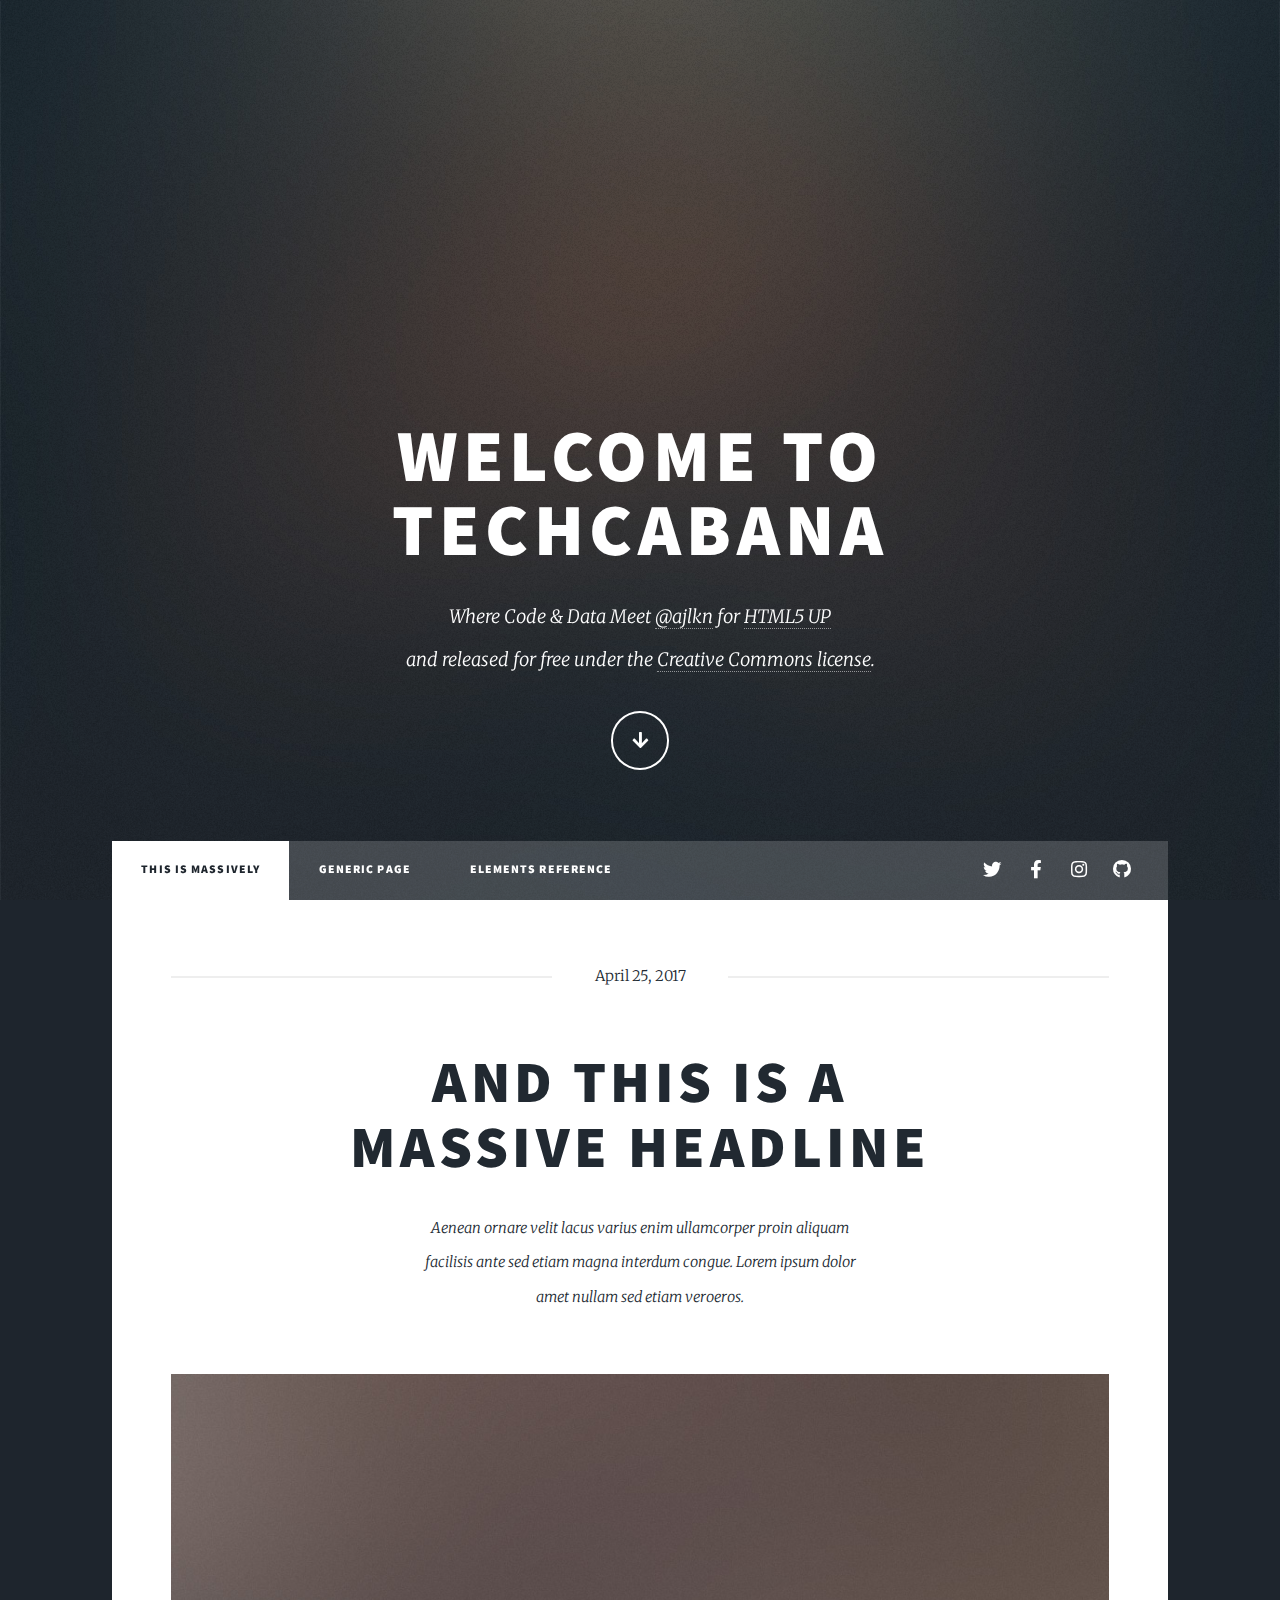
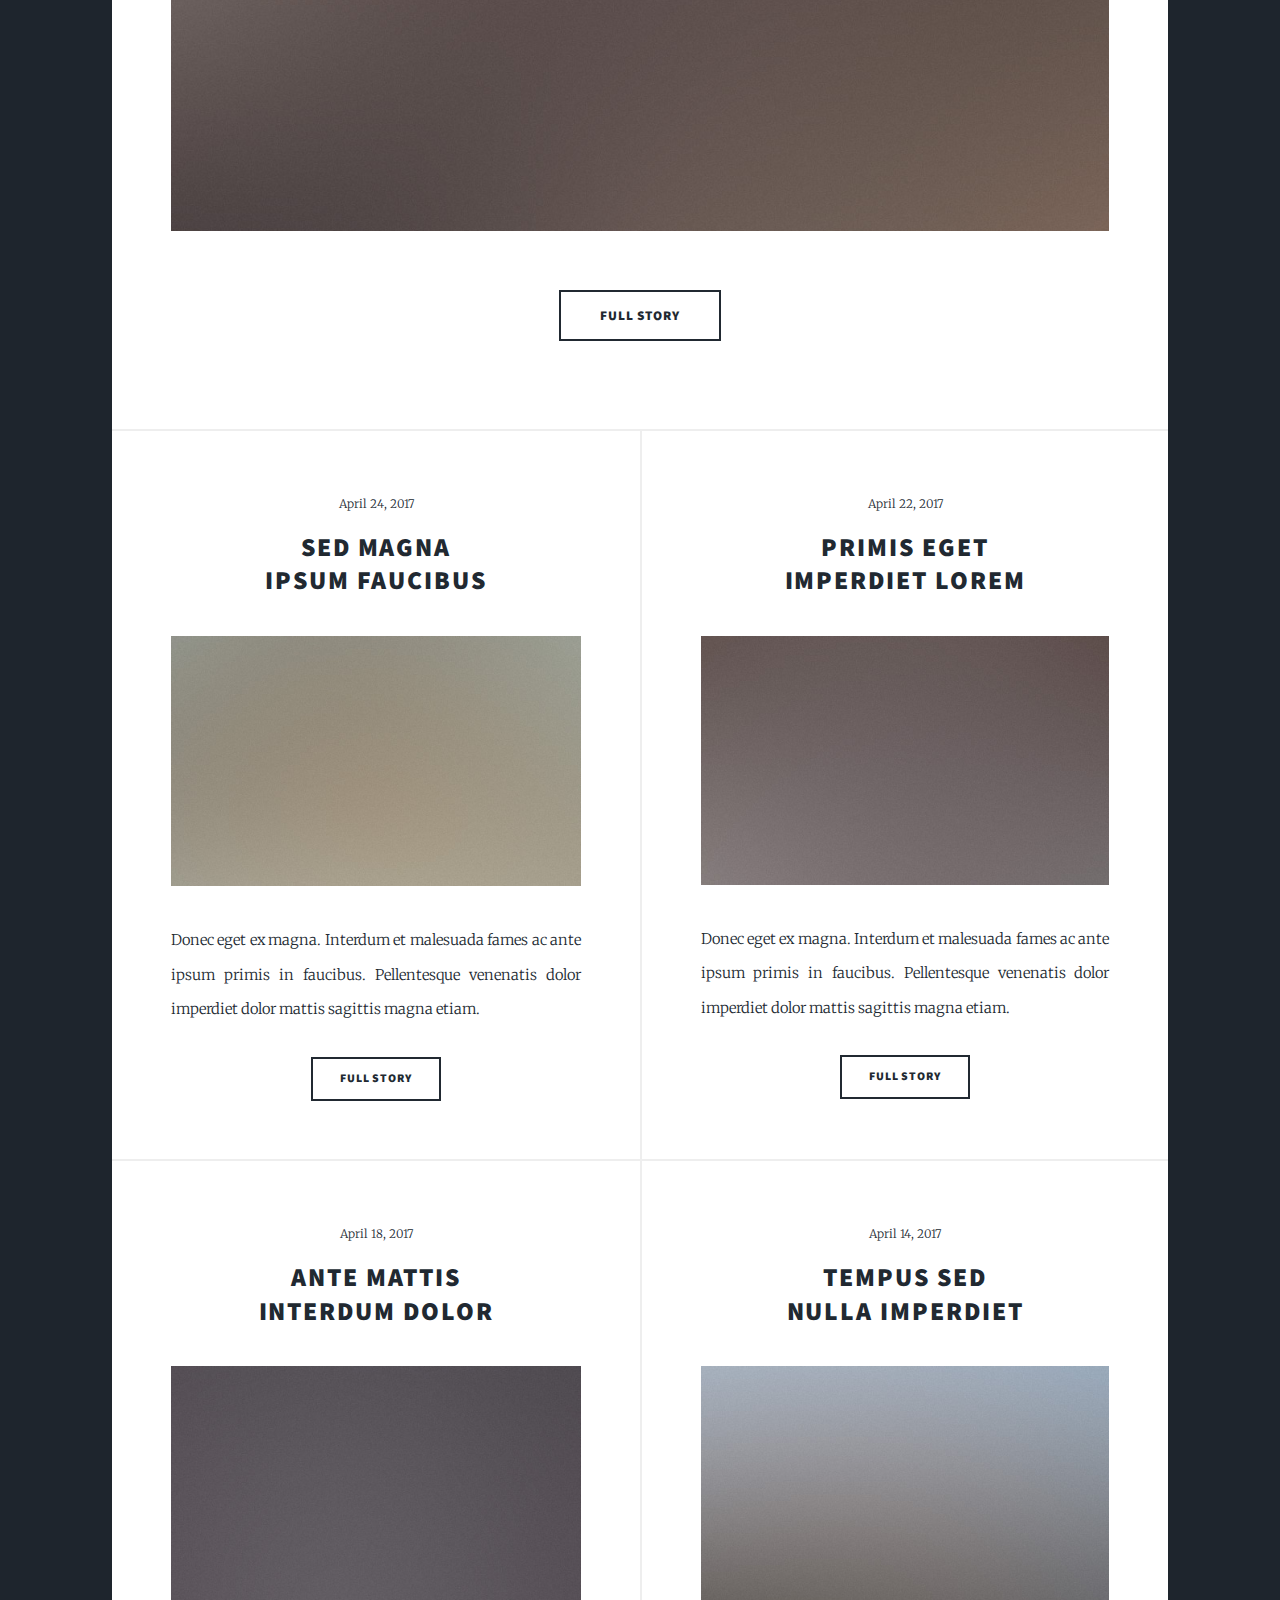
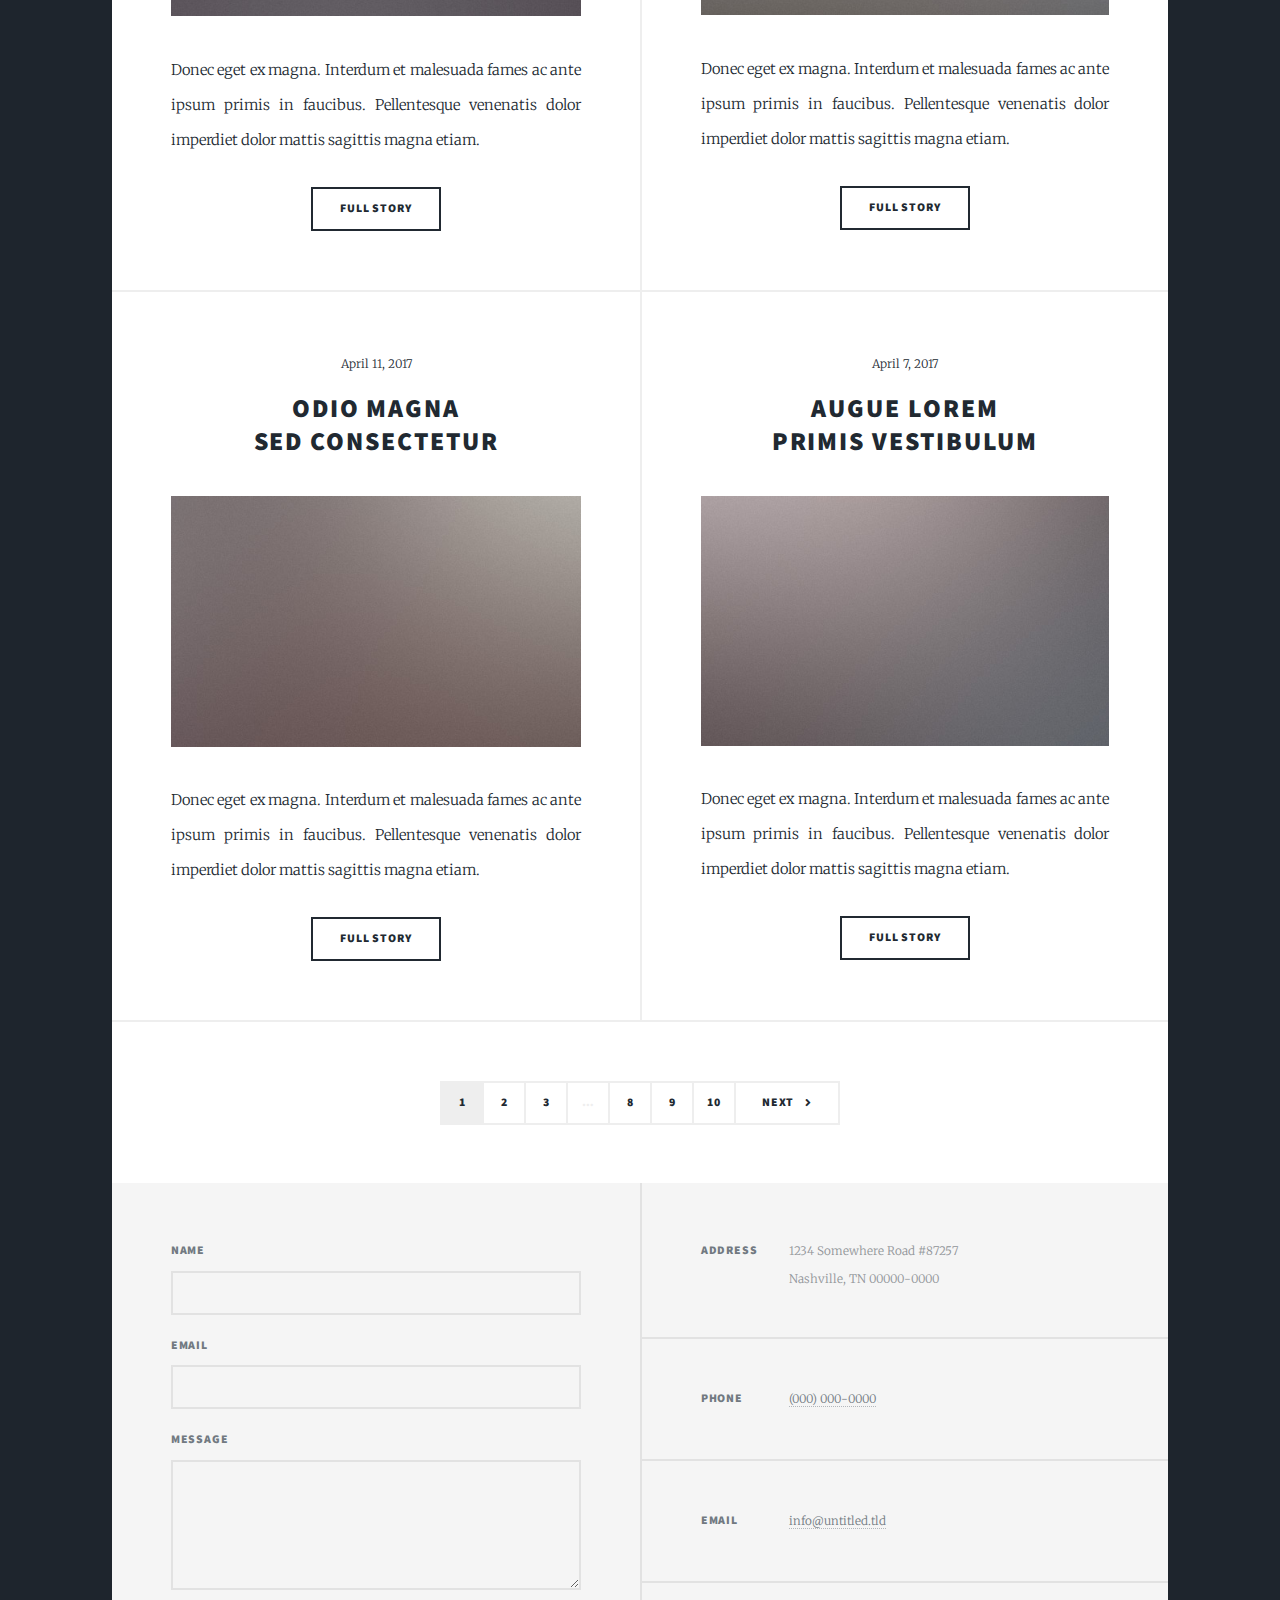
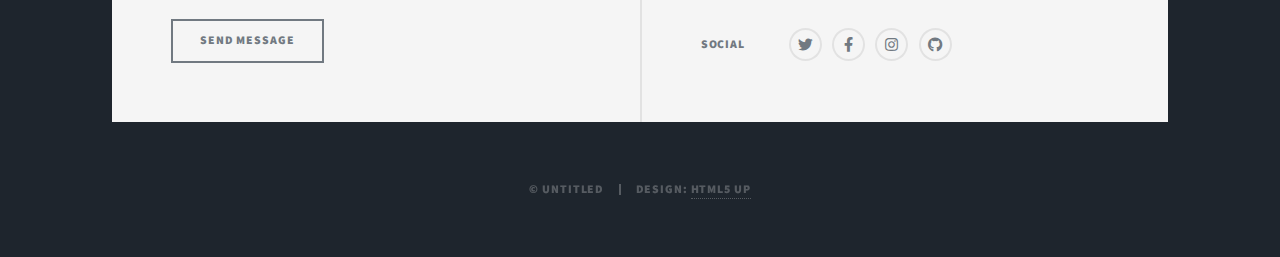
<file: index.html>
<!DOCTYPE HTML>
<!--
	Massively by HTML5 UP
	html5up.net | @ajlkn
	Free for personal and commercial use under the CCA 3.0 license (html5up.net/license)
-->
<html>
	<head>
		<title>TechCabana</title>
		<meta charset="utf-8" />
		<meta name="viewport" content="width=device-width, initial-scale=1, user-scalable=no" />
		<link rel="stylesheet" href="assets/css/main.css" />
		<noscript><link rel="stylesheet" href="assets/css/noscript.css" /></noscript>
	</head>
	<body class="is-preload">

		<!-- Wrapper -->
			<div id="wrapper" class="fade-in">

				<!-- Intro -->
					<div id="intro">
						<h1>Welcome to<br />
						TechCabana</h1>
						<p>Where Code & Data Meet <a href="https://twitter.com/ajlkn">@ajlkn</a> for <a href="https://html5up.net">HTML5 UP</a><br />
						and released for free under the <a href="https://html5up.net/license">Creative Commons license</a>.</p>
						<ul class="actions">
							<li><a href="#header" class="button icon solid solo fa-arrow-down scrolly">Continue</a></li>
						</ul>
					</div>

				<!-- Header -->
					<header id="header">
						<a href="index.html" class="logo">Massively</a>
					</header>

				<!-- Nav -->
					<nav id="nav">
						<ul class="links">
							<li class="active"><a href="index.html">This is Massively</a></li>
							<li><a href="generic.html">Generic Page</a></li>
							<li><a href="elements.html">Elements Reference</a></li>
						</ul>
						<ul class="icons">
							<li><a href="#" class="icon brands fa-twitter"><span class="label">Twitter</span></a></li>
							<li><a href="#" class="icon brands fa-facebook-f"><span class="label">Facebook</span></a></li>
							<li><a href="#" class="icon brands fa-instagram"><span class="label">Instagram</span></a></li>
							<li><a href="#" class="icon brands fa-github"><span class="label">GitHub</span></a></li>
						</ul>
					</nav>

				<!-- Main -->
					<div id="main">

						<!-- Featured Post -->
							<article class="post featured">
								<header class="major">
									<span class="date">April 25, 2017</span>
									<h2><a href="#">And this is a<br />
									massive headline</a></h2>
									<p>Aenean ornare velit lacus varius enim ullamcorper proin aliquam<br />
									facilisis ante sed etiam magna interdum congue. Lorem ipsum dolor<br />
									amet nullam sed etiam veroeros.</p>
								</header>
								<a href="#" class="image main"><img src="images/pic01.jpg" alt="" /></a>
								<ul class="actions special">
									<li><a href="#" class="button large">Full Story</a></li>
								</ul>
							</article>

						<!-- Posts -->
							<section class="posts">
								<article>
									<header>
										<span class="date">April 24, 2017</span>
										<h2><a href="#">Sed magna<br />
										ipsum faucibus</a></h2>
									</header>
									<a href="#" class="image fit"><img src="images/pic02.jpg" alt="" /></a>
									<p>Donec eget ex magna. Interdum et malesuada fames ac ante ipsum primis in faucibus. Pellentesque venenatis dolor imperdiet dolor mattis sagittis magna etiam.</p>
									<ul class="actions special">
										<li><a href="#" class="button">Full Story</a></li>
									</ul>
								</article>
								<article>
									<header>
										<span class="date">April 22, 2017</span>
										<h2><a href="#">Primis eget<br />
										imperdiet lorem</a></h2>
									</header>
									<a href="#" class="image fit"><img src="images/pic03.jpg" alt="" /></a>
									<p>Donec eget ex magna. Interdum et malesuada fames ac ante ipsum primis in faucibus. Pellentesque venenatis dolor imperdiet dolor mattis sagittis magna etiam.</p>
									<ul class="actions special">
										<li><a href="#" class="button">Full Story</a></li>
									</ul>
								</article>
								<article>
									<header>
										<span class="date">April 18, 2017</span>
										<h2><a href="#">Ante mattis<br />
										interdum dolor</a></h2>
									</header>
									<a href="#" class="image fit"><img src="images/pic04.jpg" alt="" /></a>
									<p>Donec eget ex magna. Interdum et malesuada fames ac ante ipsum primis in faucibus. Pellentesque venenatis dolor imperdiet dolor mattis sagittis magna etiam.</p>
									<ul class="actions special">
										<li><a href="#" class="button">Full Story</a></li>
									</ul>
								</article>
								<article>
									<header>
										<span class="date">April 14, 2017</span>
										<h2><a href="#">Tempus sed<br />
										nulla imperdiet</a></h2>
									</header>
									<a href="#" class="image fit"><img src="images/pic05.jpg" alt="" /></a>
									<p>Donec eget ex magna. Interdum et malesuada fames ac ante ipsum primis in faucibus. Pellentesque venenatis dolor imperdiet dolor mattis sagittis magna etiam.</p>
									<ul class="actions special">
										<li><a href="#" class="button">Full Story</a></li>
									</ul>
								</article>
								<article>
									<header>
										<span class="date">April 11, 2017</span>
										<h2><a href="#">Odio magna<br />
										sed consectetur</a></h2>
									</header>
									<a href="#" class="image fit"><img src="images/pic06.jpg" alt="" /></a>
									<p>Donec eget ex magna. Interdum et malesuada fames ac ante ipsum primis in faucibus. Pellentesque venenatis dolor imperdiet dolor mattis sagittis magna etiam.</p>
									<ul class="actions special">
										<li><a href="#" class="button">Full Story</a></li>
									</ul>
								</article>
								<article>
									<header>
										<span class="date">April 7, 2017</span>
										<h2><a href="#">Augue lorem<br />
										primis vestibulum</a></h2>
									</header>
									<a href="#" class="image fit"><img src="images/pic07.jpg" alt="" /></a>
									<p>Donec eget ex magna. Interdum et malesuada fames ac ante ipsum primis in faucibus. Pellentesque venenatis dolor imperdiet dolor mattis sagittis magna etiam.</p>
									<ul class="actions special">
										<li><a href="#" class="button">Full Story</a></li>
									</ul>
								</article>
							</section>

						<!-- Footer -->
							<footer>
								<div class="pagination">
									<!--<a href="#" class="previous">Prev</a>-->
									<a href="#" class="page active">1</a>
									<a href="#" class="page">2</a>
									<a href="#" class="page">3</a>
									<span class="extra">&hellip;</span>
									<a href="#" class="page">8</a>
									<a href="#" class="page">9</a>
									<a href="#" class="page">10</a>
									<a href="#" class="next">Next</a>
								</div>
							</footer>

					</div>

				<!-- Footer -->
					<footer id="footer">
						<section>
							<form method="post" action="#">
								<div class="fields">
									<div class="field">
										<label for="name">Name</label>
										<input type="text" name="name" id="name" />
									</div>
									<div class="field">
										<label for="email">Email</label>
										<input type="text" name="email" id="email" />
									</div>
									<div class="field">
										<label for="message">Message</label>
										<textarea name="message" id="message" rows="3"></textarea>
									</div>
								</div>
								<ul class="actions">
									<li><input type="submit" value="Send Message" /></li>
								</ul>
							</form>
						</section>
						<section class="split contact">
							<section class="alt">
								<h3>Address</h3>
								<p>1234 Somewhere Road #87257<br />
								Nashville, TN 00000-0000</p>
							</section>
							<section>
								<h3>Phone</h3>
								<p><a href="#">(000) 000-0000</a></p>
							</section>
							<section>
								<h3>Email</h3>
								<p><a href="#">info@untitled.tld</a></p>
							</section>
							<section>
								<h3>Social</h3>
								<ul class="icons alt">
									<li><a href="#" class="icon brands alt fa-twitter"><span class="label">Twitter</span></a></li>
									<li><a href="#" class="icon brands alt fa-facebook-f"><span class="label">Facebook</span></a></li>
									<li><a href="#" class="icon brands alt fa-instagram"><span class="label">Instagram</span></a></li>
									<li><a href="#" class="icon brands alt fa-github"><span class="label">GitHub</span></a></li>
								</ul>
							</section>
						</section>
					</footer>

				<!-- Copyright -->
					<div id="copyright">
						<ul><li>&copy; Untitled</li><li>Design: <a href="https://html5up.net">HTML5 UP</a></li></ul>
					</div>

			</div>

		<!-- Scripts -->
			<script src="assets/js/jquery.min.js"></script>
			<script src="assets/js/jquery.scrollex.min.js"></script>
			<script src="assets/js/jquery.scrolly.min.js"></script>
			<script src="assets/js/browser.min.js"></script>
			<script src="assets/js/breakpoints.min.js"></script>
			<script src="assets/js/util.js"></script>
			<script src="assets/js/main.js"></script>

	</body>
</html>
</file>
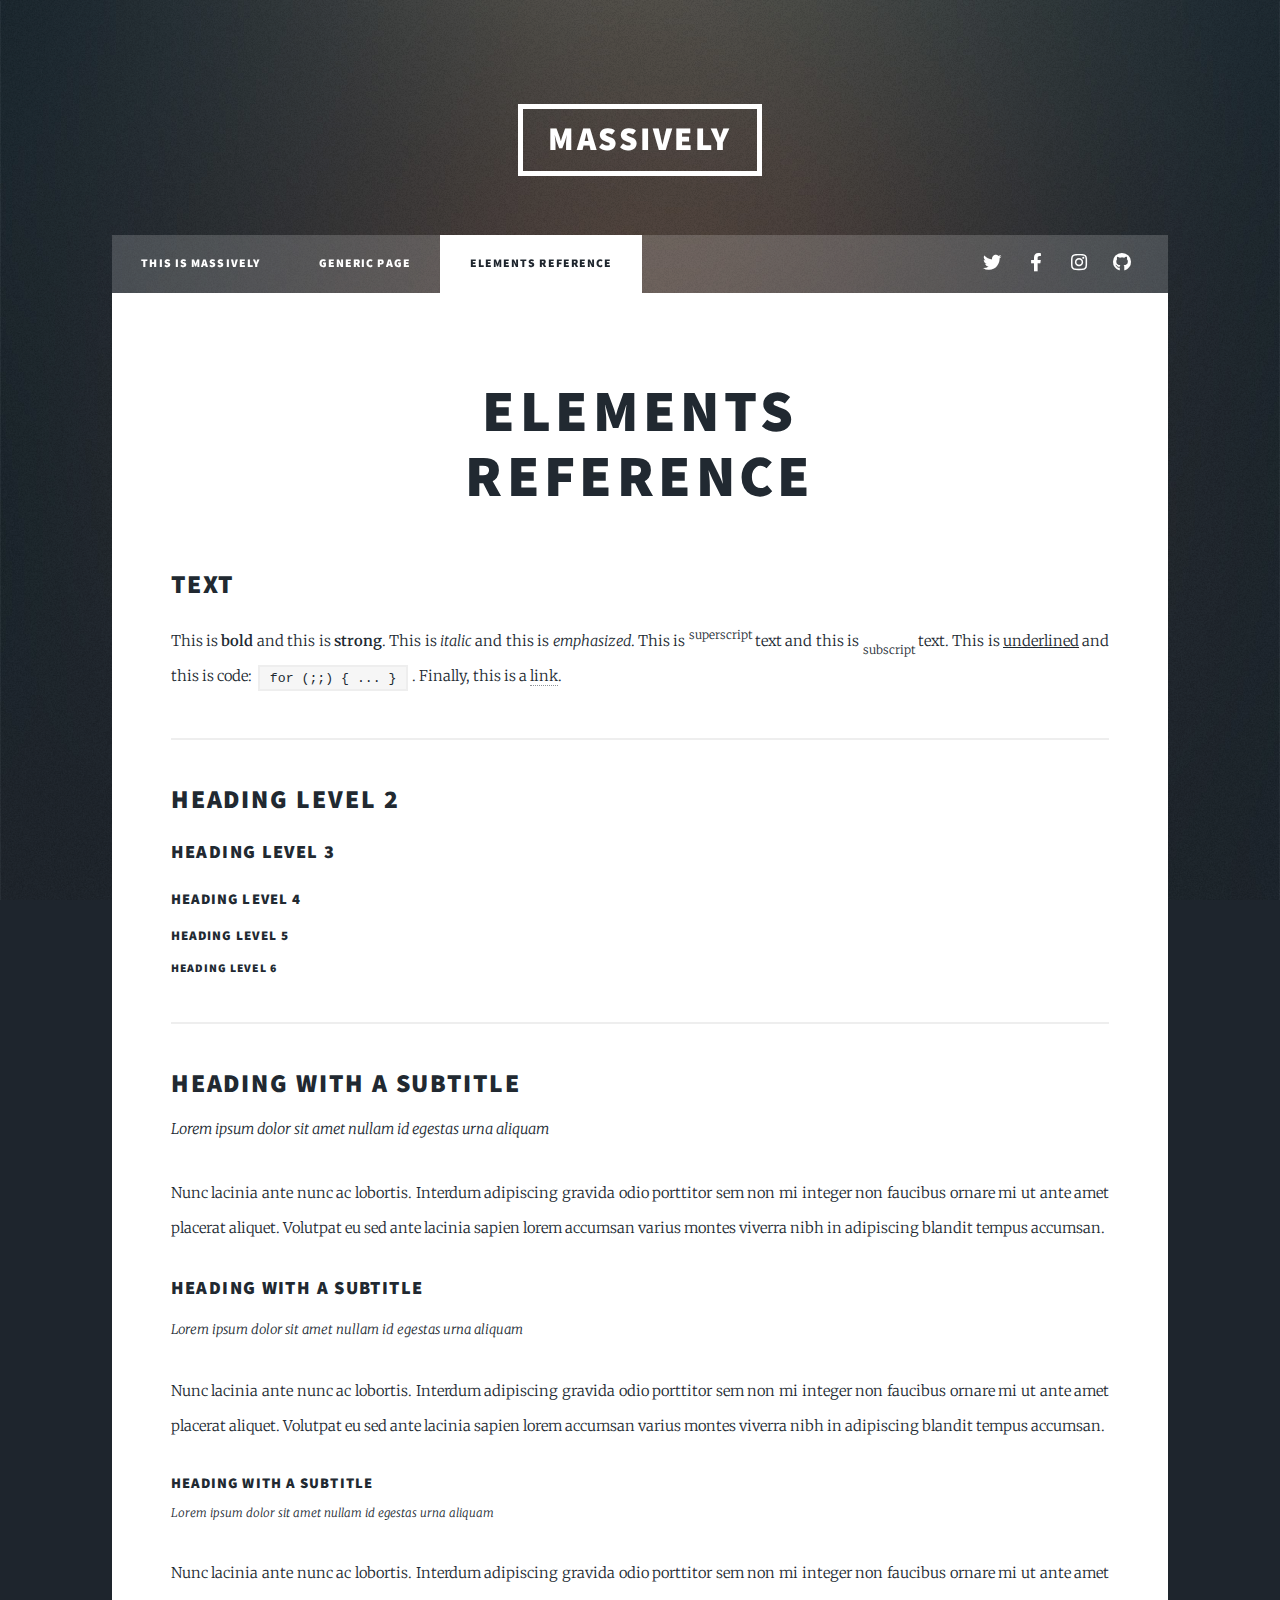
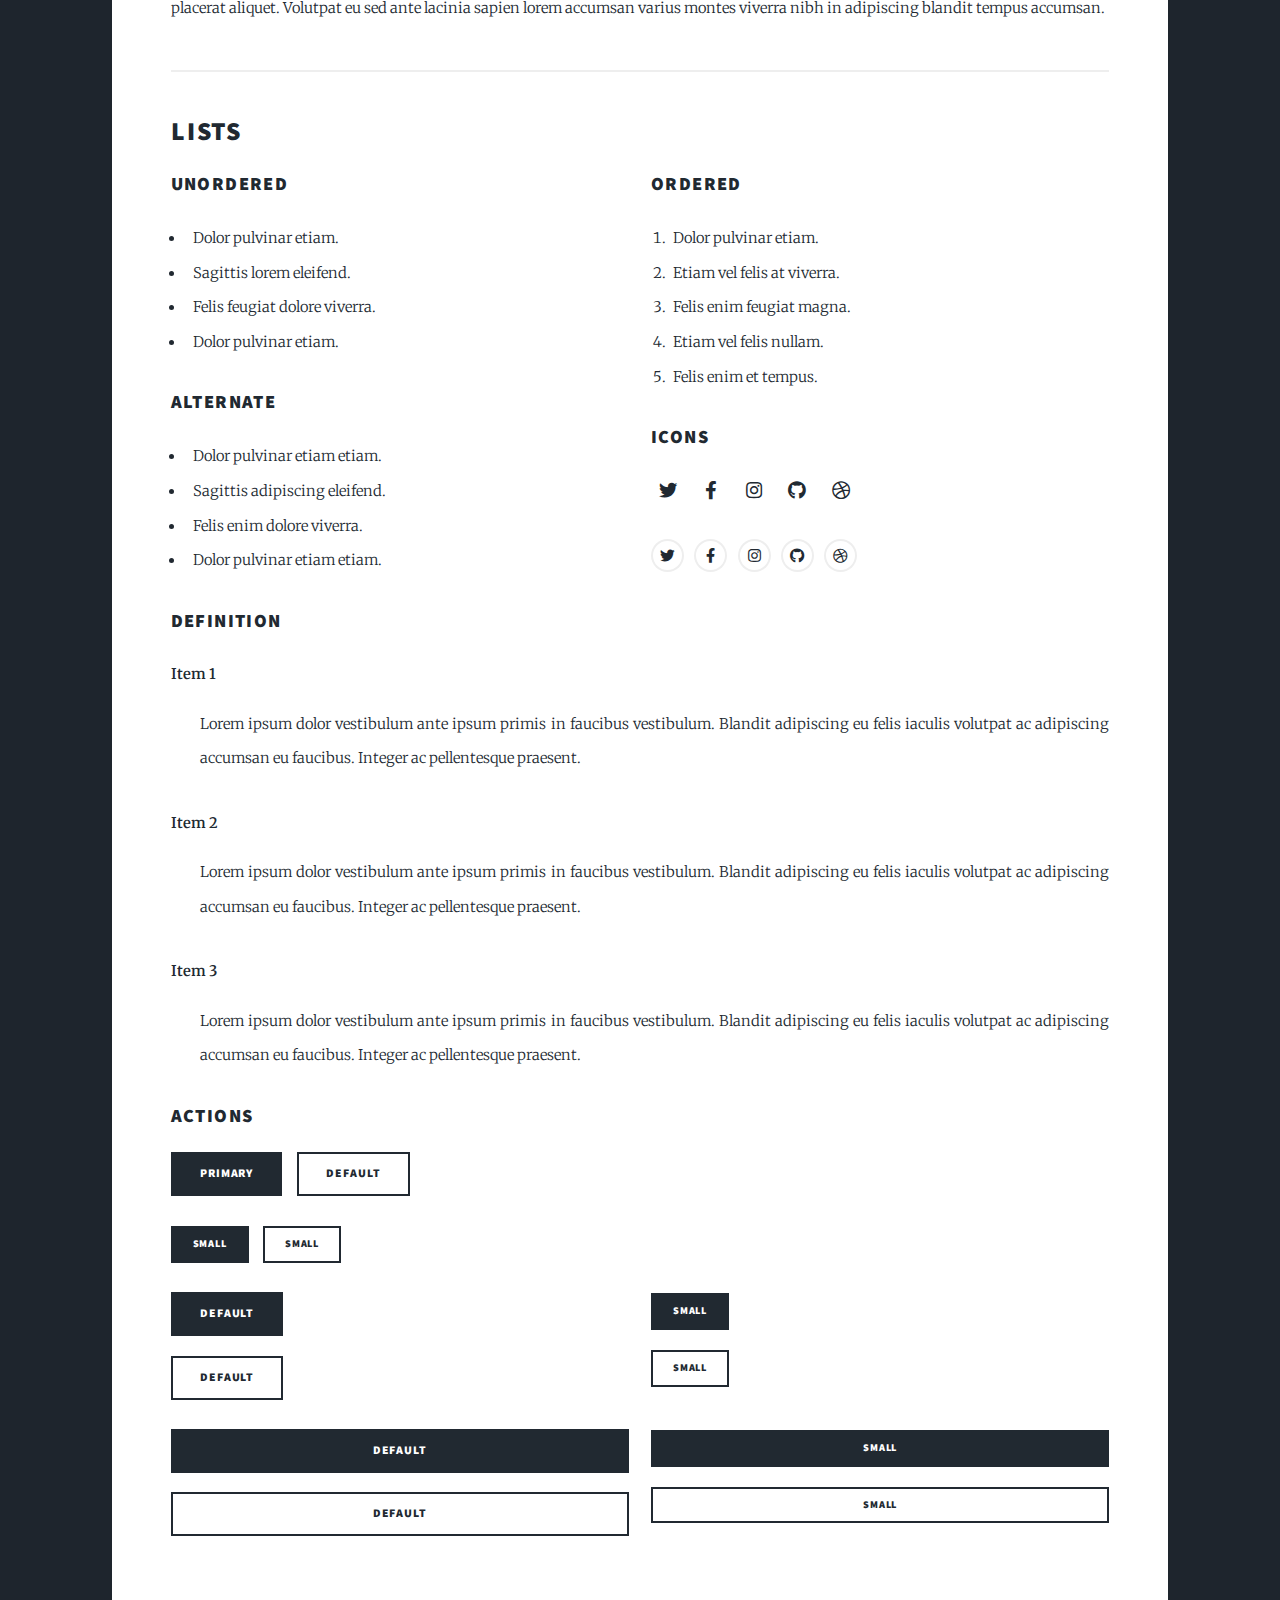
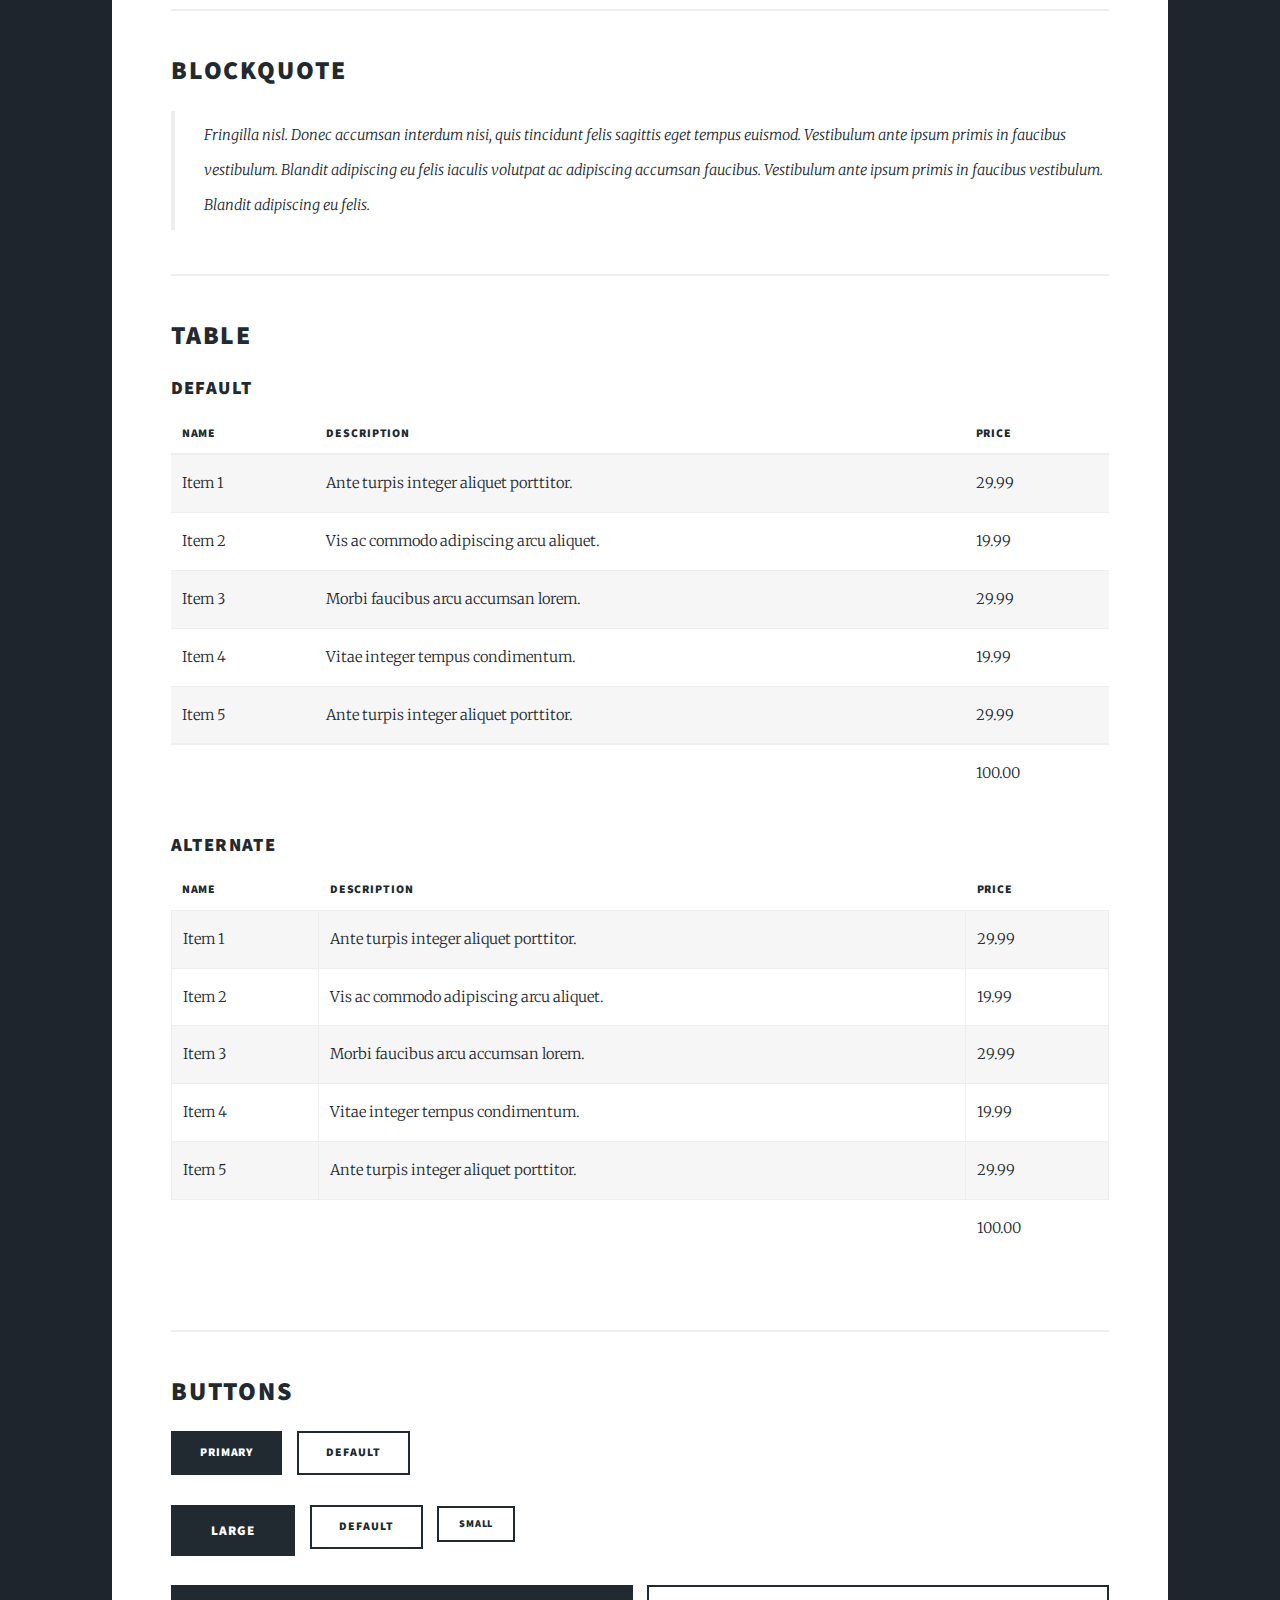
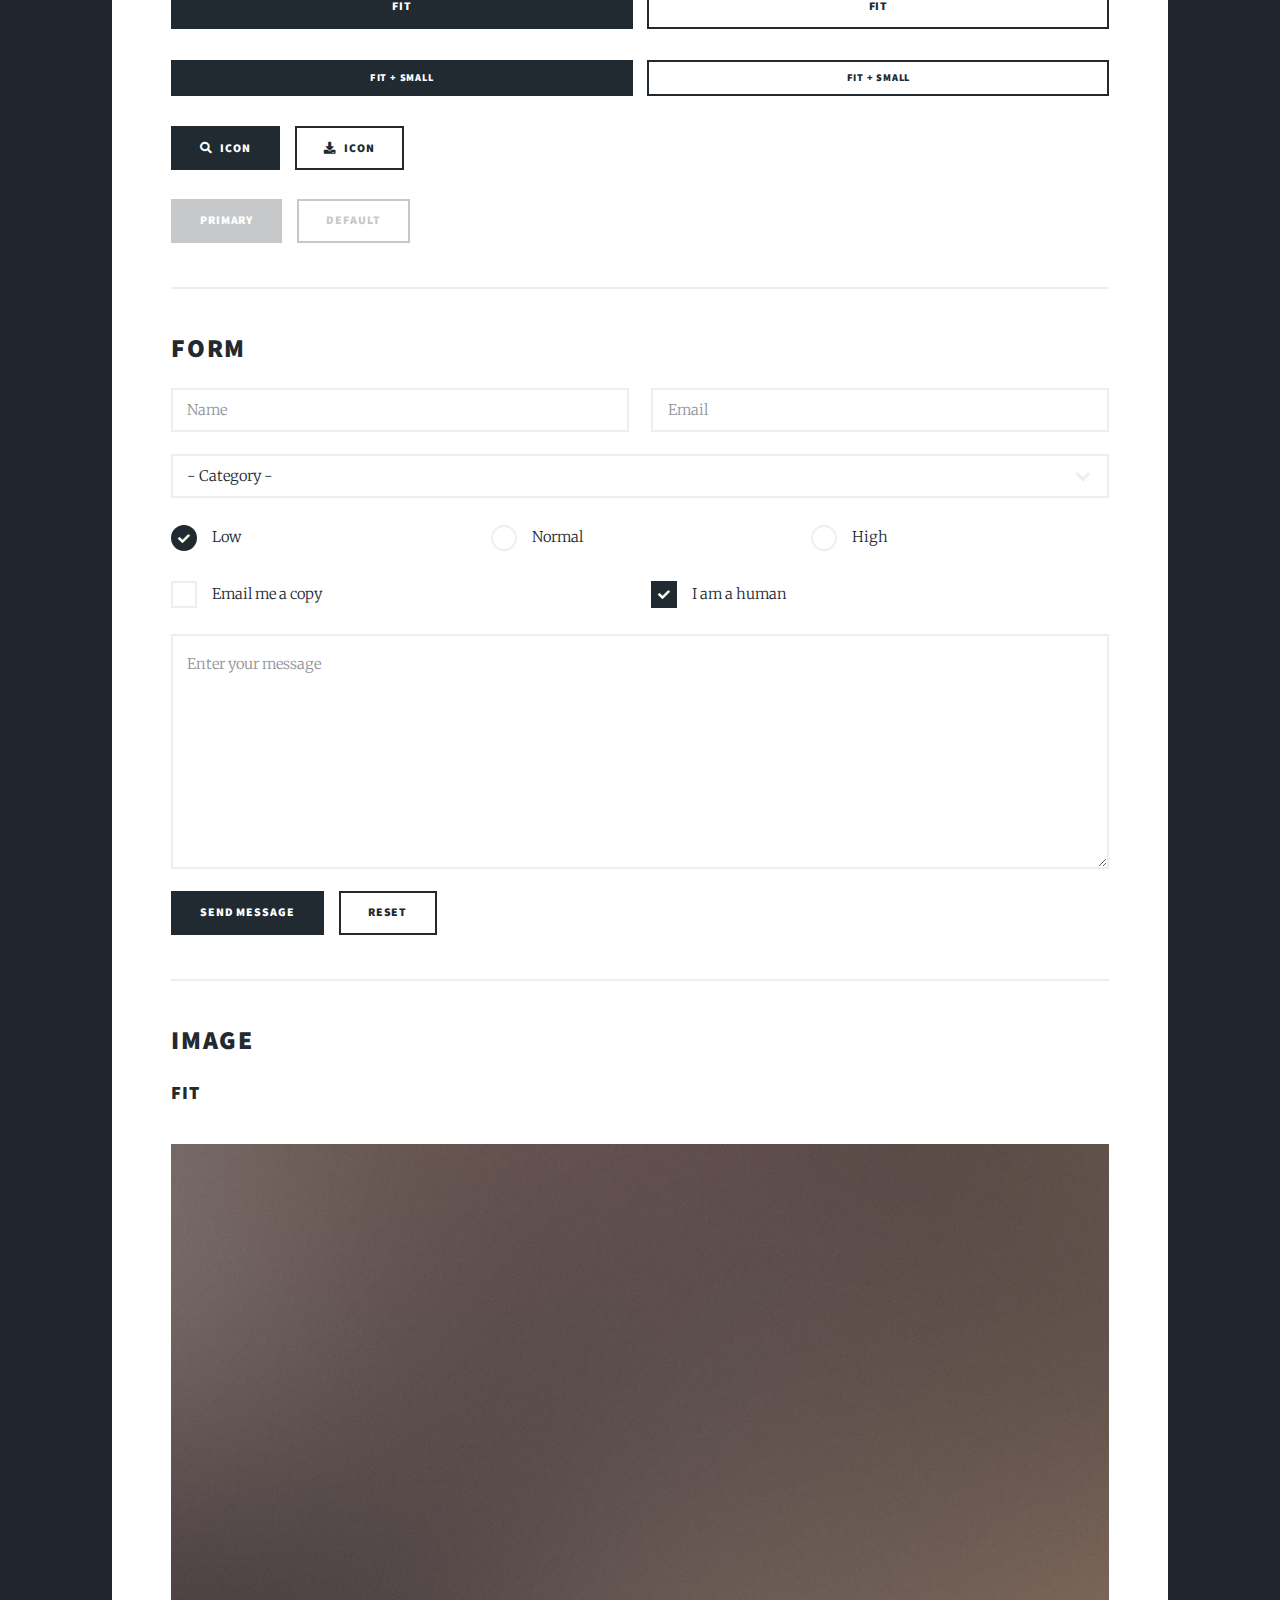
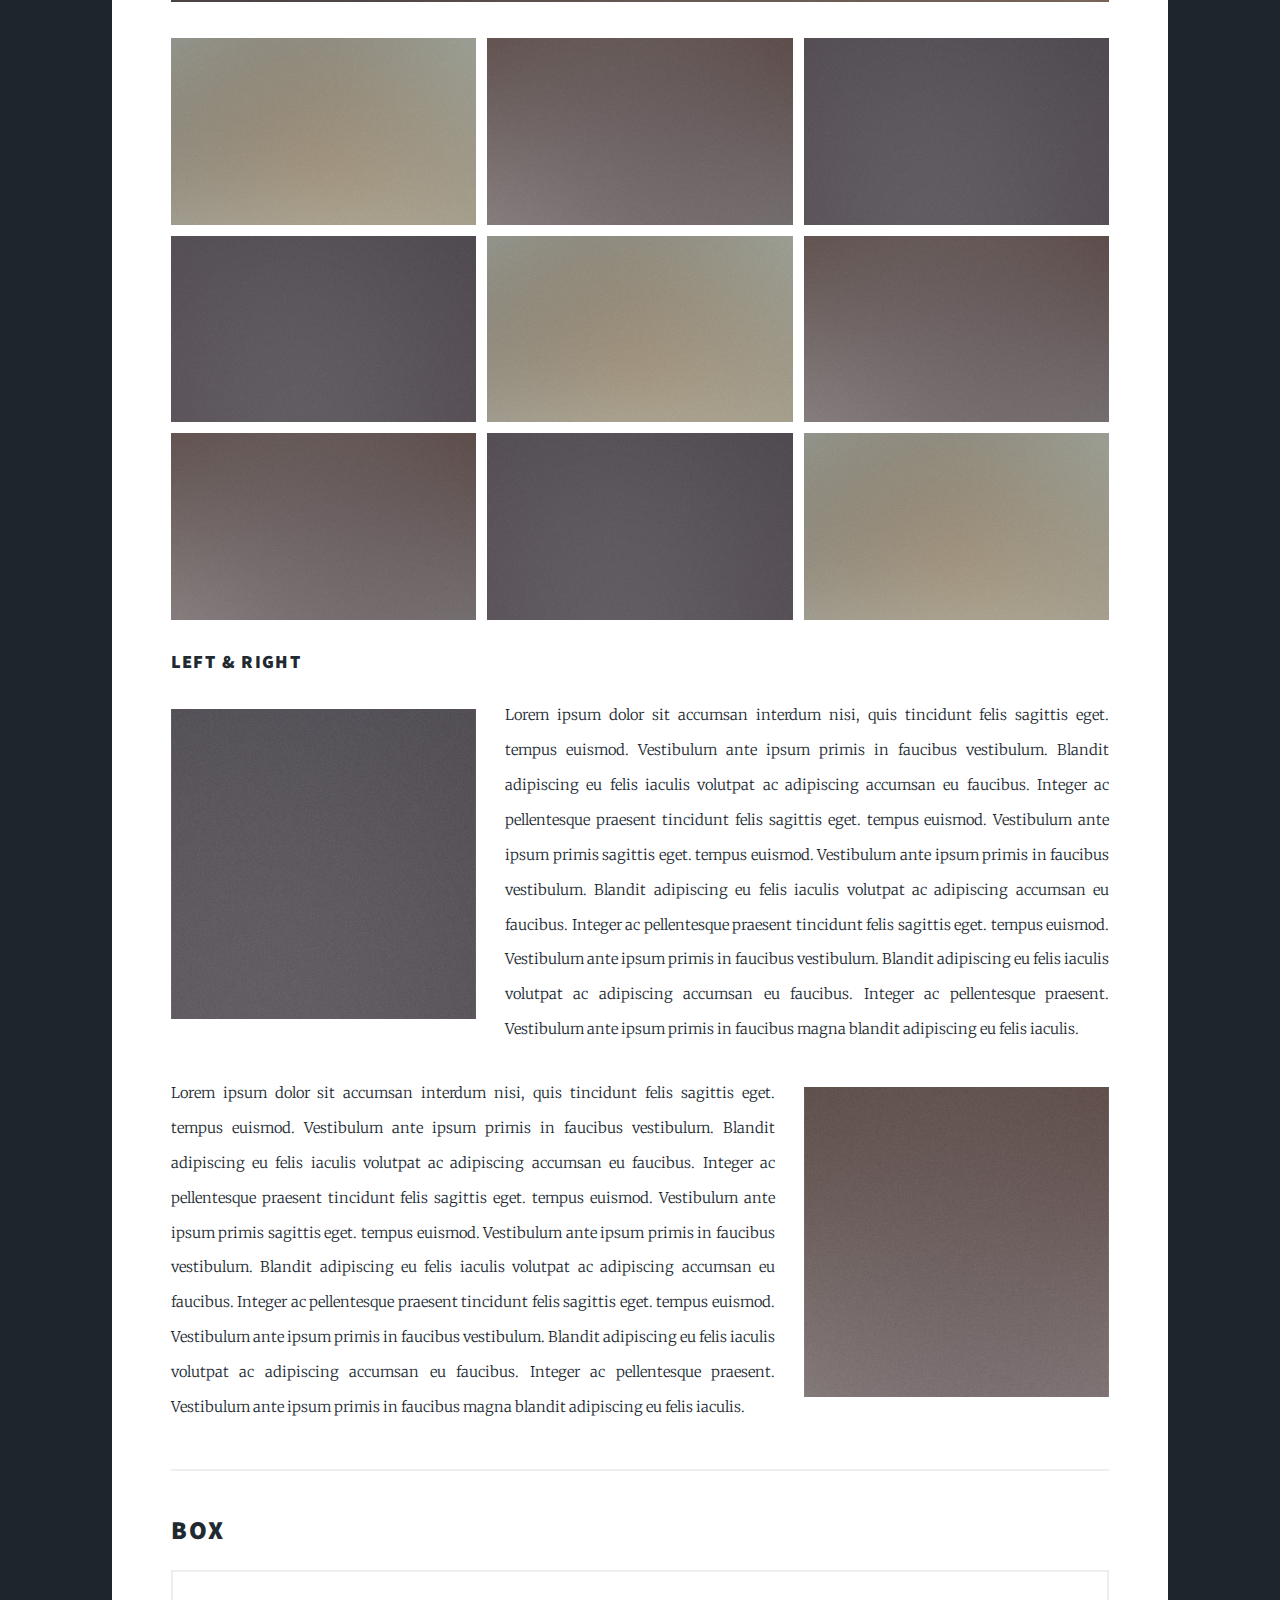
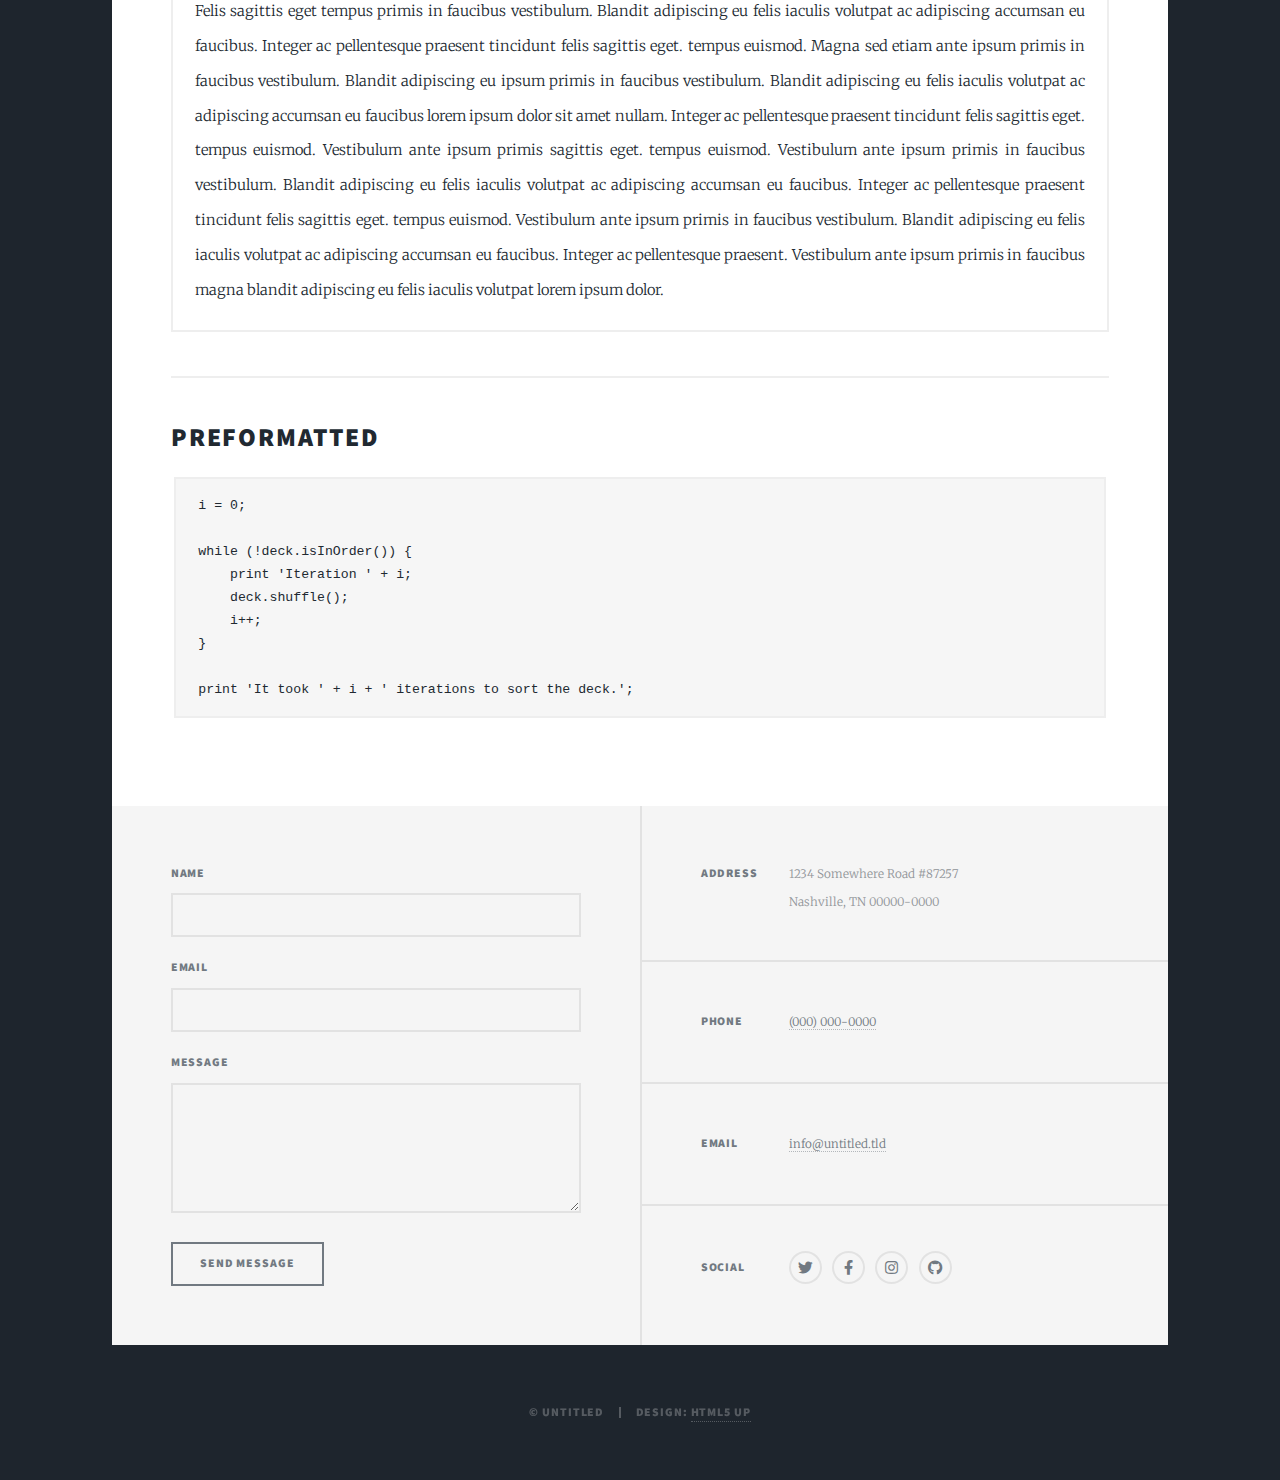
<file: elements.html>
<!DOCTYPE HTML>
<!--
	Massively by HTML5 UP
	html5up.net | @ajlkn
	Free for personal and commercial use under the CCA 3.0 license (html5up.net/license)
-->
<html>
	<head>
		<title>Elements Reference - Massively by HTML5 UP</title>
		<meta charset="utf-8" />
		<meta name="viewport" content="width=device-width, initial-scale=1, user-scalable=no" />
		<link rel="stylesheet" href="assets/css/main.css" />
		<noscript><link rel="stylesheet" href="assets/css/noscript.css" /></noscript>
	</head>
	<body class="is-preload">

		<!-- Wrapper -->
			<div id="wrapper">

				<!-- Header -->
					<header id="header">
						<a href="index.html" class="logo">Massively</a>
					</header>

				<!-- Nav -->
					<nav id="nav">
						<ul class="links">
							<li><a href="index.html">This is Massively</a></li>
							<li><a href="generic.html">Generic Page</a></li>
							<li class="active"><a href="elements.html">Elements Reference</a></li>
						</ul>
						<ul class="icons">
							<li><a href="#" class="icon brands fa-twitter"><span class="label">Twitter</span></a></li>
							<li><a href="#" class="icon brands fa-facebook-f"><span class="label">Facebook</span></a></li>
							<li><a href="#" class="icon brands fa-instagram"><span class="label">Instagram</span></a></li>
							<li><a href="#" class="icon brands fa-github"><span class="label">GitHub</span></a></li>
						</ul>
					</nav>

				<!-- Main -->
					<div id="main">

						<!-- Post -->
							<section class="post">
								<header class="major">
									<h1>Elements<br />
									Reference</h1>
								</header>

								<!-- Text stuff -->
									<h2>Text</h2>
									<p>This is <b>bold</b> and this is <strong>strong</strong>. This is <i>italic</i> and this is <em>emphasized</em>.
									This is <sup>superscript</sup> text and this is <sub>subscript</sub> text.
									This is <u>underlined</u> and this is code: <code>for (;;) { ... }</code>.
									Finally, this is a <a href="#">link</a>.</p>
									<hr />
									<h2>Heading Level 2</h2>
									<h3>Heading Level 3</h3>
									<h4>Heading Level 4</h4>
									<h5>Heading Level 5</h5>
									<h6>Heading Level 6</h6>
									<hr />
									<header>
										<h2>Heading with a Subtitle</h2>
										<p>Lorem ipsum dolor sit amet nullam id egestas urna aliquam</p>
									</header>
									<p>Nunc lacinia ante nunc ac lobortis. Interdum adipiscing gravida odio porttitor sem non mi integer non faucibus ornare mi ut ante amet placerat aliquet. Volutpat eu sed ante lacinia sapien lorem accumsan varius montes viverra nibh in adipiscing blandit tempus accumsan.</p>
									<header>
										<h3>Heading with a Subtitle</h3>
										<p>Lorem ipsum dolor sit amet nullam id egestas urna aliquam</p>
									</header>
									<p>Nunc lacinia ante nunc ac lobortis. Interdum adipiscing gravida odio porttitor sem non mi integer non faucibus ornare mi ut ante amet placerat aliquet. Volutpat eu sed ante lacinia sapien lorem accumsan varius montes viverra nibh in adipiscing blandit tempus accumsan.</p>
									<header>
										<h4>Heading with a Subtitle</h4>
										<p>Lorem ipsum dolor sit amet nullam id egestas urna aliquam</p>
									</header>
									<p>Nunc lacinia ante nunc ac lobortis. Interdum adipiscing gravida odio porttitor sem non mi integer non faucibus ornare mi ut ante amet placerat aliquet. Volutpat eu sed ante lacinia sapien lorem accumsan varius montes viverra nibh in adipiscing blandit tempus accumsan.</p>

									<hr />

								<!-- Lists -->
									<h2>Lists</h2>
									<div class="row">
										<div class="col-6 col-12-small">

											<h3>Unordered</h3>
											<ul>
												<li>Dolor pulvinar etiam.</li>
												<li>Sagittis lorem eleifend.</li>
												<li>Felis feugiat dolore viverra.</li>
												<li>Dolor pulvinar etiam.</li>
											</ul>

											<h3>Alternate</h3>
											<ul class="alt">
												<li>Dolor pulvinar etiam etiam.</li>
												<li>Sagittis adipiscing eleifend.</li>
												<li>Felis enim dolore viverra.</li>
												<li>Dolor pulvinar etiam etiam.</li>
											</ul>

										</div>
										<div class="col-6 col-12-small">

											<h3>Ordered</h3>
											<ol>
												<li>Dolor pulvinar etiam.</li>
												<li>Etiam vel felis at viverra.</li>
												<li>Felis enim feugiat magna.</li>
												<li>Etiam vel felis nullam.</li>
												<li>Felis enim et tempus.</li>
											</ol>

											<h3>Icons</h3>
											<ul class="icons">
												<li><a href="#" class="icon brands fa-twitter"><span class="label">Twitter</span></a></li>
												<li><a href="#" class="icon brands fa-facebook-f"><span class="label">Facebook</span></a></li>
												<li><a href="#" class="icon brands fa-instagram"><span class="label">Instagram</span></a></li>
												<li><a href="#" class="icon brands fa-github"><span class="label">Github</span></a></li>
												<li><a href="#" class="icon brands fa-dribbble"><span class="label">Dribbble</span></a></li>
											</ul>
											<ul class="icons alt">
												<li><a href="#" class="icon brands alt fa-twitter"><span class="label">Twitter</span></a></li>
												<li><a href="#" class="icon brands alt fa-facebook-f"><span class="label">Facebook</span></a></li>
												<li><a href="#" class="icon brands alt fa-instagram"><span class="label">Instagram</span></a></li>
												<li><a href="#" class="icon brands alt fa-github"><span class="label">Github</span></a></li>
												<li><a href="#" class="icon brands alt fa-dribbble"><span class="label">Dribbble</span></a></li>
											</ul>

										</div>
									</div>
									<h3>Definition</h3>
									<dl>
										<dt>Item 1</dt>
										<dd>
											<p>Lorem ipsum dolor vestibulum ante ipsum primis in faucibus vestibulum. Blandit adipiscing eu felis iaculis volutpat ac adipiscing accumsan eu faucibus. Integer ac pellentesque praesent.</p>
										</dd>
										<dt>Item 2</dt>
										<dd>
											<p>Lorem ipsum dolor vestibulum ante ipsum primis in faucibus vestibulum. Blandit adipiscing eu felis iaculis volutpat ac adipiscing accumsan eu faucibus. Integer ac pellentesque praesent.</p>
										</dd>
										<dt>Item 3</dt>
										<dd>
											<p>Lorem ipsum dolor vestibulum ante ipsum primis in faucibus vestibulum. Blandit adipiscing eu felis iaculis volutpat ac adipiscing accumsan eu faucibus. Integer ac pellentesque praesent.</p>
										</dd>
									</dl>

									<h3>Actions</h3>
									<ul class="actions">
										<li><a href="#" class="button primary">Primary</a></li>
										<li><a href="#" class="button">Default</a></li>
									</ul>
									<ul class="actions small">
										<li><a href="#" class="button primary small">Small</a></li>
										<li><a href="#" class="button small">Small</a></li>
									</ul>
									<div class="row">
										<div class="col-6 col-12-small">
											<ul class="actions stacked">
												<li><a href="#" class="button primary">Default</a></li>
												<li><a href="#" class="button">Default</a></li>
											</ul>
										</div>
										<div class="col-6 col-12-small">
											<ul class="actions stacked">
												<li><a href="#" class="button primary small">Small</a></li>
												<li><a href="#" class="button small">Small</a></li>
											</ul>
										</div>
									</div>
									<div class="row">
										<div class="col-6 col-12-small">
											<ul class="actions stacked">
												<li><a href="#" class="button primary fit">Default</a></li>
												<li><a href="#" class="button fit">Default</a></li>
											</ul>
										</div>
										<div class="col-6 col-12-small">
											<ul class="actions stacked">
												<li><a href="#" class="button primary small fit">Small</a></li>
												<li><a href="#" class="button small fit">Small</a></li>
											</ul>
										</div>
									</div>

									<hr />

								<!-- Blockquote -->
									<h2>Blockquote</h2>
									<blockquote>Fringilla nisl. Donec accumsan interdum nisi, quis tincidunt felis sagittis eget tempus euismod. Vestibulum ante ipsum primis in faucibus vestibulum. Blandit adipiscing eu felis iaculis volutpat ac adipiscing accumsan faucibus. Vestibulum ante ipsum primis in faucibus vestibulum. Blandit adipiscing eu felis.</blockquote>

									<hr />

								<!-- Table -->
									<h2>Table</h2>

									<h3>Default</h3>
									<div class="table-wrapper">
										<table>
											<thead>
												<tr>
													<th>Name</th>
													<th>Description</th>
													<th>Price</th>
												</tr>
											</thead>
											<tbody>
												<tr>
													<td>Item 1</td>
													<td>Ante turpis integer aliquet porttitor.</td>
													<td>29.99</td>
												</tr>
												<tr>
													<td>Item 2</td>
													<td>Vis ac commodo adipiscing arcu aliquet.</td>
													<td>19.99</td>
												</tr>
												<tr>
													<td>Item 3</td>
													<td> Morbi faucibus arcu accumsan lorem.</td>
													<td>29.99</td>
												</tr>
												<tr>
													<td>Item 4</td>
													<td>Vitae integer tempus condimentum.</td>
													<td>19.99</td>
												</tr>
												<tr>
													<td>Item 5</td>
													<td>Ante turpis integer aliquet porttitor.</td>
													<td>29.99</td>
												</tr>
											</tbody>
											<tfoot>
												<tr>
													<td colspan="2"></td>
													<td>100.00</td>
												</tr>
											</tfoot>
										</table>
									</div>

									<h3>Alternate</h3>
									<div class="table-wrapper">
										<table class="alt">
											<thead>
												<tr>
													<th>Name</th>
													<th>Description</th>
													<th>Price</th>
												</tr>
											</thead>
											<tbody>
												<tr>
													<td>Item 1</td>
													<td>Ante turpis integer aliquet porttitor.</td>
													<td>29.99</td>
												</tr>
												<tr>
													<td>Item 2</td>
													<td>Vis ac commodo adipiscing arcu aliquet.</td>
													<td>19.99</td>
												</tr>
												<tr>
													<td>Item 3</td>
													<td> Morbi faucibus arcu accumsan lorem.</td>
													<td>29.99</td>
												</tr>
												<tr>
													<td>Item 4</td>
													<td>Vitae integer tempus condimentum.</td>
													<td>19.99</td>
												</tr>
												<tr>
													<td>Item 5</td>
													<td>Ante turpis integer aliquet porttitor.</td>
													<td>29.99</td>
												</tr>
											</tbody>
											<tfoot>
												<tr>
													<td colspan="2"></td>
													<td>100.00</td>
												</tr>
											</tfoot>
										</table>
									</div>

									<hr />

								<!-- Buttons -->
									<h2>Buttons</h2>
									<ul class="actions">
										<li><a href="#" class="button primary">Primary</a></li>
										<li><a href="#" class="button">Default</a></li>
									</ul>
									<ul class="actions">
										<li><a href="#" class="button primary large">Large</a></li>
										<li><a href="#" class="button">Default</a></li>
										<li><a href="#" class="button small">Small</a></li>
									</ul>
									<ul class="actions fit">
										<li><a href="#" class="button primary fit">Fit</a></li>
										<li><a href="#" class="button fit">Fit</a></li>
									</ul>
									<ul class="actions fit small">
										<li><a href="#" class="button primary fit small">Fit + Small</a></li>
										<li><a href="#" class="button fit small">Fit + Small</a></li>
									</ul>
									<ul class="actions">
										<li><a href="#" class="button primary icon solid fa-search">Icon</a></li>
										<li><a href="#" class="button icon solid fa-download">Icon</a></li>
									</ul>
									<ul class="actions">
										<li><span class="button primary disabled">Primary</span></li>
										<li><span class="button disabled">Default</span></li>
									</ul>

									<hr />

								<!-- Form -->
									<h2>Form</h2>

									<form method="post" action="#">
										<div class="row gtr-uniform">
											<div class="col-6 col-12-xsmall">
												<input type="text" name="demo-name" id="demo-name" value="" placeholder="Name" />
											</div>
											<div class="col-6 col-12-xsmall">
												<input type="email" name="demo-email" id="demo-email" value="" placeholder="Email" />
											</div>
											<!-- Break -->
											<div class="col-12">
												<select name="demo-category" id="demo-category">
													<option value="">- Category -</option>
													<option value="1">Manufacturing</option>
													<option value="1">Shipping</option>
													<option value="1">Administration</option>
													<option value="1">Human Resources</option>
												</select>
											</div>
											<!-- Break -->
											<div class="col-4 col-12-small">
												<input type="radio" id="demo-priority-low" name="demo-priority" checked>
												<label for="demo-priority-low">Low</label>
											</div>
											<div class="col-4 col-12-small">
												<input type="radio" id="demo-priority-normal" name="demo-priority">
												<label for="demo-priority-normal">Normal</label>
											</div>
											<div class="col-4 col-12-small">
												<input type="radio" id="demo-priority-high" name="demo-priority">
												<label for="demo-priority-high">High</label>
											</div>
											<!-- Break -->
											<div class="col-6 col-12-small">
												<input type="checkbox" id="demo-copy" name="demo-copy">
												<label for="demo-copy">Email me a copy</label>
											</div>
											<div class="col-6 col-12-small">
												<input type="checkbox" id="demo-human" name="demo-human" checked>
												<label for="demo-human">I am a human</label>
											</div>
											<!-- Break -->
											<div class="col-12">
												<textarea name="demo-message" id="demo-message" placeholder="Enter your message" rows="6"></textarea>
											</div>
											<!-- Break -->
											<div class="col-12">
												<ul class="actions">
													<li><input type="submit" value="Send Message" class="primary" /></li>
													<li><input type="reset" value="Reset" /></li>
												</ul>
											</div>
										</div>
									</form>

									<hr />

								<!-- Image -->
									<h2>Image</h2>

									<h3>Fit</h3>
									<span class="image fit"><img src="images/pic01.jpg" alt="" /></span>
									<div class="box alt">
										<div class="row gtr-50 gtr-uniform">
											<div class="col-4"><span class="image fit"><img src="images/pic02.jpg" alt="" /></span></div>
											<div class="col-4"><span class="image fit"><img src="images/pic03.jpg" alt="" /></span></div>
											<div class="col-4"><span class="image fit"><img src="images/pic04.jpg" alt="" /></span></div>
											<!-- Break -->
											<div class="col-4"><span class="image fit"><img src="images/pic04.jpg" alt="" /></span></div>
											<div class="col-4"><span class="image fit"><img src="images/pic02.jpg" alt="" /></span></div>
											<div class="col-4"><span class="image fit"><img src="images/pic03.jpg" alt="" /></span></div>
											<!-- Break -->
											<div class="col-4"><span class="image fit"><img src="images/pic03.jpg" alt="" /></span></div>
											<div class="col-4"><span class="image fit"><img src="images/pic04.jpg" alt="" /></span></div>
											<div class="col-4"><span class="image fit"><img src="images/pic02.jpg" alt="" /></span></div>
										</div>
									</div>

									<h3>Left &amp; Right</h3>
									<p><span class="image left"><img src="images/pic08.jpg" alt="" /></span>Lorem ipsum dolor sit accumsan interdum nisi, quis tincidunt felis sagittis eget. tempus euismod. Vestibulum ante ipsum primis in faucibus vestibulum. Blandit adipiscing eu felis iaculis volutpat ac adipiscing accumsan eu faucibus. Integer ac pellentesque praesent tincidunt felis sagittis eget. tempus euismod. Vestibulum ante ipsum primis sagittis eget. tempus euismod. Vestibulum ante ipsum primis in faucibus vestibulum. Blandit adipiscing eu felis iaculis volutpat ac adipiscing accumsan eu faucibus. Integer ac pellentesque praesent tincidunt felis sagittis eget. tempus euismod. Vestibulum ante ipsum primis in faucibus vestibulum. Blandit adipiscing eu felis iaculis volutpat ac adipiscing accumsan eu faucibus. Integer ac pellentesque praesent. Vestibulum ante ipsum primis in faucibus magna blandit adipiscing eu felis iaculis.</p>
									<p><span class="image right"><img src="images/pic09.jpg" alt="" /></span>Lorem ipsum dolor sit accumsan interdum nisi, quis tincidunt felis sagittis eget. tempus euismod. Vestibulum ante ipsum primis in faucibus vestibulum. Blandit adipiscing eu felis iaculis volutpat ac adipiscing accumsan eu faucibus. Integer ac pellentesque praesent tincidunt felis sagittis eget. tempus euismod. Vestibulum ante ipsum primis sagittis eget. tempus euismod. Vestibulum ante ipsum primis in faucibus vestibulum. Blandit adipiscing eu felis iaculis volutpat ac adipiscing accumsan eu faucibus. Integer ac pellentesque praesent tincidunt felis sagittis eget. tempus euismod. Vestibulum ante ipsum primis in faucibus vestibulum. Blandit adipiscing eu felis iaculis volutpat ac adipiscing accumsan eu faucibus. Integer ac pellentesque praesent. Vestibulum ante ipsum primis in faucibus magna blandit adipiscing eu felis iaculis.</p>

									<hr />

								<!-- Box -->
									<h2>Box</h2>
									<div class="box">
										<p>Felis sagittis eget tempus primis in faucibus vestibulum. Blandit adipiscing eu felis iaculis volutpat ac adipiscing accumsan eu faucibus. Integer ac pellentesque praesent tincidunt felis sagittis eget. tempus euismod. Magna sed etiam ante ipsum primis in faucibus vestibulum. Blandit adipiscing eu ipsum primis in faucibus vestibulum. Blandit adipiscing eu felis iaculis volutpat ac adipiscing accumsan eu faucibus lorem ipsum dolor sit amet nullam. Integer ac pellentesque praesent tincidunt felis sagittis eget. tempus euismod. Vestibulum ante ipsum primis sagittis eget. tempus euismod. Vestibulum ante ipsum primis in faucibus vestibulum. Blandit adipiscing eu felis iaculis volutpat ac adipiscing accumsan eu faucibus. Integer ac pellentesque praesent tincidunt felis sagittis eget. tempus euismod. Vestibulum ante ipsum primis in faucibus vestibulum. Blandit adipiscing eu felis iaculis volutpat ac adipiscing accumsan eu faucibus. Integer ac pellentesque praesent. Vestibulum ante ipsum primis in faucibus magna blandit adipiscing eu felis iaculis volutpat lorem ipsum dolor.</p>
									</div>

									<hr />

								<!-- Preformatted Code -->
									<h2>Preformatted</h2>
									<pre><code>i = 0;

while (!deck.isInOrder()) {
    print 'Iteration ' + i;
    deck.shuffle();
    i++;
}

print 'It took ' + i + ' iterations to sort the deck.';
</code></pre>

							</section>

					</div>

				<!-- Footer -->
					<footer id="footer">
						<section>
							<form method="post" action="#">
								<div class="fields">
									<div class="field">
										<label for="name">Name</label>
										<input type="text" name="name" id="name" />
									</div>
									<div class="field">
										<label for="email">Email</label>
										<input type="text" name="email" id="email" />
									</div>
									<div class="field">
										<label for="message">Message</label>
										<textarea name="message" id="message" rows="3"></textarea>
									</div>
								</div>
								<ul class="actions">
									<li><input type="submit" value="Send Message" /></li>
								</ul>
							</form>
						</section>
						<section class="split contact">
							<section class="alt">
								<h3>Address</h3>
								<p>1234 Somewhere Road #87257<br />
								Nashville, TN 00000-0000</p>
							</section>
							<section>
								<h3>Phone</h3>
								<p><a href="#">(000) 000-0000</a></p>
							</section>
							<section>
								<h3>Email</h3>
								<p><a href="#">info@untitled.tld</a></p>
							</section>
							<section>
								<h3>Social</h3>
								<ul class="icons alt">
									<li><a href="#" class="icon brands alt fa-twitter"><span class="label">Twitter</span></a></li>
									<li><a href="#" class="icon brands alt fa-facebook-f"><span class="label">Facebook</span></a></li>
									<li><a href="#" class="icon brands alt fa-instagram"><span class="label">Instagram</span></a></li>
									<li><a href="#" class="icon brands alt fa-github"><span class="label">GitHub</span></a></li>
								</ul>
							</section>
						</section>
					</footer>

				<!-- Copyright -->
					<div id="copyright">
						<ul><li>&copy; Untitled</li><li>Design: <a href="https://html5up.net">HTML5 UP</a></li></ul>
					</div>

			</div>

		<!-- Scripts -->
			<script src="assets/js/jquery.min.js"></script>
			<script src="assets/js/jquery.scrollex.min.js"></script>
			<script src="assets/js/jquery.scrolly.min.js"></script>
			<script src="assets/js/browser.min.js"></script>
			<script src="assets/js/breakpoints.min.js"></script>
			<script src="assets/js/util.js"></script>
			<script src="assets/js/main.js"></script>

	</body>
</html>
</file>
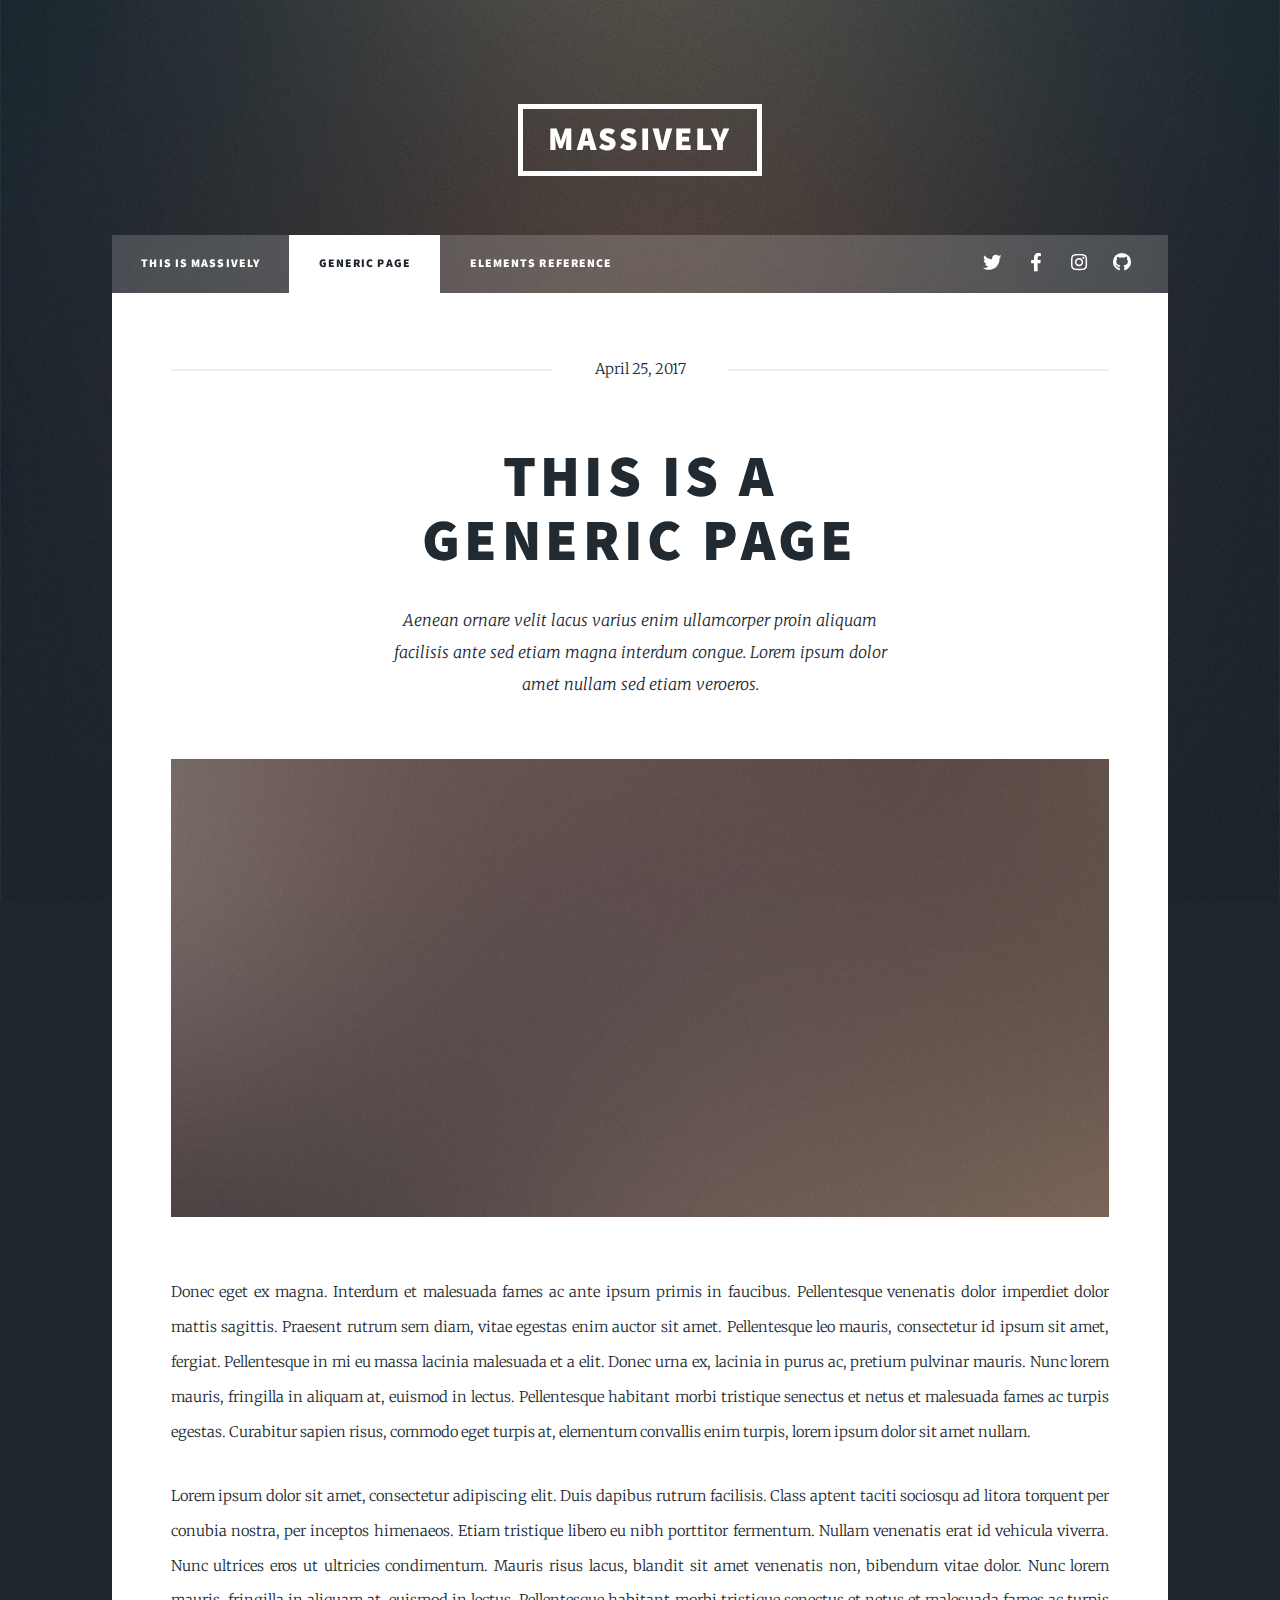
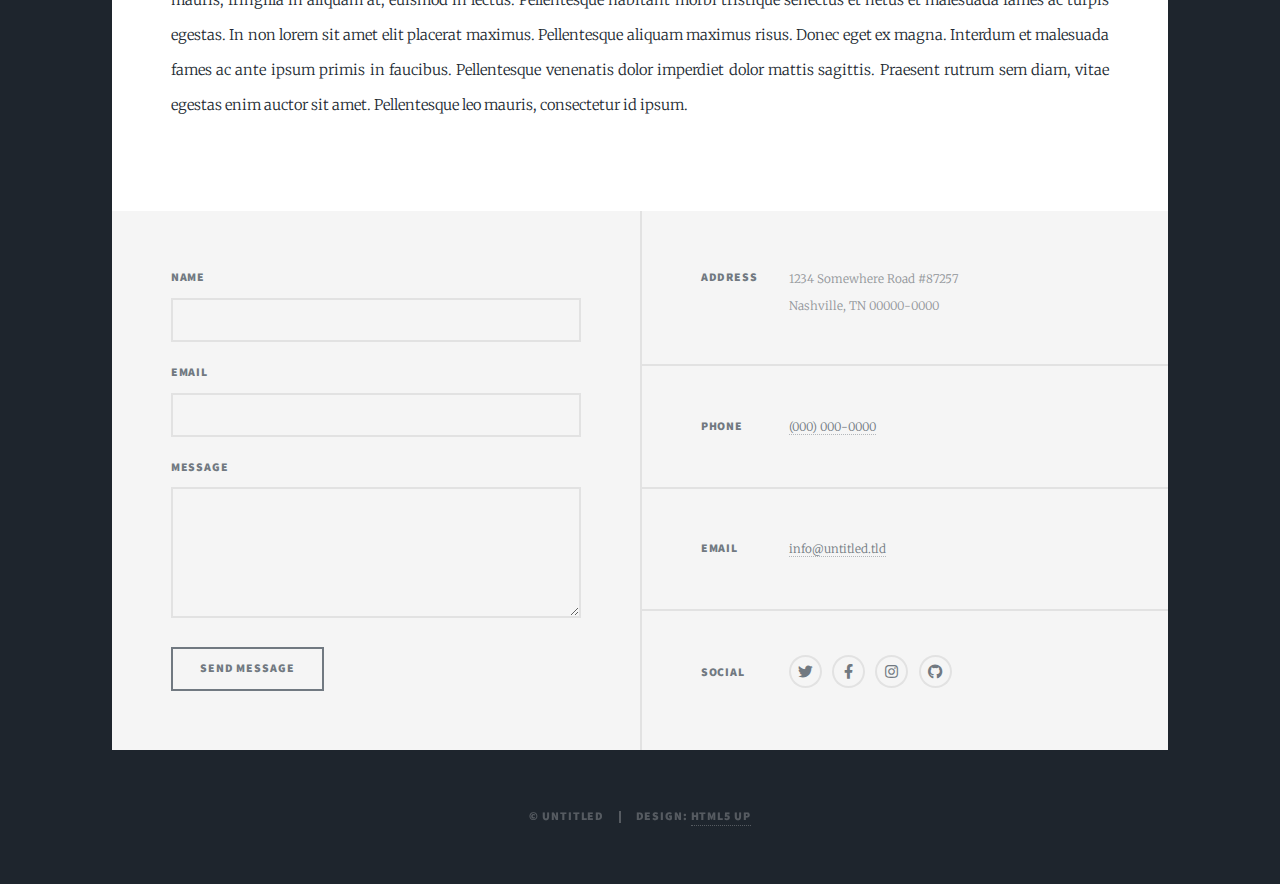
<file: generic.html>
<!DOCTYPE HTML>
<!--
	Massively by HTML5 UP
	html5up.net | @ajlkn
	Free for personal and commercial use under the CCA 3.0 license (html5up.net/license)
-->
<html>
	<head>
		<title>Generic Page - Massively by HTML5 UP</title>
		<meta charset="utf-8" />
		<meta name="viewport" content="width=device-width, initial-scale=1, user-scalable=no" />
		<link rel="stylesheet" href="assets/css/main.css" />
		<noscript><link rel="stylesheet" href="assets/css/noscript.css" /></noscript>
	</head>
	<body class="is-preload">

		<!-- Wrapper -->
			<div id="wrapper">

				<!-- Header -->
					<header id="header">
						<a href="index.html" class="logo">Massively</a>
					</header>

				<!-- Nav -->
					<nav id="nav">
						<ul class="links">
							<li><a href="index.html">This is Massively</a></li>
							<li class="active"><a href="generic.html">Generic Page</a></li>
							<li><a href="elements.html">Elements Reference</a></li>
						</ul>
						<ul class="icons">
							<li><a href="#" class="icon brands fa-twitter"><span class="label">Twitter</span></a></li>
							<li><a href="#" class="icon brands fa-facebook-f"><span class="label">Facebook</span></a></li>
							<li><a href="#" class="icon brands fa-instagram"><span class="label">Instagram</span></a></li>
							<li><a href="#" class="icon brands fa-github"><span class="label">GitHub</span></a></li>
						</ul>
					</nav>

				<!-- Main -->
					<div id="main">

						<!-- Post -->
							<section class="post">
								<header class="major">
									<span class="date">April 25, 2017</span>
									<h1>This is a<br />
									Generic Page</h1>
									<p>Aenean ornare velit lacus varius enim ullamcorper proin aliquam<br />
									facilisis ante sed etiam magna interdum congue. Lorem ipsum dolor<br />
									amet nullam sed etiam veroeros.</p>
								</header>
								<div class="image main"><img src="images/pic01.jpg" alt="" /></div>
								<p>Donec eget ex magna. Interdum et malesuada fames ac ante ipsum primis in faucibus. Pellentesque venenatis dolor imperdiet dolor mattis sagittis. Praesent rutrum sem diam, vitae egestas enim auctor sit amet. Pellentesque leo mauris, consectetur id ipsum sit amet, fergiat. Pellentesque in mi eu massa lacinia malesuada et a elit. Donec urna ex, lacinia in purus ac, pretium pulvinar mauris. Nunc lorem mauris, fringilla in aliquam at, euismod in lectus. Pellentesque habitant morbi tristique senectus et netus et malesuada fames ac turpis egestas. Curabitur sapien risus, commodo eget turpis at, elementum convallis enim turpis, lorem ipsum dolor sit amet nullam.</p>
								<p>Lorem ipsum dolor sit amet, consectetur adipiscing elit. Duis dapibus rutrum facilisis. Class aptent taciti sociosqu ad litora torquent per conubia nostra, per inceptos himenaeos. Etiam tristique libero eu nibh porttitor fermentum. Nullam venenatis erat id vehicula viverra. Nunc ultrices eros ut ultricies condimentum. Mauris risus lacus, blandit sit amet venenatis non, bibendum vitae dolor. Nunc lorem mauris, fringilla in aliquam at, euismod in lectus. Pellentesque habitant morbi tristique senectus et netus et malesuada fames ac turpis egestas. In non lorem sit amet elit placerat maximus. Pellentesque aliquam maximus risus. Donec eget ex magna. Interdum et malesuada fames ac ante ipsum primis in faucibus. Pellentesque venenatis dolor imperdiet dolor mattis sagittis. Praesent rutrum sem diam, vitae egestas enim auctor sit amet. Pellentesque leo mauris, consectetur id ipsum.</p>
							</section>

					</div>

				<!-- Footer -->
					<footer id="footer">
						<section>
							<form method="post" action="#">
								<div class="fields">
									<div class="field">
										<label for="name">Name</label>
										<input type="text" name="name" id="name" />
									</div>
									<div class="field">
										<label for="email">Email</label>
										<input type="text" name="email" id="email" />
									</div>
									<div class="field">
										<label for="message">Message</label>
										<textarea name="message" id="message" rows="3"></textarea>
									</div>
								</div>
								<ul class="actions">
									<li><input type="submit" value="Send Message" /></li>
								</ul>
							</form>
						</section>
						<section class="split contact">
							<section class="alt">
								<h3>Address</h3>
								<p>1234 Somewhere Road #87257<br />
								Nashville, TN 00000-0000</p>
							</section>
							<section>
								<h3>Phone</h3>
								<p><a href="#">(000) 000-0000</a></p>
							</section>
							<section>
								<h3>Email</h3>
								<p><a href="#">info@untitled.tld</a></p>
							</section>
							<section>
								<h3>Social</h3>
								<ul class="icons alt">
									<li><a href="#" class="icon brands alt fa-twitter"><span class="label">Twitter</span></a></li>
									<li><a href="#" class="icon brands alt fa-facebook-f"><span class="label">Facebook</span></a></li>
									<li><a href="#" class="icon brands alt fa-instagram"><span class="label">Instagram</span></a></li>
									<li><a href="#" class="icon brands alt fa-github"><span class="label">GitHub</span></a></li>
								</ul>
							</section>
						</section>
					</footer>

				<!-- Copyright -->
					<div id="copyright">
						<ul><li>&copy; Untitled</li><li>Design: <a href="https://html5up.net">HTML5 UP</a></li></ul>
					</div>

			</div>

		<!-- Scripts -->
			<script src="assets/js/jquery.min.js"></script>
			<script src="assets/js/jquery.scrollex.min.js"></script>
			<script src="assets/js/jquery.scrolly.min.js"></script>
			<script src="assets/js/browser.min.js"></script>
			<script src="assets/js/breakpoints.min.js"></script>
			<script src="assets/js/util.js"></script>
			<script src="assets/js/main.js"></script>

	</body>
</html>
</file>
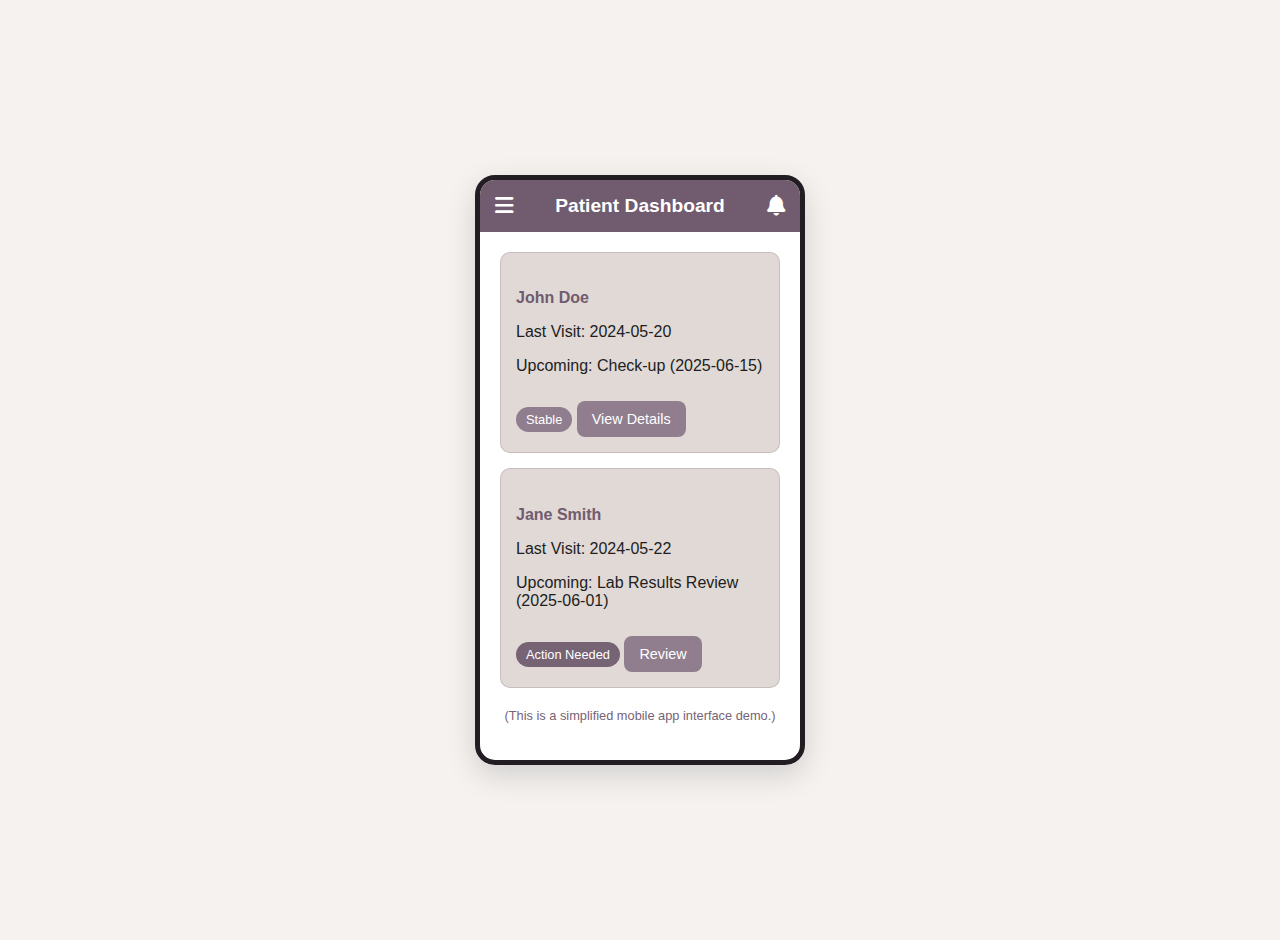
<file: pages/demo3.html>
<!DOCTYPE html>
<html lang="en">
<head>
    <meta charset="UTF-8">
    <meta name="viewport" content="width=device-width, initial-scale=1.0">
    <title>Healthcare App Demo</title>
    <link href="https://cdnjs.cloudflare.com/ajax/libs/font-awesome/6.4.0/css/all.min.css" rel="stylesheet">
    <style>
        body {
            font-family: 'Inter', sans-serif;
            margin: 0;
            padding: 20px;
            background-color: #F5F2F0; /* lightest */
            color: #211D22; /* darkest */
            display: flex;
            flex-direction: column;
            align-items: center;
            justify-content: center;
            min-height: 100vh;
            text-align: center;
        }
        .app-screen {
            background-color: #FFFFFF;
            border-radius: 20px;
            box-shadow: 0 10px 30px rgba(0, 0, 0, 0.15);
            width: 320px; /* Typical phone width */
            height: 580px; /* Typical phone height */
            overflow: hidden;
            display: flex;
            flex-direction: column;
            border: 5px solid #211D22; /* darkest for phone border */
            position: relative;
        }
        .app-header {
            background-color: #715B6E; /* medium-purple */
            color: white;
            padding: 15px;
            font-size: 1.2em;
            font-weight: 600;
            display: flex;
            justify-content: space-between;
            align-items: center;
        }
        .app-header i {
            font-size: 1.1em;
        }
        .app-content {
            flex-grow: 1;
            padding: 20px;
            overflow-y: auto;
            text-align: left;
        }
        .patient-card {
            background-color: #E0D9D5; /* slightly darker lightest */
            border-radius: 10px;
            padding: 15px;
            margin-bottom: 15px;
            border: 1px solid rgba(144, 126, 143, 0.3);
        }
        .patient-card h4 {
            color: #715B6E; /* medium-purple */
            margin-bottom: 5px;
        }
        .status-badge {
            display: inline-block;
            background-color: #907E8F; /* light-purple */
            color: white;
            padding: 5px 10px;
            border-radius: 20px;
            font-size: 0.8em;
            margin-top: 10px;
        }
        .action-button {
            background-color: #907E8F; /* light-purple */
            color: white;
            padding: 10px 15px;
            border: none;
            border-radius: 8px;
            cursor: pointer;
            font-size: 0.9em;
            margin-top: 10px;
            transition: background-color 0.3s ease;
        }
        .action-button:hover {
            background-color: #715B6E; /* medium-purple */
        }
    </style>
</head>
<body>
    <div class="app-screen">
        <div class="app-header">
            <i class="fas fa-bars"></i>
            <span>Patient Dashboard</span>
            <i class="fas fa-bell"></i>
        </div>
        <div class="app-content">
            <div class="patient-card">
                <h4>John Doe</h4>
                <p>Last Visit: 2024-05-20</p>
                <p>Upcoming: Check-up (2025-06-15)</p>
                <span class="status-badge">Stable</span>
                <button class="action-button">View Details</button>
            </div>
            <div class="patient-card">
                <h4>Jane Smith</h4>
                <p>Last Visit: 2024-05-22</p>
                <p>Upcoming: Lab Results Review (2025-06-01)</p>
                <span class="status-badge" style="background-color: #766374;">Action Needed</span>
                <button class="action-button">Review</button>
            </div>
            <p style="text-align: center; margin-top: 20px; font-size: 0.8em; color: #766374;">(This is a simplified mobile app interface demo.)</p>
        </div>
    </div>
</body>
</html>
</file>
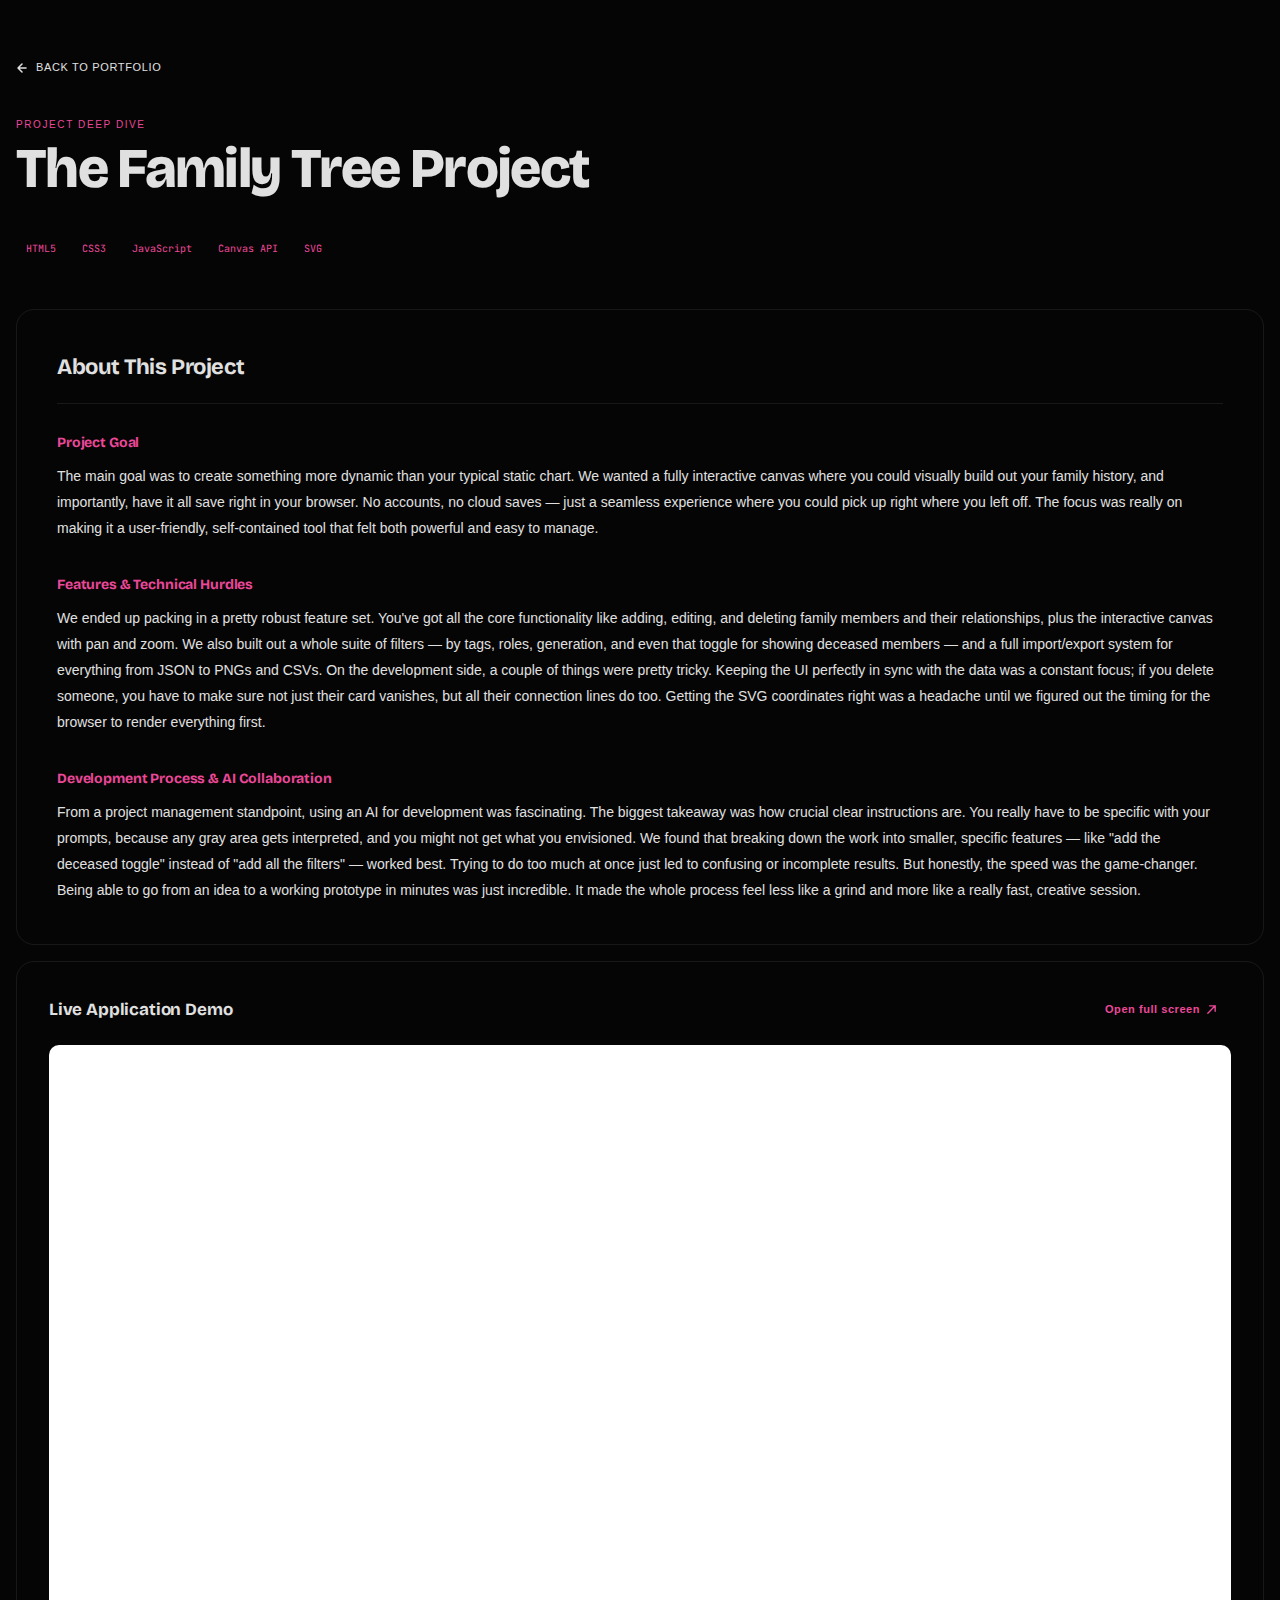
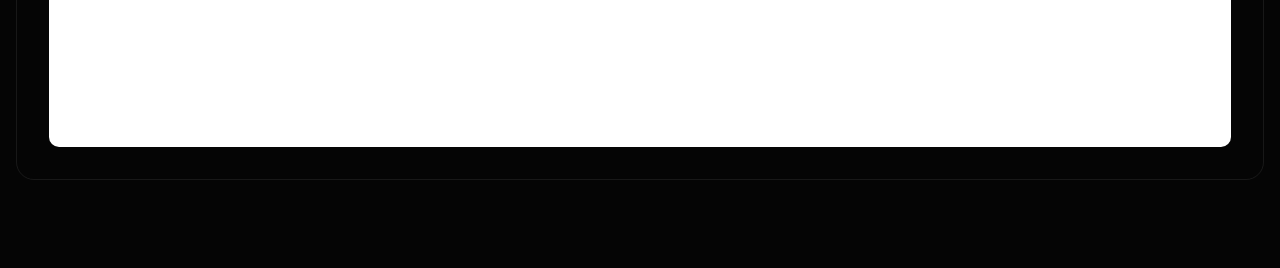
<file: pages/familytree.html>
<!DOCTYPE html>
<html lang="en">
<head>
    <meta charset="UTF-8">
    <meta name="viewport" content="width=device-width, initial-scale=1.0">
    <title>The Family Tree Project — Ankhit Sharma</title>
    <link rel="preconnect" href="https://fonts.googleapis.com">
    <link rel="preconnect" href="https://fonts.gstatic.com" crossorigin>
    <link href="https://fonts.googleapis.com/css2?family=Bricolage+Grotesque:opsz,wght@12..96,700;12..96,800&family=Inter:wght@300;400;500;600&family=JetBrains+Mono:wght@400;500&display=swap" rel="stylesheet">
    <link rel="stylesheet" href="../assets/css/style.css">
    <style>
        /* ── Page-specific layout overrides ── */
        body {
            padding-top: 0;
        }

        .demo-page {
            min-height: 100vh;
            background: var(--bg);
            padding: 56px 0 72px;
        }

        /* Back link */
        .back-link {
            display: inline-flex;
            align-items: center;
            gap: 8px;
            font-size: 11px;
            font-weight: 500;
            letter-spacing: 0.06em;
            text-transform: uppercase;
            color: var(--body);
            margin-bottom: 40px;
            text-decoration: none;
            transition: color 0.2s ease;
        }

        .back-link:hover {
            color: var(--accent);
        }

        .back-link svg {
            transition: transform 0.2s ease;
        }

        .back-link:hover svg {
            transform: translateX(-3px);
        }

        /* Page header */
        .demo-page-eyebrow {
            font-size: 10px;
            font-weight: 500;
            letter-spacing: 0.16em;
            text-transform: uppercase;
            color: var(--accent);
            margin-bottom: 8px;
        }

        .demo-page-title {
            font-family: 'Bricolage Grotesque', sans-serif;
            font-weight: 800;
            font-size: clamp(36px, 5vw, 56px);
            letter-spacing: -0.03em;
            color: var(--head);
            line-height: 1.0;
            margin-bottom: 40px;
        }

        /* Tags */
        .demo-tags {
            display: flex;
            gap: 6px;
            flex-wrap: wrap;
            margin-bottom: 48px;
        }

        .demo-tag {
            font-family: 'JetBrains Mono', monospace;
            font-size: 10px;
            padding: 4px 10px;
            border-radius: 5px;
            background: var(--accent-dim);
            border: 1px solid var(--accent-border);
            color: var(--accent);
        }

        /* Write-up card */
        .write-up-card {
            background: var(--surf);
            border: 1px solid var(--border);
            border-radius: 18px;
            padding: 40px;
            margin-bottom: 16px;
        }

        .write-up-heading {
            font-family: 'Bricolage Grotesque', sans-serif;
            font-weight: 700;
            font-size: 22px;
            letter-spacing: -0.02em;
            color: var(--head);
            margin-bottom: 28px;
            padding-bottom: 18px;
            border-bottom: 1px solid var(--border);
        }

        .write-up-section {
            margin-bottom: 32px;
        }

        .write-up-section:last-child {
            margin-bottom: 0;
        }

        .write-up-section h3 {
            font-family: 'Bricolage Grotesque', sans-serif;
            font-weight: 700;
            font-size: 14px;
            letter-spacing: -0.01em;
            color: var(--accent);
            margin-bottom: 10px;
        }

        .write-up-section p {
            font-size: 14px;
            font-weight: 300;
            line-height: 1.85;
            color: var(--body);
            margin: 0;
        }

        /* Demo embed card */
        .demo-embed-card {
            background: var(--surf);
            border: 1px solid var(--border);
            border-radius: 18px;
            padding: 32px;
            margin-bottom: 16px;
        }

        .demo-embed-header {
            display: flex;
            align-items: center;
            justify-content: space-between;
            margin-bottom: 20px;
            flex-wrap: wrap;
            gap: 12px;
        }

        .demo-embed-label {
            font-family: 'Bricolage Grotesque', sans-serif;
            font-weight: 700;
            font-size: 17px;
            letter-spacing: -0.01em;
            color: var(--head);
        }

        .demo-open-link {
            display: inline-flex;
            align-items: center;
            gap: 6px;
            font-size: 11px;
            font-weight: 600;
            letter-spacing: 0.05em;
            color: var(--accent);
            background: var(--accent-dim);
            border: 1px solid var(--accent-border);
            border-radius: 6px;
            padding: 7px 14px;
            text-decoration: none;
            transition: background 0.2s ease;
        }

        .demo-open-link:hover {
            background: rgba(6, 182, 212, 0.18);
        }

        .demo-iframe {
            width: 100%;
            height: 78vh;
            min-height: 520px;
            border-radius: 10px;
            border: 1px solid var(--border);
            background: white;
            display: block;
        }
    </style>
</head>
<body>
    <div class="demo-page">
        <div class="container">

            <a class="back-link" href="../index.html#projects">
                <svg width="12" height="12" viewBox="0 0 12 12" fill="none"><path d="M10 6H2M2 6L6 2M2 6L6 10" stroke="currentColor" stroke-width="1.5" stroke-linecap="round" stroke-linejoin="round"/></svg>
                Back to Portfolio
            </a>

            <div class="demo-page-eyebrow">Project Deep Dive</div>
            <h1 class="demo-page-title">The Family Tree Project</h1>

            <div class="demo-tags">
                <span class="demo-tag">HTML5</span>
                <span class="demo-tag">CSS3</span>
                <span class="demo-tag">JavaScript</span>
                <span class="demo-tag">Canvas API</span>
                <span class="demo-tag">SVG</span>
            </div>

            <!-- Write-up -->
            <div class="write-up-card">
                <div class="write-up-heading">About This Project</div>

                <div class="write-up-section">
                    <h3>Project Goal</h3>
                    <p>The main goal was to create something more dynamic than your typical static chart. We wanted a fully interactive canvas where you could visually build out your family history, and importantly, have it all save right in your browser. No accounts, no cloud saves — just a seamless experience where you could pick up right where you left off. The focus was really on making it a user-friendly, self-contained tool that felt both powerful and easy to manage.</p>
                </div>

                <div class="write-up-section">
                    <h3>Features & Technical Hurdles</h3>
                    <p>We ended up packing in a pretty robust feature set. You've got all the core functionality like adding, editing, and deleting family members and their relationships, plus the interactive canvas with pan and zoom. We also built out a whole suite of filters — by tags, roles, generation, and even that toggle for showing deceased members — and a full import/export system for everything from JSON to PNGs and CSVs. On the development side, a couple of things were pretty tricky. Keeping the UI perfectly in sync with the data was a constant focus; if you delete someone, you have to make sure not just their card vanishes, but all their connection lines do too. Getting the SVG coordinates right was a headache until we figured out the timing for the browser to render everything first.</p>
                </div>

                <div class="write-up-section">
                    <h3>Development Process & AI Collaboration</h3>
                    <p>From a project management standpoint, using an AI for development was fascinating. The biggest takeaway was how crucial clear instructions are. You really have to be specific with your prompts, because any gray area gets interpreted, and you might not get what you envisioned. We found that breaking down the work into smaller, specific features — like "add the deceased toggle" instead of "add all the filters" — worked best. Trying to do too much at once just led to confusing or incomplete results. But honestly, the speed was the game-changer. Being able to go from an idea to a working prototype in minutes was just incredible. It made the whole process feel less like a grind and more like a really fast, creative session.</p>
                </div>
            </div>

            <!-- Live Demo -->
            <div class="demo-embed-card">
                <div class="demo-embed-header">
                    <div class="demo-embed-label">Live Application Demo</div>
                    <a class="demo-open-link" href="https://techcabana.github.io/TheFamilyTreeProject/" target="_blank" rel="noopener">
                        Open full screen
                        <svg width="11" height="11" viewBox="0 0 12 12" fill="none"><path d="M2 10L10 2M10 2H4M10 2V8" stroke="currentColor" stroke-width="1.5" stroke-linecap="round"/></svg>
                    </a>
                </div>
                <iframe
                    class="demo-iframe"
                    src="https://techcabana.github.io/TheFamilyTreeProject/"
                    title="Live Demo — The Family Tree Project"
                    frameborder="0"
                ></iframe>
            </div>

        </div>
    </div>
</body>
</html>
</file>
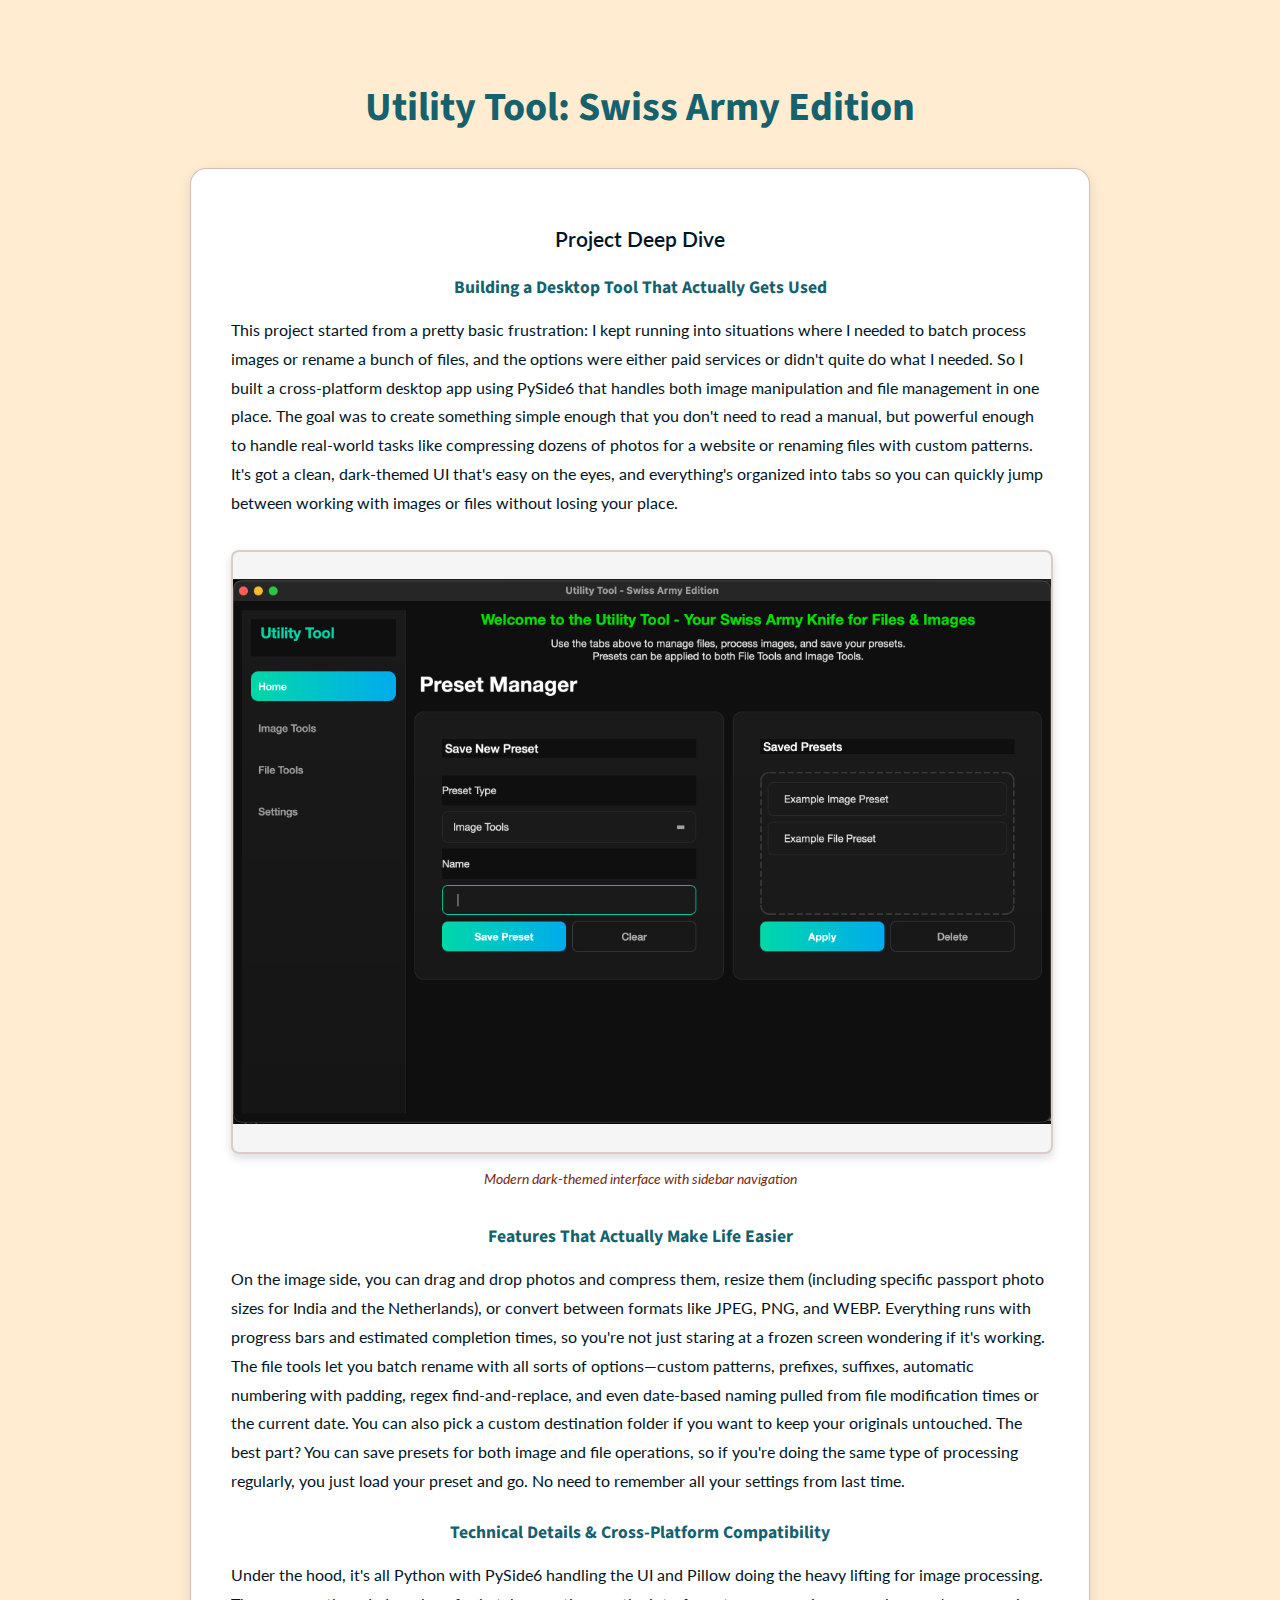
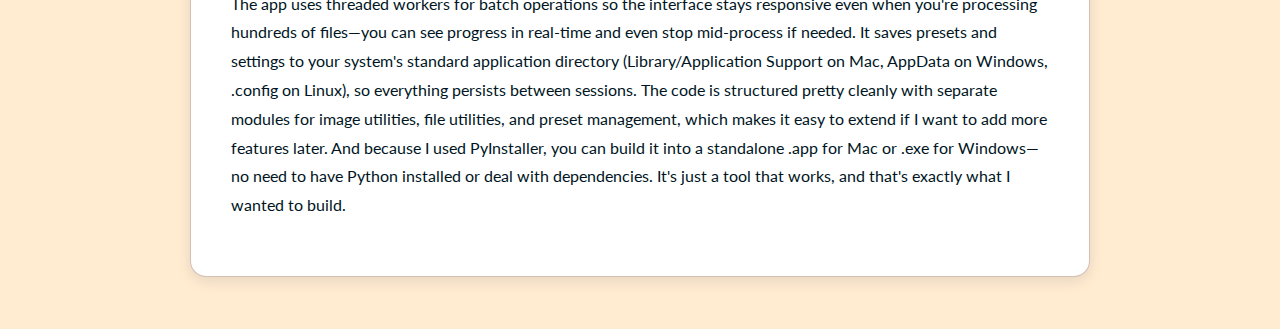
<file: pages/utilitytool.html>
<!DOCTYPE html>
<html lang="en">
<head>
    <meta charset="UTF-8">
    <meta name="viewport" content="width=device-width, initial-scale=1.0">
    <title>Utility Tool Demo</title>
    <link href="https://cdnjs.cloudflare.com/ajax/libs/font-awesome/6.4.0/css/all.min.css" rel="stylesheet">
    <link rel="preconnect" href="https://fonts.googleapis.com">
    <link rel="preconnect" href="https://fonts.gstatic.com" crossorigin>
    <link href="https://fonts.googleapis.com/css2?family=Lato:wght@400;700&family=Source+Sans+Pro:wght@400;600&display=swap" rel="stylesheet">
    <style>
        body {
            font-family: 'Lato', sans-serif;
            margin: 0;
            padding: 20px;
            background-color: #FFECD1;
            color: #001524;
        }
        .container {
            max-width: 900px;
            margin: 0 auto;
            padding-top: 2rem;
        }
        .page-title {
            text-align: center;
            margin-bottom: 2rem;
            font-size: 2.5rem;
            color: #15616D;
            font-family: 'Source Sans Pro', sans-serif;
        }
        .write-up-card {
            background-color: #FFFFFF;
            border-radius: 16px;
            box-shadow: 0 4px 15px rgba(0, 21, 36, 0.1);
            padding: 2.5rem;
            margin-bottom: 2rem;
            border: 1px solid rgba(120, 41, 15, 0.3);
        }
        .write-up-card .project-content {
            text-align: left;
        }
        .write-up-card .project-title {
            font-size: 1.3rem;
            font-weight: 600;
            margin-bottom: 1.5rem;
            color: #001524;
            text-align: center;
        }
        .write-up-card h3 {
            margin-top: 1.5rem;
            margin-bottom: 0.5rem;
            color: #15616D;
            font-family: 'Source Sans Pro', sans-serif;
            font-size: 1.1rem;
            text-align: center;
        }
        .write-up-card p {
            margin-bottom: 1rem;
            line-height: 1.8;
            color: #001524;
            text-align: left;
        }
        .screenshot-container {
            margin: 2rem 0;
            text-align: center;
        }
        .project-screenshot {
            width: 1200px;
            height: 600px;
            max-width: 100%;
            object-fit: contain;
            border-radius: 8px;
            border: 2px solid rgba(120, 41, 15, 0.2);
            box-shadow: 0 4px 10px rgba(0, 21, 36, 0.15);
            background-color: #f5f5f5;
            display: block;
            margin: 0 auto;
        }
        .screenshot-container .screenshot-caption {
            margin-top: 0.8rem;
            font-size: 0.9rem;
            color: #78290F;
            font-style: italic;
            text-align: center !important;
            display: block;
            width: 100%;
        }
    </style>
</head>
<body>
    <div class="container">
        <h1 class="page-title">Utility Tool: Swiss Army Edition</h1>

        <div class="write-up-card">
            <div class="project-content">
                <h2 class="project-title">Project Deep Dive</h2>
                
                <h3>Building a Desktop Tool That Actually Gets Used</h3>
                <p>This project started from a pretty basic frustration: I kept running into situations where I needed to batch process images or rename a bunch of files, and the options were either paid services or didn't quite do what I needed. So I built a cross-platform desktop app using PySide6 that handles both image manipulation and file management in one place. The goal was to create something simple enough that you don't need to read a manual, but powerful enough to handle real-world tasks like compressing dozens of photos for a website or renaming files with custom patterns. It's got a clean, dark-themed UI that's easy on the eyes, and everything's organized into tabs so you can quickly jump between working with images or files without losing your place.</p>
                
                <div class="screenshot-container">
                    <img src="../assets/images/utilitytool.png" alt="Utility Tool Interface Screenshot" class="project-screenshot">
                    <p class="screenshot-caption">Modern dark-themed interface with sidebar navigation</p>
                </div>
                
                <h3>Features That Actually Make Life Easier</h3>
                <p>On the image side, you can drag and drop photos and compress them, resize them (including specific passport photo sizes for India and the Netherlands), or convert between formats like JPEG, PNG, and WEBP. Everything runs with progress bars and estimated completion times, so you're not just staring at a frozen screen wondering if it's working. The file tools let you batch rename with all sorts of options—custom patterns, prefixes, suffixes, automatic numbering with padding, regex find-and-replace, and even date-based naming pulled from file modification times or the current date. You can also pick a custom destination folder if you want to keep your originals untouched. The best part? You can save presets for both image and file operations, so if you're doing the same type of processing regularly, you just load your preset and go. No need to remember all your settings from last time.</p>
                
                <h3>Technical Details & Cross-Platform Compatibility</h3>
                <p>Under the hood, it's all Python with PySide6 handling the UI and Pillow doing the heavy lifting for image processing. The app uses threaded workers for batch operations so the interface stays responsive even when you're processing hundreds of files—you can see progress in real-time and even stop mid-process if needed. It saves presets and settings to your system's standard application directory (Library/Application Support on Mac, AppData on Windows, .config on Linux), so everything persists between sessions. The code is structured pretty cleanly with separate modules for image utilities, file utilities, and preset management, which makes it easy to extend if I want to add more features later. And because I used PyInstaller, you can build it into a standalone .app for Mac or .exe for Windows—no need to have Python installed or deal with dependencies. It's just a tool that works, and that's exactly what I wanted to build.</p>
            </div>
        </div>
    </div>
</body>
</html>
</file>
<file: assets/css/style.css>
/* Universal box-sizing for consistent layout */
* {
    margin: 0;
    padding: 0;
    box-sizing: border-box;
}

/* Root CSS variables - DARK THEME */
:root {
    /* Primary Color Palette - Dark Theme */
    --primary: #6366f1;        /* Indigo - Primary brand color */
    --secondary: #8b5cf6;      /* Purple - Secondary brand color */
    --accent: #ec4899;         /* Pink - Accent highlights */
    --dark: #0a0a0a;           /* Very dark gray - Light backgrounds in dark theme */
    --darker: #050505;         /* Almost black - Darkest backgrounds */
    --lightest: #e0e0e0;       /* Light gray - Text color on dark backgrounds */
    
    /* Legacy Compatibility (updated for dark theme) */
    --color-lightest: #e0e0e0;
    --color-light-accent: #ec4899;
    --color-medium-primary: #6366f1;
    --color-dark-secondary: #8b5cf6;
    --color-darkest: #050505;
    
    /* Semantic Variables */
    --primary-color: var(--primary);
    --primary-dark: var(--darker);
    --secondary-color: var(--secondary);
    --accent-color: var(--accent);
    
    /* Text Colors - Inverted for dark theme */
    --text-primary: #e0e0e0;           /* Light text */
    --text-secondary: rgba(255, 255, 255, 0.7);  /* Dimmed white */
    
    /* Surface & Background Colors - Dark theme */
    --background: var(--darker);       /* Very dark background */
    --surface: rgba(255, 255, 255, 0.02);  /* Subtle light surface on dark */
    
    /* Borders & Shadows - Adjusted for dark theme */
    --border: rgba(255, 255, 255, 0.08);  /* Light borders on dark */
    --shadow: 0 4px 6px -1px rgba(0, 0, 0, 0.3);
    --shadow-lg: 0 10px 15px -3px rgba(0, 0, 0, 0.5);
    
    /* Gradients - Indigo to Purple */
    --gradient: linear-gradient(135deg, var(--primary) 0%, var(--secondary) 100%);
}

/* Base body styles */
html {
    scroll-snap-type: y mandatory;
    overflow-y: scroll;
}

body {
    font-family: 'Lato', sans-serif;
    line-height: 1.6;
    color: var(--text-primary);
    background: var(--background);
    overflow-x: hidden;
    scroll-behavior: smooth;
}

/* Headings use Source Sans Pro */
h1, h2, h3, h4 {
    font-family: 'Source Sans Pro', sans-serif;
    color: var(--lightest);
}

/* Container for consistent content width */
.container {
    max-width: 1600px;
    margin: 0 auto;
    padding: 0 1rem;
}

/* Navigation bar styling */
nav {
    position: fixed;
    top: 0;
    width: 100%;
    background: transparent;
    backdrop-filter: blur(0px);
    z-index: 1000;
    transition: all 0.3s ease;
    border-bottom: none;
}

nav.scrolled {
    background: rgba(10, 10, 10, 0.95);
    backdrop-filter: blur(20px);
    border-bottom: 1px solid var(--border);
    box-shadow: 0 10px 40px rgba(0, 0, 0, 0.5);
}

.nav-container {
    display: flex;
    justify-content: space-between;
    align-items: center;
    padding: 1rem 2rem;
    max-width: 1600px;
    margin: 0 auto;
}

.logo {
    font-size: 1.8rem;
    font-weight: 900;
    color: white;
    text-shadow: 1px 1px 3px rgba(0,0,0,0.5);
    letter-spacing: -1px;
    transition: all 0.3s ease;
}

.logo:hover {
    transform: scale(1.05);
}

nav.scrolled .logo {
    background: linear-gradient(135deg, var(--primary), var(--secondary), var(--accent));
    -webkit-background-clip: text;
    -webkit-text-fill-color: transparent;
    background-clip: text;
    text-shadow: none;
}

.nav-links {
    display: flex;
    list-style: none;
    gap: 2rem;
}

.nav-links a {
    text-decoration: none;
    color: white;
    font-weight: 500;
    transition: all 0.3s ease;
    position: relative;
    padding: 0.5rem 0;
    text-shadow: 1px 1px 3px rgba(0,0,0,0.3);
}

nav.scrolled .nav-links a {
    color: var(--text-primary);
    text-shadow: none;
}

.nav-links a::before {
    content: '';
    position: absolute;
    bottom: 0;
    left: 50%;
    transform: translateX(-50%);
    width: 0;
    height: 2px;
    background: linear-gradient(90deg, var(--primary), var(--accent));
    transition: width 0.3s ease;
}

.nav-links a:hover::before,
.nav-links a.active::before {
    width: 100%;
}

.nav-links a:hover {
    color: var(--primary);
}

/* Hero Section styling */
.hero {
    min-height: 100vh;
    display: flex;
    align-items: center;
    justify-content: center;
    color: white;
    position: relative;
    overflow: hidden;
    background: var(--darker);
}

#particles-js {
    position: absolute;
    width: 100%;
    height: 100%;
    top: 0;
    left: 0;
    z-index: 0;
    background-color: var(--darker);
}

.hero-content {
    position: relative;
    z-index: 1;
    text-align: center;
    animation: fadeInUp 1s ease;
    will-change: transform;
}

.logo-section {
    display: flex;
    align-items: center;
    justify-content: center;
    gap: 1rem;
    margin-bottom: 1rem;
}

.logo-icon {
    background: rgba(255, 255, 255, 0.2);
    width: 60px;
    height: 60px;
    border-radius: 50%;
    display: flex;
    align-items: center;
    justify-content: center;
    backdrop-filter: blur(10px);
    border: 2px solid rgba(255, 255, 255, 0.3);
}

.logo-icon i {
    font-size: 1.8rem;
    color: white;
}

.logo-section h1 {
    font-size: clamp(2rem, 4vw, 3rem);
    font-weight: 700;
    text-shadow: 2px 2px 4px rgba(0,0,0,0.3);
    margin: 0;
    color: white;
}

.hero-title {
    font-size: clamp(1.5rem, 3vw, 2rem);
    font-weight: 600;
    margin-bottom: 1.5rem;
    color: rgba(255, 255, 255, 0.95);
    text-shadow: 1px 1px 3px rgba(0,0,0,0.5);
}

.hero .subtitle {
    font-size: clamp(1rem, 2.5vw, 1.2rem);
    margin-bottom: 2rem;
    opacity: 0.9;
    line-height: 1.6;
    max-width: 800px;
    margin-left: auto;
    margin-right: auto;
    color: rgba(255, 255, 255, 0.8);
}

.cta-button {
    display: inline-block;
    padding: 1.2rem 2.5rem;
    background: linear-gradient(135deg, var(--primary), var(--secondary));
    color: white;
    text-decoration: none;
    border-radius: 50px;
    font-weight: 600;
    transition: all 0.3s ease;
    box-shadow: 0 10px 40px rgba(99, 102, 241, 0.3);
    position: relative;
    overflow: hidden;
}

.cta-button::before {
    content: '';
    position: absolute;
    top: 0;
    left: -100%;
    width: 100%;
    height: 100%;
    background: linear-gradient(90deg, transparent, rgba(255, 255, 255, 0.3), transparent);
    transition: left 0.5s ease;
}

.cta-button:hover::before {
    left: 100%;
}

.cta-button:hover {
    transform: translateY(-3px);
    box-shadow: 0 15px 50px rgba(99, 102, 241, 0.5);
}

/* Scroll Indicator */
.scroll-indicator {
    position: absolute;
    bottom: 3rem;
    left: 50%;
    transform: translateX(-50%);
    display: flex;
    flex-direction: column;
    align-items: center;
    gap: 0.5rem;
    color: rgba(255, 255, 255, 0.4);
    font-size: 0.8rem;
    animation: bounce 2s ease-in-out infinite;
}

@keyframes bounce {
    0%, 100% { transform: translateX(-50%) translateY(0); }
    50% { transform: translateX(-50%) translateY(10px); }
}

.scroll-indicator::after {
    content: '';
    width: 2px;
    height: 30px;
    background: linear-gradient(to bottom, var(--primary), transparent);
}

/* Section Styling */
section {
    position: relative;
    z-index: 1;
    padding: 6rem 5% 5rem 5%;
    scroll-margin-top: 50px;
}

.section-title {
    text-align: center;
    font-size: clamp(2.5rem, 5vw, 3.5rem);
    font-weight: 900;
    margin-bottom: 1rem;
    letter-spacing: -0.02em;
    color: var(--lightest);
}

.section-header {
    text-align: center;
    margin-bottom: 3rem;
}

/* Skills Section */
.skills-section {
    padding: 4rem 0;
    background: var(--dark);
}

.skills-grid-container {
    display: grid;
    grid-template-columns: 1fr 1fr;
    gap: 2rem;
    max-width: 100%;
    margin: 0 auto;
}

.skills-half {
    background: var(--surface);
    border-radius: 24px;
    padding: 2.5rem;
    box-shadow: var(--shadow-lg);
    border: 1px solid var(--border);
    min-height: 500px;
    transition: all 0.4s cubic-bezier(0.23, 1, 0.32, 1);
    position: relative;
    overflow: hidden;
    will-change: transform;
}

.skills-half::before {
    content: '';
    position: absolute;
    inset: 0;
    background: linear-gradient(135deg, 
                rgba(99, 102, 241, 0.1) 0%, 
                rgba(139, 92, 246, 0.05) 100%);
    opacity: 0;
    transition: opacity 0.4s ease;
}

.skills-half:hover::before {
    opacity: 1;
}

.skills-half:hover {
    transform: translateY(-8px) scale(1.02);
    border-color: rgba(99, 102, 241, 0.3);
    box-shadow: 0 20px 60px rgba(99, 102, 241, 0.2);
}

.technical-skills {
    background: var(--surface);
    color: var(--text-primary);
}

.professional-skills {
    background: var(--surface);
    color: var(--text-primary);
}

.half-header {
    display: flex;
    align-items: center;
    gap: 1rem;
    margin-bottom: 2rem;
    padding-bottom: 1rem;
    border-bottom: 2px solid var(--border);
    position: relative;
    z-index: 1;
}

.half-header i {
    font-size: 1.5rem;
    color: var(--primary);
}

.half-header h3 {
    font-size: 1.5rem;
    font-weight: 600;
    color: var(--lightest);
}

.skill-category {
    margin-bottom: 2rem;
    position: relative;
    z-index: 1;
}

.skill-category h4 {
    font-size: 1.1rem;
    font-weight: 600;
    margin-bottom: 1rem;
    color: var(--accent);
}

.tech-logos {
    display: grid;
    grid-template-columns: repeat(auto-fit, minmax(100px, 1fr));
    gap: 1rem;
}

.tech-logo {
    display: flex;
    flex-direction: column;
    align-items: center;
    gap: 0.5rem;
    padding: 1rem;
    background: rgba(255, 255, 255, 0.05);
    border-radius: 12px;
    transition: all 0.3s ease;
    text-align: center;
    border: 1px solid var(--border);
}

.tech-logo:hover {
    transform: translateY(-3px);
    background: rgba(255, 255, 255, 0.1);
    border-color: rgba(99, 102, 241, 0.5);
}

.tech-logo i {
    font-size: 1.5rem;
    color: var(--primary);
}

.tech-logo span {
    font-size: 0.9rem;
    font-weight: 500;
    color: var(--text-primary);
}

.professional-skill-boxes {
    display: grid;
    grid-template-columns: repeat(auto-fit, minmax(100px, 1fr));
    gap: 1rem;
}

.professional-skill-box {
    display: flex;
    flex-direction: column;
    align-items: center;
    gap: 0.5rem;
    padding: 1rem;
    background: rgba(255, 255, 255, 0.05);
    border-radius: 12px;
    transition: all 0.3s ease;
    text-align: center;
    border: 1px solid var(--border);
}

.professional-skill-box:hover {
    transform: translateY(-3px);
    background: rgba(255, 255, 255, 0.1);
    border-color: rgba(139, 92, 246, 0.5);
}

.professional-skill-box i {
    font-size: 1.5rem;
    color: var(--secondary);
}

.professional-skill-box span {
    font-size: 0.9rem;
    font-weight: 500;
    color: var(--text-primary);
}

/* Skill Level Dots */
.skill-level-dot {
    width: 8px;
    height: 8px;
    border-radius: 50%;
    display: inline-block;
    margin-left: 0.3rem;
}

.skill-level-dot.advanced {
    background: #10b981;
    box-shadow: 0 0 8px rgba(16, 185, 129, 0.4);
}

.skill-level-dot.intermediate {
    background: #f59e0b;
    box-shadow: 0 0 8px rgba(245, 158, 11, 0.4);
}

.skill-level-dot.beginner {
    background: #6b7280;
    box-shadow: 0 0 8px rgba(107, 114, 128, 0.4);
}

/* Interactive Skill Legend */
.skill-legend {
    display: flex;
    justify-content: center;
    gap: 1.5rem;
    margin-bottom: 2rem;
    padding: 1rem;
    background: var(--surface);
    border-radius: 15px;
    box-shadow: var(--shadow);
    border: 1px solid var(--border);
    flex-wrap: wrap;
}

.legend-item {
    display: flex;
    align-items: center;
    gap: 0.5rem;
    font-size: 0.9rem;
    color: var(--text-secondary);
    padding: 0.6rem 1.2rem;
    border-radius: 25px;
    cursor: pointer;
    transition: all 0.3s ease;
    border: 2px solid transparent;
    user-select: none;
}

.legend-item:hover {
    background: rgba(99, 102, 241, 0.1);
    transform: translateY(-2px);
}

.legend-item.active {
    background: rgba(99, 102, 241, 0.2);
    border-color: var(--primary);
    font-weight: 600;
    color: var(--lightest);
}

.tech-logo.hidden,
.professional-skill-box.hidden {
    opacity: 0.2;
    transform: scale(0.95);
    transition: all 0.3s ease;
}

.skill-level {
    display: none;
}

/* Projects Section */
.projects {
    padding: 4rem 0;
    background: var(--dark);
}

.projects-grid {
    display: grid;
    grid-template-columns: repeat(auto-fit, minmax(350px, 1fr));
    gap: 2rem;
    margin-top: 2rem;
}

.project-card {
    background: var(--surface);
    border-radius: 24px;
    overflow: hidden;
    box-shadow: 0 4px 6px -1px rgba(0, 0, 0, 0.3);
    transition: all 0.5s cubic-bezier(0.23, 1, 0.32, 1);
    border: 1px solid var(--border);
    position: relative;
    cursor: pointer;
    will-change: transform;
}

.project-card::before {
    content: '';
    position: absolute;
    inset: 0;
    background: radial-gradient(circle at 50% 50%, rgba(99, 102, 241, 0.15) 0%, transparent 50%);
    opacity: 0;
    transition: opacity 0.3s ease;
    pointer-events: none;
    z-index: 0;
}

.project-card:hover::before {
    opacity: 1;
}

.project-card:hover {
    transform: translateY(-8px);
    border-color: rgba(99, 102, 241, 0.5);
    box-shadow: 0 30px 80px rgba(99, 102, 241, 0.3);
}

.project-image {
    height: 250px;
    background-size: cover;
    background-position: center;
    position: relative;
    overflow: hidden;
    cursor: pointer;
    display: flex;
    flex-direction: column;
    justify-content: center;
    align-items: center;
    text-align: center;
    color: white;
}

.project-image::before {
    content: '';
    position: absolute;
    top: 0;
    left: 0;
    right: 0;
    bottom: 0;
    background: rgba(5, 5, 5, 0.6);
    z-index: 1;
}

.project-card:nth-child(1) .project-image {
    background-image: url('../images/familytree.png');
}

.project-card:nth-child(2) .project-image {
    background-image: url('../images/word-of-the-day_logo.png');
}

.project-card:nth-child(3) .project-image {
    background-image: url('../images/multi_tool.jpg');
}

.project-title-overlay {
    font-size: 1.5rem;
    font-weight: 700;
    margin-bottom: 1rem;
    z-index: 2;
    position: relative;
    color: white;
}

.project-badges-overlay {
    display: flex;
    flex-wrap: wrap;
    gap: 0.5rem;
    justify-content: center;
    z-index: 2;
    position: relative;
}

.project-badge-overlay {
    background: rgba(99, 102, 241, 0.3);
    backdrop-filter: blur(10px);
    color: white;
    padding: 0.3rem 0.8rem;
    border-radius: 20px;
    font-size: 0.8rem;
    font-weight: 500;
    display: flex;
    align-items: center;
    gap: 0.3rem;
    border: 1px solid rgba(99, 102, 241, 0.5);
}

.project-description-overlay {
    position: absolute;
    top: 0;
    left: 0;
    right: 0;
    bottom: 0;
    background: rgba(5, 5, 5, 0.95);
    color: white;
    padding: 2rem;
    display: flex;
    align-items: center;
    justify-content: center;
    text-align: center;
    opacity: 0;
    transition: opacity 0.3s ease;
    z-index: 3;
}

.project-card:hover .project-description-overlay {
    opacity: 1;
}

.project-description-overlay p {
    font-size: 1rem;
    line-height: 1.6;
    margin: 0;
    color: rgba(255, 255, 255, 0.9);
}

.project-content {
    padding: 1.5rem;
    display: flex;
    flex-direction: column;
    align-items: center;
    text-align: center;
    position: relative;
    z-index: 1;
}

.project-title {
    font-size: 1.3rem;
    font-weight: 600;
    margin-bottom: 0.5rem;
    color: var(--lightest);
}

.project-description {
    color: var(--text-secondary);
    margin-bottom: 1rem;
    line-height: 1.6;
}

.tech-badges {
    display: flex;
    flex-wrap: wrap;
    gap: 0.5rem;
    margin-top: 1rem;
    justify-content: center;
}

.tech-badge {
    background: var(--primary);
    color: white;
    padding: 0.3rem 0.8rem;
    border-radius: 20px;
    font-size: 0.8rem;
    font-weight: 500;
    display: flex;
    align-items: center;
    gap: 0.3rem;
}

.tech-badge i {
    font-size: 0.9rem;
}

.view-demo-btn {
    display: inline-block;
    padding: 0.8rem 1.5rem;
    background: var(--accent);
    color: white;
    text-decoration: none;
    border-radius: 50px;
    font-weight: 600;
    border: none;
    cursor: pointer;
    transition: all 0.3s ease;
    margin-top: 1.5rem;
}

.view-demo-btn:hover {
    background: #d946b6;
    transform: translateY(-2px);
    box-shadow: 0 10px 30px rgba(236, 72, 153, 0.4);
}

/* Contact Section */
.contact {
    padding: 4rem 0;
    background: var(--dark);
}

.contact .container {
    display: flex;
    flex-direction: column;
    align-items: center;
    text-align: center;
}

.contact-info {
    margin-bottom: 1.5rem;
    max-width: 800px;
}

.contact-info h3 {
    font-size: 1.5rem;
    margin-bottom: 1rem;
    color: var(--lightest);
}

.contact-info p {
    color: var(--text-secondary);
    margin-bottom: 0;
    line-height: 1.6;
}

.contact-divider {
    width: 100px;
    height: 4px;
    background: var(--primary);
    margin: 1rem auto;
    border-radius: 2px;
    opacity: 0.7;
}

.contact-form {
    background: var(--surface);
    padding: 3rem;
    border-radius: 24px;
    box-shadow: 0 10px 15px -3px rgba(0, 0, 0, 0.5);
    border: 1px solid var(--border);
    width: 100%;
    max-width: 600px;
}

.form-group {
    margin-bottom: 2rem;
}

.form-group label {
    display: block;
    margin-bottom: 0.8rem;
    font-weight: 600;
    color: var(--lightest);
    font-size: 0.95rem;
}

.form-group input,
.form-group textarea {
    width: 100%;
    padding: 1.2rem 1.5rem;
    background: rgba(255, 255, 255, 0.05);
    border: 1px solid var(--border);
    border-radius: 12px;
    color: var(--lightest);
    font-size: 1rem;
    transition: all 0.3s ease;
    font-family: inherit;
}

.form-group input::placeholder,
.form-group textarea::placeholder {
    color: rgba(255, 255, 255, 0.3);
}

.form-group input:focus,
.form-group textarea:focus {
    outline: none;
    background: rgba(255, 255, 255, 0.08);
    border-color: var(--primary);
    box-shadow: 0 0 0 4px rgba(99, 102, 241, 0.2);
}

.form-group textarea {
    min-height: 150px;
    resize: vertical;
}

.submit-btn {
    width: 100%;
    padding: 1.3rem 2rem;
    background: linear-gradient(135deg, var(--primary), var(--secondary));
    color: white;
    border: none;
    border-radius: 12px;
    font-weight: 600;
    font-size: 1.05rem;
    cursor: pointer;
    transition: all 0.3s ease;
    position: relative;
    overflow: hidden;
}

.submit-btn::before {
    content: '';
    position: absolute;
    top: 0;
    left: -100%;
    width: 100%;
    height: 100%;
    background: linear-gradient(90deg, transparent, rgba(255, 255, 255, 0.3), transparent);
    transition: left 0.6s ease;
}

.submit-btn:hover::before {
    left: 100%;
}

.submit-btn:hover {
    transform: translateY(-2px);
    box-shadow: 0 15px 40px rgba(99, 102, 241, 0.5);
}

.submit-btn:active {
    transform: translateY(0);
}

/* Footer */
footer {
    background: var(--darker);
    color: var(--lightest);
    text-align: center;
    padding: 2rem 0;
    border-top: 1px solid var(--border);
}

.social-links {
    display: flex;
    justify-content: center;
    gap: 1rem;
    margin-bottom: 1rem;
}

.social-links a {
    display: inline-flex;
    align-items: center;
    justify-content: center;
    width: 40px;
    height: 40px;
    background: rgba(255, 255, 255, 0.05);
    color: var(--lightest);
    border-radius: 50%;
    text-decoration: none;
    transition: all 0.3s ease;
    border: 1px solid var(--border);
}

.social-links a:hover {
    background: var(--primary);
    border-color: var(--primary);
    transform: translateY(-2px);
}

/* Animations */
@keyframes fadeInUp {
    from {
        opacity: 0;
        transform: translateY(30px);
    }
    to {
        opacity: 1;
        transform: translateY(0);
    }
}

.fade-in {
    animation: fadeInUp 0.6s ease forwards;
}

/* Mobile Menu */
.mobile-menu-btn {
    display: none;
    background: none;
    border: none;
    font-size: 1.5rem;
    color: white;
    cursor: pointer;
    text-shadow: 1px 1px 3px rgba(0,0,0,0.3);
    transition: color 0.3s ease;
}

nav.scrolled .mobile-menu-btn {
    color: var(--text-primary);
    text-shadow: none;
}

/* Modal Styles */
.modal-overlay {
    position: fixed;
    top: 0;
    left: 0;
    width: 100%;
    height: 100%;
    background: rgba(0, 0, 0, 0.8);
    display: flex;
    justify-content: center;
    align-items: center;
    z-index: 2000;
    opacity: 0;
    visibility: hidden;
    transition: opacity 0.3s ease, visibility 0.3s ease;
}

.modal-overlay.active {
    opacity: 1;
    visibility: visible;
}

.modal-content {
    background: var(--dark);
    border-radius: 16px;
    box-shadow: var(--shadow-lg);
    padding: 1.5rem;
    position: relative;
    width: 90vw;
    max-width: 2400px;
    height: 90vh;
    display: flex;
    flex-direction: column;
    overflow: hidden;
    border: 1px solid var(--border);
}

.modal-close-btn {
    position: absolute;
    top: 1rem;
    right: 1rem;
    background: none;
    border: none;
    font-size: 1.8rem;
    color: var(--text-secondary);
    cursor: pointer;
    transition: color 0.3s ease;
    z-index: 2001;
}

.modal-close-btn:hover {
    color: var(--primary);
}

.modal-iframe {
    flex-grow: 1;
    border: 1px solid var(--border);
    border-radius: 8px;
    width: 100%;
    height: 100%;
    margin-top: 1rem;
    background: white;
}

/* Parallax Effect Preparation */
.hero-content,
.section-header,
.project-card,
.skill-card,
.skills-half,
.contact-wrapper {
    will-change: transform;
}

/* Responsive Design */
@media (max-width: 768px) {
    .nav-links {
        display: none;
    }

    .mobile-menu-btn {
        display: block;
        color: white;
    }

    nav.scrolled .mobile-menu-btn {
        color: var(--text-primary);
    }

    .projects-grid {
        grid-template-columns: 1fr;
    }

    .skills-grid-container {
        grid-template-columns: 1fr;
    }

    .hero h1 {
        font-size: 2.5rem;
    }

    .section-title {
        font-size: 2rem;
    }

    .modal-content {
        width: 95%;
        height: 90%;
        padding: 1rem;
    }

    .modal-close-btn {
        font-size: 1.5rem;
        top: 0.5rem;
        right: 0.5rem;
    }

    section {
        padding: 6rem 5%;
    }
}

@media (max-width: 480px) {
    .container {
        padding: 0 0.5rem;
    }

    .nav-container {
        padding: 1rem;
    }

    .project-card {
        margin: 0 0.5rem;
    }

    .contact-form {
        padding: 1.5rem;
    }
}
</file>
<file: assets/css/main.css>
@import url(fontawesome-all.min.css);
@import url("https://fonts.googleapis.com/css?family=Merriweather:300,700,300italic,700italic|Source+Sans+Pro:900");

/*
	Massively by HTML5 UP
	html5up.net | @ajlkn
	Free for personal and commercial use under the CCA 3.0 license (html5up.net/license)
*/

html, body, div, span, applet, object,
iframe, h1, h2, h3, h4, h5, h6, p, blockquote,
pre, a, abbr, acronym, address, big, cite,
code, del, dfn, em, img, ins, kbd, q, s, samp,
small, strike, strong, sub, sup, tt, var, b,
u, i, center, dl, dt, dd, ol, ul, li, fieldset,
form, label, legend, table, caption, tbody,
tfoot, thead, tr, th, td, article, aside,
canvas, details, embed, figure, figcaption,
footer, header, hgroup, menu, nav, output, ruby,
section, summary, time, mark, audio, video {
	margin: 0;
	padding: 0;
	border: 0;
	font-size: 100%;
	font: inherit;
	vertical-align: baseline;}

article, aside, details, figcaption, figure,
footer, header, hgroup, menu, nav, section {
	display: block;}

body {
	line-height: 1;
}

ol, ul {
	list-style: none;
}

blockquote, q {
	quotes: none;
}

	blockquote:before, blockquote:after, q:before, q:after {
		content: '';
		content: none;
	}

table {
	border-collapse: collapse;
	border-spacing: 0;
}

body {
	-webkit-text-size-adjust: none;
}

mark {
	background-color: transparent;
	color: inherit;
}

input::-moz-focus-inner {
	border: 0;
	padding: 0;
}

input, select, textarea {
	-moz-appearance: none;
	-webkit-appearance: none;
	-ms-appearance: none;
	appearance: none;
}

/* Basic */

	@-ms-viewport {
		width: device-width;
	}

	body {
		-ms-overflow-style: scrollbar;
	}

	@media screen and (max-width: 480px) {

		html, body {
			min-width: 320px;
		}

	}

	html {
		box-sizing: border-box;
	}

	*, *:before, *:after {
		box-sizing: inherit;
	}

	body {
		background-color: #1e252d;
	}

		body.is-preload *, body.is-preload *:before, body.is-preload *:after {
			-moz-animation: none !important;
			-webkit-animation: none !important;
			-ms-animation: none !important;
			animation: none !important;
			-moz-transition: none !important;
			-webkit-transition: none !important;
			-ms-transition: none !important;
			transition: none !important;
		}

/* Type */

	html {
		font-size: 16pt;
	}

		@media screen and (max-width: 1680px) {

			html {
				font-size: 12pt;
			}

		}

		@media screen and (max-width: 1280px) {

			html {
				font-size: 11pt;
			}

		}

		@media screen and (max-width: 360px) {

			html {
				font-size: 10pt;
			}

		}

	body {
		color: #212931;
	}

	body, input, select, textarea {
		font-family: "Merriweather", Georgia, serif;
		font-weight: 300;
		font-size: 1rem;
		line-height: 2.375;
	}

	a {
		-moz-transition: color 0.2s ease-in-out, background-color 0.2s ease-in-out, border-color 0.2s ease-in-out, box-shadow 0.2s ease-in-out;
		-webkit-transition: color 0.2s ease-in-out, background-color 0.2s ease-in-out, border-color 0.2s ease-in-out, box-shadow 0.2s ease-in-out;
		-ms-transition: color 0.2s ease-in-out, background-color 0.2s ease-in-out, border-color 0.2s ease-in-out, box-shadow 0.2s ease-in-out;
		transition: color 0.2s ease-in-out, background-color 0.2s ease-in-out, border-color 0.2s ease-in-out, box-shadow 0.2s ease-in-out;
		border-bottom: dotted 1px;
		text-decoration: none;
	}

		a:hover {
			border-bottom-color: transparent;
		}

	strong, b {
		font-weight: 600;
	}

	em, i {
		font-style: italic;
	}

	p {
		text-align: justify;
		margin: 0 0 2rem 0;
	}

	h1, h2, h3, h4, h5, h6 {
		font-family: "Source Sans Pro", Helvetica, sans-serif;
		font-weight: 900;
		line-height: 1.5;
		letter-spacing: 0.075em;
		text-transform: uppercase;
		margin: 0 0 1rem 0;
	}

		h1 a, h2 a, h3 a, h4 a, h5 a, h6 a {
			border-bottom: 0;
			color: inherit;
			text-decoration: none;
		}

	h1 {
		font-size: 4rem;
		line-height: 1.1;
		margin: 0 0 2rem 0;
	}

	h2 {
		font-size: 1.75rem;
		line-height: 1.3;
		margin: 0 0 1.5rem 0;
	}

	h3 {
		font-size: 1.25rem;
		margin: 0 0 1.5rem 0;
	}

	h4 {
		font-size: 1rem;
	}

	h5 {
		font-size: 0.9rem;
	}

	h6 {
		font-size: 0.8rem;
	}

	sub {
		font-size: 0.8rem;
		position: relative;
		top: 0.5rem;
	}

	sup {
		font-size: 0.8rem;
		position: relative;
		top: -0.5rem;
	}

	blockquote {
		border-left: solid 4px;
		font-style: italic;
		margin: 0 0 2rem 0;
		padding: 0.5rem 0 0.5rem 2rem;
	}

	code {
		border: solid 2px;
		font-family: "Courier New", monospace;
		font-size: 0.9rem;
		margin: 0 0.25rem;
		padding: 0.25rem 0.65rem;
	}

	pre {
		-webkit-overflow-scrolling: touch;
		font-family: "Courier New", monospace;
		font-size: 0.9rem;
		margin: 0 0 2rem 0;
	}

		pre code {
			display: block;
			line-height: 1.75;
			padding: 1rem 1.5rem;
			overflow-x: auto;
		}

	hr {
		border: 0;
		border-bottom: solid 2px;
		margin: 3rem 0;
	}

		hr.major {
			margin: 5rem 0;
		}

	.align-left {
		text-align: left;
	}

	.align-center {
		text-align: center;
	}

	.align-right {
		text-align: right;
	}

	input, select, textarea {
		color: #212931;
	}

	a {
		color: #212931;
		border-bottom-color: rgba(33, 41, 49, 0.5);
	}

		a:hover {
			border-bottom-color: transparent;
			color: #18bfef !important;
		}

	strong, b {
		color: #212931;
	}

	h1, h2, h3, h4, h5, h6 {
		color: #212931;
	}

	blockquote {
		border-left-color: #eeeeee;
	}

	code {
		background: rgba(220, 220, 220, 0.25);
		border-color: #eeeeee;
	}

	hr {
		border-bottom-color: #eeeeee;
	}

/* Row */

	.row {
		display: flex;
		flex-wrap: wrap;
		box-sizing: border-box;
		align-items: stretch;
	}

		.row > * {
			box-sizing: border-box;
		}

		.row.gtr-uniform > * > :last-child {
			margin-bottom: 0;
		}

		.row.aln-left {
			justify-content: flex-start;
		}

		.row.aln-center {
			justify-content: center;
		}

		.row.aln-right {
			justify-content: flex-end;
		}

		.row.aln-top {
			align-items: flex-start;
		}

		.row.aln-middle {
			align-items: center;
		}

		.row.aln-bottom {
			align-items: flex-end;
		}

		.row > .imp {
			order: -1;
		}

		.row > .col-1 {
			width: 8.33333%;
		}

		.row > .off-1 {
			margin-left: 8.33333%;
		}

		.row > .col-2 {
			width: 16.66667%;
		}

		.row > .off-2 {
			margin-left: 16.66667%;
		}

		.row > .col-3 {
			width: 25%;
		}

		.row > .off-3 {
			margin-left: 25%;
		}

		.row > .col-4 {
			width: 33.33333%;
		}

		.row > .off-4 {
			margin-left: 33.33333%;
		}

		.row > .col-5 {
			width: 41.66667%;
		}

		.row > .off-5 {
			margin-left: 41.66667%;
		}

		.row > .col-6 {
			width: 50%;
		}

		.row > .off-6 {
			margin-left: 50%;
		}

		.row > .col-7 {
			width: 58.33333%;
		}

		.row > .off-7 {
			margin-left: 58.33333%;
		}

		.row > .col-8 {
			width: 66.66667%;
		}

		.row > .off-8 {
			margin-left: 66.66667%;
		}

		.row > .col-9 {
			width: 75%;
		}

		.row > .off-9 {
			margin-left: 75%;
		}

		.row > .col-10 {
			width: 83.33333%;
		}

		.row > .off-10 {
			margin-left: 83.33333%;
		}

		.row > .col-11 {
			width: 91.66667%;
		}

		.row > .off-11 {
			margin-left: 91.66667%;
		}

		.row > .col-12 {
			width: 100%;
		}

		.row > .off-12 {
			margin-left: 100%;
		}

		.row.gtr-0 {
			margin-top: 0;
			margin-left: 0rem;
		}

			.row.gtr-0 > * {
				padding: 0 0 0 0rem;
			}

			.row.gtr-0.gtr-uniform {
				margin-top: 0rem;
			}

				.row.gtr-0.gtr-uniform > * {
					padding-top: 0rem;
				}

		.row.gtr-25 {
			margin-top: 0;
			margin-left: -0.375rem;
		}

			.row.gtr-25 > * {
				padding: 0 0 0 0.375rem;
			}

			.row.gtr-25.gtr-uniform {
				margin-top: -0.375rem;
			}

				.row.gtr-25.gtr-uniform > * {
					padding-top: 0.375rem;
				}

		.row.gtr-50 {
			margin-top: 0;
			margin-left: -0.75rem;
		}

			.row.gtr-50 > * {
				padding: 0 0 0 0.75rem;
			}

			.row.gtr-50.gtr-uniform {
				margin-top: -0.75rem;
			}

				.row.gtr-50.gtr-uniform > * {
					padding-top: 0.75rem;
				}

		.row {
			margin-top: 0;
			margin-left: -1.5rem;
		}

			.row > * {
				padding: 0 0 0 1.5rem;
			}

			.row.gtr-uniform {
				margin-top: -1.5rem;
			}

				.row.gtr-uniform > * {
					padding-top: 1.5rem;
				}

		.row.gtr-150 {
			margin-top: 0;
			margin-left: -2.25rem;
		}

			.row.gtr-150 > * {
				padding: 0 0 0 2.25rem;
			}

			.row.gtr-150.gtr-uniform {
				margin-top: -2.25rem;
			}

				.row.gtr-150.gtr-uniform > * {
					padding-top: 2.25rem;
				}

		.row.gtr-200 {
			margin-top: 0;
			margin-left: -3rem;
		}

			.row.gtr-200 > * {
				padding: 0 0 0 3rem;
			}

			.row.gtr-200.gtr-uniform {
				margin-top: -3rem;
			}

				.row.gtr-200.gtr-uniform > * {
					padding-top: 3rem;
				}

		@media screen and (max-width: 1680px) {

			.row {
				display: flex;
				flex-wrap: wrap;
				box-sizing: border-box;
				align-items: stretch;
			}

				.row > * {
					box-sizing: border-box;
				}

				.row.gtr-uniform > * > :last-child {
					margin-bottom: 0;
				}

				.row.aln-left {
					justify-content: flex-start;
				}

				.row.aln-center {
					justify-content: center;
				}

				.row.aln-right {
					justify-content: flex-end;
				}

				.row.aln-top {
					align-items: flex-start;
				}

				.row.aln-middle {
					align-items: center;
				}

				.row.aln-bottom {
					align-items: flex-end;
				}

				.row > .imp-xlarge {
					order: -1;
				}

				.row > .col-1-xlarge {
					width: 8.33333%;
				}

				.row > .off-1-xlarge {
					margin-left: 8.33333%;
				}

				.row > .col-2-xlarge {
					width: 16.66667%;
				}

				.row > .off-2-xlarge {
					margin-left: 16.66667%;
				}

				.row > .col-3-xlarge {
					width: 25%;
				}

				.row > .off-3-xlarge {
					margin-left: 25%;
				}

				.row > .col-4-xlarge {
					width: 33.33333%;
				}

				.row > .off-4-xlarge {
					margin-left: 33.33333%;
				}

				.row > .col-5-xlarge {
					width: 41.66667%;
				}

				.row > .off-5-xlarge {
					margin-left: 41.66667%;
				}

				.row > .col-6-xlarge {
					width: 50%;
				}

				.row > .off-6-xlarge {
					margin-left: 50%;
				}

				.row > .col-7-xlarge {
					width: 58.33333%;
				}

				.row > .off-7-xlarge {
					margin-left: 58.33333%;
				}

				.row > .col-8-xlarge {
					width: 66.66667%;
				}

				.row > .off-8-xlarge {
					margin-left: 66.66667%;
				}

				.row > .col-9-xlarge {
					width: 75%;
				}

				.row > .off-9-xlarge {
					margin-left: 75%;
				}

				.row > .col-10-xlarge {
					width: 83.33333%;
				}

				.row > .off-10-xlarge {
					margin-left: 83.33333%;
				}

				.row > .col-11-xlarge {
					width: 91.66667%;
				}

				.row > .off-11-xlarge {
					margin-left: 91.66667%;
				}

				.row > .col-12-xlarge {
					width: 100%;
				}

				.row > .off-12-xlarge {
					margin-left: 100%;
				}

				.row.gtr-0 {
					margin-top: 0;
					margin-left: 0rem;
				}

					.row.gtr-0 > * {
						padding: 0 0 0 0rem;
					}

					.row.gtr-0.gtr-uniform {
						margin-top: 0rem;
					}

						.row.gtr-0.gtr-uniform > * {
							padding-top: 0rem;
						}

				.row.gtr-25 {
					margin-top: 0;
					margin-left: -0.375rem;
				}

					.row.gtr-25 > * {
						padding: 0 0 0 0.375rem;
					}

					.row.gtr-25.gtr-uniform {
						margin-top: -0.375rem;
					}

						.row.gtr-25.gtr-uniform > * {
							padding-top: 0.375rem;
						}

				.row.gtr-50 {
					margin-top: 0;
					margin-left: -0.75rem;
				}

					.row.gtr-50 > * {
						padding: 0 0 0 0.75rem;
					}

					.row.gtr-50.gtr-uniform {
						margin-top: -0.75rem;
					}

						.row.gtr-50.gtr-uniform > * {
							padding-top: 0.75rem;
						}

				.row {
					margin-top: 0;
					margin-left: -1.5rem;
				}

					.row > * {
						padding: 0 0 0 1.5rem;
					}

					.row.gtr-uniform {
						margin-top: -1.5rem;
					}

						.row.gtr-uniform > * {
							padding-top: 1.5rem;
						}

				.row.gtr-150 {
					margin-top: 0;
					margin-left: -2.25rem;
				}

					.row.gtr-150 > * {
						padding: 0 0 0 2.25rem;
					}

					.row.gtr-150.gtr-uniform {
						margin-top: -2.25rem;
					}

						.row.gtr-150.gtr-uniform > * {
							padding-top: 2.25rem;
						}

				.row.gtr-200 {
					margin-top: 0;
					margin-left: -3rem;
				}

					.row.gtr-200 > * {
						padding: 0 0 0 3rem;
					}

					.row.gtr-200.gtr-uniform {
						margin-top: -3rem;
					}

						.row.gtr-200.gtr-uniform > * {
							padding-top: 3rem;
						}

		}

		@media screen and (max-width: 1280px) {

			.row {
				display: flex;
				flex-wrap: wrap;
				box-sizing: border-box;
				align-items: stretch;
			}

				.row > * {
					box-sizing: border-box;
				}

				.row.gtr-uniform > * > :last-child {
					margin-bottom: 0;
				}

				.row.aln-left {
					justify-content: flex-start;
				}

				.row.aln-center {
					justify-content: center;
				}

				.row.aln-right {
					justify-content: flex-end;
				}

				.row.aln-top {
					align-items: flex-start;
				}

				.row.aln-middle {
					align-items: center;
				}

				.row.aln-bottom {
					align-items: flex-end;
				}

				.row > .imp-large {
					order: -1;
				}

				.row > .col-1-large {
					width: 8.33333%;
				}

				.row > .off-1-large {
					margin-left: 8.33333%;
				}

				.row > .col-2-large {
					width: 16.66667%;
				}

				.row > .off-2-large {
					margin-left: 16.66667%;
				}

				.row > .col-3-large {
					width: 25%;
				}

				.row > .off-3-large {
					margin-left: 25%;
				}

				.row > .col-4-large {
					width: 33.33333%;
				}

				.row > .off-4-large {
					margin-left: 33.33333%;
				}

				.row > .col-5-large {
					width: 41.66667%;
				}

				.row > .off-5-large {
					margin-left: 41.66667%;
				}

				.row > .col-6-large {
					width: 50%;
				}

				.row > .off-6-large {
					margin-left: 50%;
				}

				.row > .col-7-large {
					width: 58.33333%;
				}

				.row > .off-7-large {
					margin-left: 58.33333%;
				}

				.row > .col-8-large {
					width: 66.66667%;
				}

				.row > .off-8-large {
					margin-left: 66.66667%;
				}

				.row > .col-9-large {
					width: 75%;
				}

				.row > .off-9-large {
					margin-left: 75%;
				}

				.row > .col-10-large {
					width: 83.33333%;
				}

				.row > .off-10-large {
					margin-left: 83.33333%;
				}

				.row > .col-11-large {
					width: 91.66667%;
				}

				.row > .off-11-large {
					margin-left: 91.66667%;
				}

				.row > .col-12-large {
					width: 100%;
				}

				.row > .off-12-large {
					margin-left: 100%;
				}

				.row.gtr-0 {
					margin-top: 0;
					margin-left: 0rem;
				}

					.row.gtr-0 > * {
						padding: 0 0 0 0rem;
					}

					.row.gtr-0.gtr-uniform {
						margin-top: 0rem;
					}

						.row.gtr-0.gtr-uniform > * {
							padding-top: 0rem;
						}

				.row.gtr-25 {
					margin-top: 0;
					margin-left: -0.375rem;
				}

					.row.gtr-25 > * {
						padding: 0 0 0 0.375rem;
					}

					.row.gtr-25.gtr-uniform {
						margin-top: -0.375rem;
					}

						.row.gtr-25.gtr-uniform > * {
							padding-top: 0.375rem;
						}

				.row.gtr-50 {
					margin-top: 0;
					margin-left: -0.75rem;
				}

					.row.gtr-50 > * {
						padding: 0 0 0 0.75rem;
					}

					.row.gtr-50.gtr-uniform {
						margin-top: -0.75rem;
					}

						.row.gtr-50.gtr-uniform > * {
							padding-top: 0.75rem;
						}

				.row {
					margin-top: 0;
					margin-left: -1.5rem;
				}

					.row > * {
						padding: 0 0 0 1.5rem;
					}

					.row.gtr-uniform {
						margin-top: -1.5rem;
					}

						.row.gtr-uniform > * {
							padding-top: 1.5rem;
						}

				.row.gtr-150 {
					margin-top: 0;
					margin-left: -2.25rem;
				}

					.row.gtr-150 > * {
						padding: 0 0 0 2.25rem;
					}

					.row.gtr-150.gtr-uniform {
						margin-top: -2.25rem;
					}

						.row.gtr-150.gtr-uniform > * {
							padding-top: 2.25rem;
						}

				.row.gtr-200 {
					margin-top: 0;
					margin-left: -3rem;
				}

					.row.gtr-200 > * {
						padding: 0 0 0 3rem;
					}

					.row.gtr-200.gtr-uniform {
						margin-top: -3rem;
					}

						.row.gtr-200.gtr-uniform > * {
							padding-top: 3rem;
						}

		}

		@media screen and (max-width: 980px) {

			.row {
				display: flex;
				flex-wrap: wrap;
				box-sizing: border-box;
				align-items: stretch;
			}

				.row > * {
					box-sizing: border-box;
				}

				.row.gtr-uniform > * > :last-child {
					margin-bottom: 0;
				}

				.row.aln-left {
					justify-content: flex-start;
				}

				.row.aln-center {
					justify-content: center;
				}

				.row.aln-right {
					justify-content: flex-end;
				}

				.row.aln-top {
					align-items: flex-start;
				}

				.row.aln-middle {
					align-items: center;
				}

				.row.aln-bottom {
					align-items: flex-end;
				}

				.row > .imp-medium {
					order: -1;
				}

				.row > .col-1-medium {
					width: 8.33333%;
				}

				.row > .off-1-medium {
					margin-left: 8.33333%;
				}

				.row > .col-2-medium {
					width: 16.66667%;
				}

				.row > .off-2-medium {
					margin-left: 16.66667%;
				}

				.row > .col-3-medium {
					width: 25%;
				}

				.row > .off-3-medium {
					margin-left: 25%;
				}

				.row > .col-4-medium {
					width: 33.33333%;
				}

				.row > .off-4-medium {
					margin-left: 33.33333%;
				}

				.row > .col-5-medium {
					width: 41.66667%;
				}

				.row > .off-5-medium {
					margin-left: 41.66667%;
				}

				.row > .col-6-medium {
					width: 50%;
				}

				.row > .off-6-medium {
					margin-left: 50%;
				}

				.row > .col-7-medium {
					width: 58.33333%;
				}

				.row > .off-7-medium {
					margin-left: 58.33333%;
				}

				.row > .col-8-medium {
					width: 66.66667%;
				}

				.row > .off-8-medium {
					margin-left: 66.66667%;
				}

				.row > .col-9-medium {
					width: 75%;
				}

				.row > .off-9-medium {
					margin-left: 75%;
				}

				.row > .col-10-medium {
					width: 83.33333%;
				}

				.row > .off-10-medium {
					margin-left: 83.33333%;
				}

				.row > .col-11-medium {
					width: 91.66667%;
				}

				.row > .off-11-medium {
					margin-left: 91.66667%;
				}

				.row > .col-12-medium {
					width: 100%;
				}

				.row > .off-12-medium {
					margin-left: 100%;
				}

				.row.gtr-0 {
					margin-top: 0;
					margin-left: 0rem;
				}

					.row.gtr-0 > * {
						padding: 0 0 0 0rem;
					}

					.row.gtr-0.gtr-uniform {
						margin-top: 0rem;
					}

						.row.gtr-0.gtr-uniform > * {
							padding-top: 0rem;
						}

				.row.gtr-25 {
					margin-top: 0;
					margin-left: -0.375rem;
				}

					.row.gtr-25 > * {
						padding: 0 0 0 0.375rem;
					}

					.row.gtr-25.gtr-uniform {
						margin-top: -0.375rem;
					}

						.row.gtr-25.gtr-uniform > * {
							padding-top: 0.375rem;
						}

				.row.gtr-50 {
					margin-top: 0;
					margin-left: -0.75rem;
				}

					.row.gtr-50 > * {
						padding: 0 0 0 0.75rem;
					}

					.row.gtr-50.gtr-uniform {
						margin-top: -0.75rem;
					}

						.row.gtr-50.gtr-uniform > * {
							padding-top: 0.75rem;
						}

				.row {
					margin-top: 0;
					margin-left: -1.5rem;
				}

					.row > * {
						padding: 0 0 0 1.5rem;
					}

					.row.gtr-uniform {
						margin-top: -1.5rem;
					}

						.row.gtr-uniform > * {
							padding-top: 1.5rem;
						}

				.row.gtr-150 {
					margin-top: 0;
					margin-left: -2.25rem;
				}

					.row.gtr-150 > * {
						padding: 0 0 0 2.25rem;
					}

					.row.gtr-150.gtr-uniform {
						margin-top: -2.25rem;
					}

						.row.gtr-150.gtr-uniform > * {
							padding-top: 2.25rem;
						}

				.row.gtr-200 {
					margin-top: 0;
					margin-left: -3rem;
				}

					.row.gtr-200 > * {
						padding: 0 0 0 3rem;
					}

					.row.gtr-200.gtr-uniform {
						margin-top: -3rem;
					}

						.row.gtr-200.gtr-uniform > * {
							padding-top: 3rem;
						}

		}

		@media screen and (max-width: 736px) {

			.row {
				display: flex;
				flex-wrap: wrap;
				box-sizing: border-box;
				align-items: stretch;
			}

				.row > * {
					box-sizing: border-box;
				}

				.row.gtr-uniform > * > :last-child {
					margin-bottom: 0;
				}

				.row.aln-left {
					justify-content: flex-start;
				}

				.row.aln-center {
					justify-content: center;
				}

				.row.aln-right {
					justify-content: flex-end;
				}

				.row.aln-top {
					align-items: flex-start;
				}

				.row.aln-middle {
					align-items: center;
				}

				.row.aln-bottom {
					align-items: flex-end;
				}

				.row > .imp-small {
					order: -1;
				}

				.row > .col-1-small {
					width: 8.33333%;
				}

				.row > .off-1-small {
					margin-left: 8.33333%;
				}

				.row > .col-2-small {
					width: 16.66667%;
				}

				.row > .off-2-small {
					margin-left: 16.66667%;
				}

				.row > .col-3-small {
					width: 25%;
				}

				.row > .off-3-small {
					margin-left: 25%;
				}

				.row > .col-4-small {
					width: 33.33333%;
				}

				.row > .off-4-small {
					margin-left: 33.33333%;
				}

				.row > .col-5-small {
					width: 41.66667%;
				}

				.row > .off-5-small {
					margin-left: 41.66667%;
				}

				.row > .col-6-small {
					width: 50%;
				}

				.row > .off-6-small {
					margin-left: 50%;
				}

				.row > .col-7-small {
					width: 58.33333%;
				}

				.row > .off-7-small {
					margin-left: 58.33333%;
				}

				.row > .col-8-small {
					width: 66.66667%;
				}

				.row > .off-8-small {
					margin-left: 66.66667%;
				}

				.row > .col-9-small {
					width: 75%;
				}

				.row > .off-9-small {
					margin-left: 75%;
				}

				.row > .col-10-small {
					width: 83.33333%;
				}

				.row > .off-10-small {
					margin-left: 83.33333%;
				}

				.row > .col-11-small {
					width: 91.66667%;
				}

				.row > .off-11-small {
					margin-left: 91.66667%;
				}

				.row > .col-12-small {
					width: 100%;
				}

				.row > .off-12-small {
					margin-left: 100%;
				}

				.row.gtr-0 {
					margin-top: 0;
					margin-left: 0rem;
				}

					.row.gtr-0 > * {
						padding: 0 0 0 0rem;
					}

					.row.gtr-0.gtr-uniform {
						margin-top: 0rem;
					}

						.row.gtr-0.gtr-uniform > * {
							padding-top: 0rem;
						}

				.row.gtr-25 {
					margin-top: 0;
					margin-left: -0.375rem;
				}

					.row.gtr-25 > * {
						padding: 0 0 0 0.375rem;
					}

					.row.gtr-25.gtr-uniform {
						margin-top: -0.375rem;
					}

						.row.gtr-25.gtr-uniform > * {
							padding-top: 0.375rem;
						}

				.row.gtr-50 {
					margin-top: 0;
					margin-left: -0.75rem;
				}

					.row.gtr-50 > * {
						padding: 0 0 0 0.75rem;
					}

					.row.gtr-50.gtr-uniform {
						margin-top: -0.75rem;
					}

						.row.gtr-50.gtr-uniform > * {
							padding-top: 0.75rem;
						}

				.row {
					margin-top: 0;
					margin-left: -1.5rem;
				}

					.row > * {
						padding: 0 0 0 1.5rem;
					}

					.row.gtr-uniform {
						margin-top: -1.5rem;
					}

						.row.gtr-uniform > * {
							padding-top: 1.5rem;
						}

				.row.gtr-150 {
					margin-top: 0;
					margin-left: -2.25rem;
				}

					.row.gtr-150 > * {
						padding: 0 0 0 2.25rem;
					}

					.row.gtr-150.gtr-uniform {
						margin-top: -2.25rem;
					}

						.row.gtr-150.gtr-uniform > * {
							padding-top: 2.25rem;
						}

				.row.gtr-200 {
					margin-top: 0;
					margin-left: -3rem;
				}

					.row.gtr-200 > * {
						padding: 0 0 0 3rem;
					}

					.row.gtr-200.gtr-uniform {
						margin-top: -3rem;
					}

						.row.gtr-200.gtr-uniform > * {
							padding-top: 3rem;
						}

		}

		@media screen and (max-width: 480px) {

			.row {
				display: flex;
				flex-wrap: wrap;
				box-sizing: border-box;
				align-items: stretch;
			}

				.row > * {
					box-sizing: border-box;
				}

				.row.gtr-uniform > * > :last-child {
					margin-bottom: 0;
				}

				.row.aln-left {
					justify-content: flex-start;
				}

				.row.aln-center {
					justify-content: center;
				}

				.row.aln-right {
					justify-content: flex-end;
				}

				.row.aln-top {
					align-items: flex-start;
				}

				.row.aln-middle {
					align-items: center;
				}

				.row.aln-bottom {
					align-items: flex-end;
				}

				.row > .imp-xsmall {
					order: -1;
				}

				.row > .col-1-xsmall {
					width: 8.33333%;
				}

				.row > .off-1-xsmall {
					margin-left: 8.33333%;
				}

				.row > .col-2-xsmall {
					width: 16.66667%;
				}

				.row > .off-2-xsmall {
					margin-left: 16.66667%;
				}

				.row > .col-3-xsmall {
					width: 25%;
				}

				.row > .off-3-xsmall {
					margin-left: 25%;
				}

				.row > .col-4-xsmall {
					width: 33.33333%;
				}

				.row > .off-4-xsmall {
					margin-left: 33.33333%;
				}

				.row > .col-5-xsmall {
					width: 41.66667%;
				}

				.row > .off-5-xsmall {
					margin-left: 41.66667%;
				}

				.row > .col-6-xsmall {
					width: 50%;
				}

				.row > .off-6-xsmall {
					margin-left: 50%;
				}

				.row > .col-7-xsmall {
					width: 58.33333%;
				}

				.row > .off-7-xsmall {
					margin-left: 58.33333%;
				}

				.row > .col-8-xsmall {
					width: 66.66667%;
				}

				.row > .off-8-xsmall {
					margin-left: 66.66667%;
				}

				.row > .col-9-xsmall {
					width: 75%;
				}

				.row > .off-9-xsmall {
					margin-left: 75%;
				}

				.row > .col-10-xsmall {
					width: 83.33333%;
				}

				.row > .off-10-xsmall {
					margin-left: 83.33333%;
				}

				.row > .col-11-xsmall {
					width: 91.66667%;
				}

				.row > .off-11-xsmall {
					margin-left: 91.66667%;
				}

				.row > .col-12-xsmall {
					width: 100%;
				}

				.row > .off-12-xsmall {
					margin-left: 100%;
				}

				.row.gtr-0 {
					margin-top: 0;
					margin-left: 0rem;
				}

					.row.gtr-0 > * {
						padding: 0 0 0 0rem;
					}

					.row.gtr-0.gtr-uniform {
						margin-top: 0rem;
					}

						.row.gtr-0.gtr-uniform > * {
							padding-top: 0rem;
						}

				.row.gtr-25 {
					margin-top: 0;
					margin-left: -0.375rem;
				}

					.row.gtr-25 > * {
						padding: 0 0 0 0.375rem;
					}

					.row.gtr-25.gtr-uniform {
						margin-top: -0.375rem;
					}

						.row.gtr-25.gtr-uniform > * {
							padding-top: 0.375rem;
						}

				.row.gtr-50 {
					margin-top: 0;
					margin-left: -0.75rem;
				}

					.row.gtr-50 > * {
						padding: 0 0 0 0.75rem;
					}

					.row.gtr-50.gtr-uniform {
						margin-top: -0.75rem;
					}

						.row.gtr-50.gtr-uniform > * {
							padding-top: 0.75rem;
						}

				.row {
					margin-top: 0;
					margin-left: -1.5rem;
				}

					.row > * {
						padding: 0 0 0 1.5rem;
					}

					.row.gtr-uniform {
						margin-top: -1.5rem;
					}

						.row.gtr-uniform > * {
							padding-top: 1.5rem;
						}

				.row.gtr-150 {
					margin-top: 0;
					margin-left: -2.25rem;
				}

					.row.gtr-150 > * {
						padding: 0 0 0 2.25rem;
					}

					.row.gtr-150.gtr-uniform {
						margin-top: -2.25rem;
					}

						.row.gtr-150.gtr-uniform > * {
							padding-top: 2.25rem;
						}

				.row.gtr-200 {
					margin-top: 0;
					margin-left: -3rem;
				}

					.row.gtr-200 > * {
						padding: 0 0 0 3rem;
					}

					.row.gtr-200.gtr-uniform {
						margin-top: -3rem;
					}

						.row.gtr-200.gtr-uniform > * {
							padding-top: 3rem;
						}

		}

		@media screen and (max-width: 360px) {

			.row {
				display: flex;
				flex-wrap: wrap;
				box-sizing: border-box;
				align-items: stretch;
			}

				.row > * {
					box-sizing: border-box;
				}

				.row.gtr-uniform > * > :last-child {
					margin-bottom: 0;
				}

				.row.aln-left {
					justify-content: flex-start;
				}

				.row.aln-center {
					justify-content: center;
				}

				.row.aln-right {
					justify-content: flex-end;
				}

				.row.aln-top {
					align-items: flex-start;
				}

				.row.aln-middle {
					align-items: center;
				}

				.row.aln-bottom {
					align-items: flex-end;
				}

				.row > .imp-xxsmall {
					order: -1;
				}

				.row > .col-1-xxsmall {
					width: 8.33333%;
				}

				.row > .off-1-xxsmall {
					margin-left: 8.33333%;
				}

				.row > .col-2-xxsmall {
					width: 16.66667%;
				}

				.row > .off-2-xxsmall {
					margin-left: 16.66667%;
				}

				.row > .col-3-xxsmall {
					width: 25%;
				}

				.row > .off-3-xxsmall {
					margin-left: 25%;
				}

				.row > .col-4-xxsmall {
					width: 33.33333%;
				}

				.row > .off-4-xxsmall {
					margin-left: 33.33333%;
				}

				.row > .col-5-xxsmall {
					width: 41.66667%;
				}

				.row > .off-5-xxsmall {
					margin-left: 41.66667%;
				}

				.row > .col-6-xxsmall {
					width: 50%;
				}

				.row > .off-6-xxsmall {
					margin-left: 50%;
				}

				.row > .col-7-xxsmall {
					width: 58.33333%;
				}

				.row > .off-7-xxsmall {
					margin-left: 58.33333%;
				}

				.row > .col-8-xxsmall {
					width: 66.66667%;
				}

				.row > .off-8-xxsmall {
					margin-left: 66.66667%;
				}

				.row > .col-9-xxsmall {
					width: 75%;
				}

				.row > .off-9-xxsmall {
					margin-left: 75%;
				}

				.row > .col-10-xxsmall {
					width: 83.33333%;
				}

				.row > .off-10-xxsmall {
					margin-left: 83.33333%;
				}

				.row > .col-11-xxsmall {
					width: 91.66667%;
				}

				.row > .off-11-xxsmall {
					margin-left: 91.66667%;
				}

				.row > .col-12-xxsmall {
					width: 100%;
				}

				.row > .off-12-xxsmall {
					margin-left: 100%;
				}

				.row.gtr-0 {
					margin-top: 0;
					margin-left: 0rem;
				}

					.row.gtr-0 > * {
						padding: 0 0 0 0rem;
					}

					.row.gtr-0.gtr-uniform {
						margin-top: 0rem;
					}

						.row.gtr-0.gtr-uniform > * {
							padding-top: 0rem;
						}

				.row.gtr-25 {
					margin-top: 0;
					margin-left: -0.375rem;
				}

					.row.gtr-25 > * {
						padding: 0 0 0 0.375rem;
					}

					.row.gtr-25.gtr-uniform {
						margin-top: -0.375rem;
					}

						.row.gtr-25.gtr-uniform > * {
							padding-top: 0.375rem;
						}

				.row.gtr-50 {
					margin-top: 0;
					margin-left: -0.75rem;
				}

					.row.gtr-50 > * {
						padding: 0 0 0 0.75rem;
					}

					.row.gtr-50.gtr-uniform {
						margin-top: -0.75rem;
					}

						.row.gtr-50.gtr-uniform > * {
							padding-top: 0.75rem;
						}

				.row {
					margin-top: 0;
					margin-left: -1.5rem;
				}

					.row > * {
						padding: 0 0 0 1.5rem;
					}

					.row.gtr-uniform {
						margin-top: -1.5rem;
					}

						.row.gtr-uniform > * {
							padding-top: 1.5rem;
						}

				.row.gtr-150 {
					margin-top: 0;
					margin-left: -2.25rem;
				}

					.row.gtr-150 > * {
						padding: 0 0 0 2.25rem;
					}

					.row.gtr-150.gtr-uniform {
						margin-top: -2.25rem;
					}

						.row.gtr-150.gtr-uniform > * {
							padding-top: 2.25rem;
						}

				.row.gtr-200 {
					margin-top: 0;
					margin-left: -3rem;
				}

					.row.gtr-200 > * {
						padding: 0 0 0 3rem;
					}

					.row.gtr-200.gtr-uniform {
						margin-top: -3rem;
					}

						.row.gtr-200.gtr-uniform > * {
							padding-top: 3rem;
						}

		}

/* Box */

	.box {
		border: solid 2px;
		margin-bottom: 2rem;
		padding: 1.5rem;
	}

		.box > :last-child,
		.box > :last-child > :last-child,
		.box > :last-child > :last-child > :last-child {
			margin-bottom: 0;
		}

		.box.alt {
			border: 0;
			border-radius: 0;
			padding: 0;
		}

	.box {
		border-color: #eeeeee;
	}

/* Button */

	input[type="submit"],
	input[type="reset"],
	input[type="button"],
	button,
	.button {
		-moz-appearance: none;
		-webkit-appearance: none;
		-ms-appearance: none;
		appearance: none;
		-moz-transition: background-color 0.2s ease-in-out, box-shadow 0.2s ease-in-out, color 0.2s ease-in-out;
		-webkit-transition: background-color 0.2s ease-in-out, box-shadow 0.2s ease-in-out, color 0.2s ease-in-out;
		-ms-transition: background-color 0.2s ease-in-out, box-shadow 0.2s ease-in-out, color 0.2s ease-in-out;
		transition: background-color 0.2s ease-in-out, box-shadow 0.2s ease-in-out, color 0.2s ease-in-out;
		border: 0;
		border-radius: 0;
		cursor: pointer;
		display: inline-block;
		font-family: "Source Sans Pro", Helvetica, sans-serif;
		font-size: 0.8rem;
		font-weight: 900;
		letter-spacing: 0.075em;
		height: 3rem;
		line-height: 3rem;
		padding: 0 2rem;
		text-align: center;
		text-decoration: none;
		text-transform: uppercase;
		white-space: nowrap;
	}

		input[type="submit"].icon:before,
		input[type="reset"].icon:before,
		input[type="button"].icon:before,
		button.icon:before,
		.button.icon:before {
			margin-right: 0.5rem;
		}

		input[type="submit"].icon.solo,
		input[type="reset"].icon.solo,
		input[type="button"].icon.solo,
		button.icon.solo,
		.button.icon.solo {
			position: relative;
			width: 4rem;
			height: 4rem;
			line-height: 4rem;
			border-radius: 4rem;
			text-indent: 4rem;
			overflow: hidden;
			padding: 0;
			white-space: nowrap;
		}

			input[type="submit"].icon.solo:before,
			input[type="reset"].icon.solo:before,
			input[type="button"].icon.solo:before,
			button.icon.solo:before,
			.button.icon.solo:before {
				position: absolute;
				display: block;
				top: 0;
				left: 0;
				width: inherit;
				height: inherit;
				line-height: inherit;
				font-size: 1.25rem;
				margin-right: 0;
				text-align: center;
				text-indent: 0;
			}

		input[type="submit"].fit,
		input[type="reset"].fit,
		input[type="button"].fit,
		button.fit,
		.button.fit {
			width: 100%;
		}

		input[type="submit"].small,
		input[type="reset"].small,
		input[type="button"].small,
		button.small,
		.button.small {
			font-size: 0.7rem;
			height: 2.5rem;
			line-height: 2.5rem;
			padding: 0 1.5rem;
		}

		input[type="submit"].large,
		input[type="reset"].large,
		input[type="button"].large,
		button.large,
		.button.large {
			font-size: 0.9rem;
			height: 3.5rem;
			line-height: 3.5rem;
			padding: 0 2.75rem;
		}

		@media screen and (max-width: 980px) {

			input[type="submit"],
			input[type="reset"],
			input[type="button"],
			button,
			.button {
				font-size: 0.9rem;
				height: 3.25rem;
				line-height: 3.25rem;
			}

				input[type="submit"].large,
				input[type="reset"].large,
				input[type="button"].large,
				button.large,
				.button.large {
					font-size: 1rem;
					height: 3.75rem;
					line-height: 3.75rem;
				}

		}

		input[type="submit"].disabled, input[type="submit"]:disabled,
		input[type="reset"].disabled,
		input[type="reset"]:disabled,
		input[type="button"].disabled,
		input[type="button"]:disabled,
		button.disabled,
		button:disabled,
		.button.disabled,
		.button:disabled {
			pointer-events: none;
			opacity: 0.25;
		}

	input[type="submit"],
	input[type="reset"],
	input[type="button"],
	button,
	.button {
		background-color: transparent;
		box-shadow: inset 0 0 0 2px #212931;
		color: #212931 !important;
	}

		input[type="submit"]:hover,
		input[type="reset"]:hover,
		input[type="button"]:hover,
		button:hover,
		.button:hover {
			box-shadow: inset 0 0 0 2px #18bfef;
			color: #18bfef !important;
		}

		input[type="submit"].primary,
		input[type="reset"].primary,
		input[type="button"].primary,
		button.primary,
		.button.primary {
			background-color: #212931;
			box-shadow: none;
			color: #ffffff !important;
		}

			input[type="submit"].primary:hover,
			input[type="reset"].primary:hover,
			input[type="button"].primary:hover,
			button.primary:hover,
			.button.primary:hover {
				background-color: #18bfef;
			}

/* Form */

	form {
		margin: 0 0 2rem 0;
	}

		form > :last-child {
			margin-bottom: 0;
		}

		form > .fields {
			display: -moz-flex;
			display: -webkit-flex;
			display: -ms-flex;
			display: flex;
			-moz-flex-wrap: wrap;
			-webkit-flex-wrap: wrap;
			-ms-flex-wrap: wrap;
			flex-wrap: wrap;
			width: calc(100% + 3rem);
			margin: -1.5rem 0 2rem -1.5rem;
		}

			form > .fields > .field {
				-moz-flex-grow: 0;
				-webkit-flex-grow: 0;
				-ms-flex-grow: 0;
				flex-grow: 0;
				-moz-flex-shrink: 0;
				-webkit-flex-shrink: 0;
				-ms-flex-shrink: 0;
				flex-shrink: 0;
				padding: 1.5rem 0 0 1.5rem;
				width: calc(100% - 1.5rem);
			}

				form > .fields > .field.half {
					width: calc(50% - 0.75rem);
				}

				form > .fields > .field.third {
					width: calc(100%/3 - 0.5rem);
				}

				form > .fields > .field.quarter {
					width: calc(25% - 0.375rem);
				}

		@media screen and (max-width: 480px) {

			form > .fields {
				width: calc(100% + 3rem);
				margin: -1.5rem 0 2rem -1.5rem;
			}

				form > .fields > .field {
					padding: 1.5rem 0 0 1.5rem;
					width: calc(100% - 1.5rem);
				}

					form > .fields > .field.half {
						width: calc(100% - 1.5rem);
					}

					form > .fields > .field.third {
						width: calc(100% - 1.5rem);
					}

					form > .fields > .field.quarter {
						width: calc(100% - 1.5rem);
					}

		}

	label {
		display: block;
		font-family: "Source Sans Pro", Helvetica, sans-serif;
		font-weight: 900;
		line-height: 1.5;
		letter-spacing: 0.075em;
		font-size: 0.8rem;
		text-transform: uppercase;
		margin: 0 0 0.75rem 0;
	}

		@media screen and (max-width: 980px) {

			label {
				font-size: 0.9rem;
			}

		}

	input[type="text"],
	input[type="password"],
	input[type="email"],
	select,
	textarea {
		-moz-appearance: none;
		-webkit-appearance: none;
		-ms-appearance: none;
		appearance: none;
		background: transparent;
		border-radius: 0;
		border: solid 2px;
		color: inherit;
		display: block;
		outline: 0;
		padding: 0 1rem;
		text-decoration: none;
		width: 100%;
	}

		input[type="text"]:invalid,
		input[type="password"]:invalid,
		input[type="email"]:invalid,
		select:invalid,
		textarea:invalid {
			box-shadow: none;
		}

	select {
		background-size: 1.25rem;
		background-repeat: no-repeat;
		background-position: calc(100% - 1rem) center;
		height: 3rem;
		padding-right: 3rem;
		text-overflow: ellipsis;
	}

		select:focus::-ms-value {
			background-color: transparent;
		}

		select::-ms-expand {
			display: none;
		}

	input[type="text"],
	input[type="password"],
	input[type="email"],
	select {
		height: 3rem;
	}

	textarea {
		padding: 0.75rem 1rem;
	}

	input[type="checkbox"],
	input[type="radio"] {
		-moz-appearance: none;
		-webkit-appearance: none;
		-ms-appearance: none;
		appearance: none;
		display: block;
		float: left;
		margin-right: -2rem;
		opacity: 0;
		width: 1rem;
		z-index: -1;
	}

		input[type="checkbox"] + label,
		input[type="radio"] + label {
			text-decoration: none;
			cursor: pointer;
			display: inline-block;
			font-size: 1rem;
			letter-spacing: 0;
			font-family: "Merriweather", Georgia, serif;
			text-transform: none;
			font-weight: 300;
			padding-left: 2.8rem;
			padding-right: 1rem;
			position: relative;
		}

			input[type="checkbox"] + label:before,
			input[type="radio"] + label:before {
				-moz-osx-font-smoothing: grayscale;
				-webkit-font-smoothing: antialiased;
				display: inline-block;
				font-style: normal;
				font-variant: normal;
				text-rendering: auto;
				line-height: 1;
				text-transform: none !important;
				font-family: 'Font Awesome 5 Free';
				font-weight: 900;
			}

			input[type="checkbox"] + label:before,
			input[type="radio"] + label:before {
				border-radius: 0;
				border: solid 2px;
				content: '';
				display: inline-block;
				font-size: 0.8rem;
				height: 1.8rem;
				left: 0;
				line-height: 1.65rem;
				position: absolute;
				text-align: center;
				top: -0.125rem;
				width: 1.8rem;
			}

		input[type="checkbox"]:checked + label:before,
		input[type="radio"]:checked + label:before {
			content: '\f00c';
		}

	input[type="checkbox"] + label:before {
		border-radius: 0;
	}

	input[type="radio"] + label:before {
		border-radius: 100%;
	}

	::-webkit-input-placeholder {
		opacity: 1.0;
	}

	:-moz-placeholder {
		opacity: 1.0;
	}

	::-moz-placeholder {
		opacity: 1.0;
	}

	:-ms-input-placeholder {
		opacity: 1.0;
	}

	label {
		color: #212931;
	}

	input[type="text"],
	input[type="password"],
	input[type="email"],
	select,
	textarea {
		border-color: #eeeeee;
	}

		input[type="text"]:focus,
		input[type="password"]:focus,
		input[type="email"]:focus,
		select:focus,
		textarea:focus {
			border-color: #18bfef;
		}

	select {
		background-image: url("data:image/svg+xml;charset=utf8,%3Csvg xmlns='http://www.w3.org/2000/svg' width='40' height='40' preserveAspectRatio='none' viewBox='0 0 40 40'%3E%3Cpath d='M9.4,12.3l10.4,10.4l10.4-10.4c0.2-0.2,0.5-0.4,0.9-0.4c0.3,0,0.6,0.1,0.9,0.4l3.3,3.3c0.2,0.2,0.4,0.5,0.4,0.9 c0,0.4-0.1,0.6-0.4,0.9L20.7,31.9c-0.2,0.2-0.5,0.4-0.9,0.4c-0.3,0-0.6-0.1-0.9-0.4L4.3,17.3c-0.2-0.2-0.4-0.5-0.4-0.9 c0-0.4,0.1-0.6,0.4-0.9l3.3-3.3c0.2-0.2,0.5-0.4,0.9-0.4S9.1,12.1,9.4,12.3z' fill='%23eeeeee' /%3E%3C/svg%3E");
	}

		select option {
			background-color: #ffffff;
			color: #212931;
		}

	.select-wrapper:before {
		color: #eeeeee;
	}

	input[type="checkbox"] + label,
	input[type="radio"] + label {
		color: #212931;
	}

		input[type="checkbox"] + label:before,
		input[type="radio"] + label:before {
			border-color: #eeeeee;
		}

	input[type="checkbox"]:checked + label:before,
	input[type="radio"]:checked + label:before {
		background-color: #212931;
		border-color: #212931;
		color: #ffffff;
	}

	input[type="checkbox"]:focus + label:before,
	input[type="radio"]:focus + label:before {
		border-color: #18bfef;
	}

	::-webkit-input-placeholder {
		color: #909498 !important;
	}

	:-moz-placeholder {
		color: #909498 !important;
	}

	::-moz-placeholder {
		color: #909498 !important;
	}

	:-ms-input-placeholder {
		color: #909498 !important;
	}

	.formerize-placeholder {
		color: #909498 !important;
	}

/* Icon */

	.icon {
		text-decoration: none;
		border-bottom: none;
		position: relative;
	}

		.icon:before {
			-moz-osx-font-smoothing: grayscale;
			-webkit-font-smoothing: antialiased;
			display: inline-block;
			font-style: normal;
			font-variant: normal;
			text-rendering: auto;
			line-height: 1;
			text-transform: none !important;
			font-family: 'Font Awesome 5 Free';
			font-weight: 400;
		}

		.icon > .label {
			display: none;
		}

		.icon:before {
			line-height: inherit;
		}

		.icon.solid:before {
			font-weight: 900;
		}

		.icon.brands:before {
			font-family: 'Font Awesome 5 Brands';
		}

/* Image */

	.image {
		border: 0;
		display: inline-block;
		position: relative;
	}

		.image img {
			display: block;
		}

		.image.left, .image.right {
			max-width: 40%;
		}

			.image.left img, .image.right img {
				width: 100%;
			}

		.image.left {
			float: left;
			margin: 0 2rem 2rem 0;
			top: 0.75rem;
		}

		.image.right {
			float: right;
			margin: 0 0 2rem 2rem;
			top: 0.75rem;
		}

		.image.fit {
			display: block;
			margin: 2.5rem 0;
			width: 100%;
		}

			.image.fit:first-child {
				margin-top: 0;
			}

			.image.fit img {
				width: 100%;
			}

		.image.main {
			display: block;
			margin: 4rem 0;
			width: 100%;
		}

			.image.main:first-child {
				margin-top: 0;
			}

			.image.main img {
				width: 100%;
			}

		@media screen and (max-width: 736px) {

			.image.fit {
				margin: 2rem 0;
			}

			.image.main {
				margin: 2rem 0;
			}

		}

	a.image {
		overflow: hidden;
	}

		a.image img {
			-moz-transition: -moz-transform 0.2s ease-out;
			-webkit-transition: -webkit-transform 0.2s ease-out;
			-ms-transition: -ms-transform 0.2s ease-out;
			transition: transform 0.2s ease-out;
		}

		a.image:hover img {
			-moz-transform: scale(1.05);
			-webkit-transform: scale(1.05);
			-ms-transform: scale(1.05);
			transform: scale(1.05);
		}

/* Actions */

	ul.actions {
		display: -moz-flex;
		display: -webkit-flex;
		display: -ms-flex;
		display: flex;
		cursor: default;
		list-style: none;
		margin-left: -1rem;
		padding-left: 0;
	}

		ul.actions li {
			padding: 0 0 0 1rem;
			vertical-align: middle;
		}

		ul.actions.special {
			-moz-justify-content: center;
			-webkit-justify-content: center;
			-ms-justify-content: center;
			justify-content: center;
			width: 100%;
			margin-left: 0;
		}

			ul.actions.special li:first-child {
				padding-left: 0;
			}

		ul.actions.stacked {
			-moz-flex-direction: column;
			-webkit-flex-direction: column;
			-ms-flex-direction: column;
			flex-direction: column;
			margin-left: 0;
		}

			ul.actions.stacked li {
				padding: 1.3rem 0 0 0;
			}

				ul.actions.stacked li:first-child {
					padding-top: 0;
				}

		ul.actions.fit {
			width: calc(100% + 1rem);
		}

			ul.actions.fit li {
				-moz-flex-grow: 1;
				-webkit-flex-grow: 1;
				-ms-flex-grow: 1;
				flex-grow: 1;
				-moz-flex-shrink: 1;
				-webkit-flex-shrink: 1;
				-ms-flex-shrink: 1;
				flex-shrink: 1;
				width: 100%;
			}

				ul.actions.fit li > * {
					width: 100%;
				}

			ul.actions.fit.stacked {
				width: 100%;
			}

		@media screen and (max-width: 480px) {

			ul.actions:not(.fixed) {
				-moz-flex-direction: column;
				-webkit-flex-direction: column;
				-ms-flex-direction: column;
				flex-direction: column;
				margin-left: 0;
				width: 100% !important;
			}

				ul.actions:not(.fixed) li {
					-moz-flex-grow: 1;
					-webkit-flex-grow: 1;
					-ms-flex-grow: 1;
					flex-grow: 1;
					-moz-flex-shrink: 1;
					-webkit-flex-shrink: 1;
					-ms-flex-shrink: 1;
					flex-shrink: 1;
					padding: 1rem 0 0 0;
					text-align: center;
					width: 100%;
				}

					ul.actions:not(.fixed) li > * {
						width: 100%;
					}

					ul.actions:not(.fixed) li:first-child {
						padding-top: 0;
					}

					ul.actions:not(.fixed) li input[type="submit"],
					ul.actions:not(.fixed) li input[type="reset"],
					ul.actions:not(.fixed) li input[type="button"],
					ul.actions:not(.fixed) li button,
					ul.actions:not(.fixed) li .button {
						width: 100%;
					}

						ul.actions:not(.fixed) li input[type="submit"].icon:before,
						ul.actions:not(.fixed) li input[type="reset"].icon:before,
						ul.actions:not(.fixed) li input[type="button"].icon:before,
						ul.actions:not(.fixed) li button.icon:before,
						ul.actions:not(.fixed) li .button.icon:before {
							margin-left: -0.5rem;
						}

		}

/* Icons */

	ul.icons {
		cursor: default;
		list-style: none;
		padding-left: 0;
	}

		ul.icons li {
			display: inline-block;
			padding: 0 0.5rem 0 0;
			vertical-align: middle;
		}

			ul.icons li:last-child {
				padding-right: 0;
			}

			ul.icons li .icon:before {
				width: 2.25rem;
				height: 2.25rem;
				line-height: 2.25rem;
				display: inline-block;
				text-align: center;
				border-radius: 100%;
				font-size: 1.25rem;
			}

		ul.icons.alt li .icon:before {
			-moz-transition: color 0.2s ease-in-out, background-color 0.2s ease-in-out, border-color 0.2s ease-in-out, box-shadow 0.2s ease-in-out;
			-webkit-transition: color 0.2s ease-in-out, background-color 0.2s ease-in-out, border-color 0.2s ease-in-out, box-shadow 0.2s ease-in-out;
			-ms-transition: color 0.2s ease-in-out, background-color 0.2s ease-in-out, border-color 0.2s ease-in-out, box-shadow 0.2s ease-in-out;
			transition: color 0.2s ease-in-out, background-color 0.2s ease-in-out, border-color 0.2s ease-in-out, box-shadow 0.2s ease-in-out;
			font-size: 1rem;
		}

/* List */

	ol {
		list-style: decimal;
		margin: 0 0 2rem 0;
		padding-left: 1.25rem;
	}

		ol li {
			padding-left: 0.25rem;
		}

	ul {
		list-style: disc;
		margin: 0 0 2rem 0;
		padding-left: 1rem;
	}

		ul li {
			padding-left: 0.5rem;
		}

		ul.divided {
			list-style: none;
			padding-left: 0;
		}

			ul.divided li {
				border-top: solid 1px;
				padding: 0.5rem 0;
			}

				ul.divided li:first-child {
					border-top: 0;
					padding-top: 0;
				}

	dl {
		margin: 0 0 2rem 0;
	}

		dl dt {
			display: block;
			font-weight: 600;
			margin: 0 0 1rem 0;
		}

		dl dd {
			margin-left: 2rem;
		}

	ul.divided li {
		border-top-color: #eeeeee;
	}

	ul.icons li a.icon:hover:before {
		color: #18bfef;
	}

	ul.icons.alt li .icon:before {
		box-shadow: inset 0 0 0 2px #eeeeee;
	}

	ul.icons.alt li a.icon:hover:before {
		box-shadow: inset 0 0 0 2px #18bfef;
	}

/* Section/Article */

	section.special, article.special {
		text-align: center;
	}

	header {
		cursor: default;
	}

		header > .date {
			display: block;
			font-size: 0.8rem;
			height: 1;
			margin: 0 0 1rem 0;
			position: relative;
		}

		header > p {
			font-style: italic;
		}

		header > h1 + p {
			font-size: 1.1rem;
			margin-top: -0.5rem;
			line-height: 2;
		}

		header > h2 + p {
			font-size: 1rem;
			margin-top: -0.75rem;
		}

		header > h3 + p {
			font-size: 0.9rem;
			margin-top: -0.75rem;
		}

		header > h4 + p {
			font-size: 0.8rem;
			margin-top: -0.75rem;
		}

		header.major {
			margin: 0 0 4rem 0;
			text-align: center;
		}

			header.major > :last-child {
				margin-bottom: 0;
			}

			header.major > p {
				margin-top: 0;
				text-align: center;
			}

			header.major > .date {
				font-size: 1rem;
				margin: 0 0 4rem 0;
			}

				header.major > .date:before, header.major > .date:after {
					content: '';
					display: block;
					position: absolute;
					top: 50%;
					width: calc(50% - 6rem);
					border-top: solid 2px;
				}

				header.major > .date:before {
					left: 0;
				}

				header.major > .date:after {
					right: 0;
				}

		@media screen and (max-width: 980px) {

			header br {
				display: none;
			}

		}

		@media screen and (max-width: 736px) {

			header.major {
				margin: 0 0 2rem 0;
			}

		}

	header.major .date:before, header.major .date:after {
		border-top-color: #eeeeee;
	}

/* Table */

	.table-wrapper {
		-webkit-overflow-scrolling: touch;
		overflow-x: auto;
	}

	table {
		margin: 0 0 2rem 0;
		width: 100%;
	}

		table tbody tr {
			border: solid 1px;
			border-left: 0;
			border-right: 0;
		}

		table td {
			padding: 0.75rem 0.75rem;
		}

		table th {
			font-family: "Source Sans Pro", Helvetica, sans-serif;
			font-size: 0.8rem;
			font-weight: 900;
			letter-spacing: 0.075em;
			line-height: 1.5;
			padding: 0 0.75rem 0.75rem 0.75rem;
			text-align: left;
			text-transform: uppercase;
		}

			@media screen and (max-width: 980px) {

				table th {
					font-size: 0.9rem;
				}

			}

		table thead {
			border-bottom: solid 2px;
		}

		table tfoot {
			border-top: solid 2px;
		}

		table.alt {
			border-collapse: separate;
		}

			table.alt tbody tr td {
				border: solid 1px;
				border-left-width: 0;
				border-top-width: 0;
			}

				table.alt tbody tr td:first-child {
					border-left-width: 1px;
				}

			table.alt tbody tr:first-child td {
				border-top-width: 1px;
			}

			table.alt thead {
				border-bottom: 0;
			}

			table.alt tfoot {
				border-top: 0;
			}

	table tbody tr {
		border-color: #eeeeee;
	}

		table tbody tr:nth-child(2n + 1) {
			background-color: rgba(220, 220, 220, 0.25);
		}

	table th {
		color: #212931;
	}

	table thead {
		border-bottom-color: #eeeeee;
	}

	table tfoot {
		border-top-color: #eeeeee;
	}

	table.alt tbody tr td {
		border-color: #eeeeee;
	}

/* Pagination */

	.pagination {
		display: -moz-inline-flex;
		display: -webkit-inline-flex;
		display: -ms-inline-flex;
		display: inline-flex;
		-moz-user-select: none;
		-webkit-user-select: none;
		-ms-user-select: none;
		user-select: none;
		cursor: default;
		list-style: none;
		margin: 0 0 2rem 2px;
		padding: 0;
	}

		.pagination a, .pagination span {
			-moz-transition: background-color 0.2s ease-in-out, border-color 0.2s ease-in-out, box-shadow 0.2s ease-in-out, color 0.2s ease-in-out;
			-webkit-transition: background-color 0.2s ease-in-out, border-color 0.2s ease-in-out, box-shadow 0.2s ease-in-out, color 0.2s ease-in-out;
			-ms-transition: background-color 0.2s ease-in-out, border-color 0.2s ease-in-out, box-shadow 0.2s ease-in-out, color 0.2s ease-in-out;
			transition: background-color 0.2s ease-in-out, border-color 0.2s ease-in-out, box-shadow 0.2s ease-in-out, color 0.2s ease-in-out;
			border: solid 2px;
			display: inline-block;
			font-family: "Source Sans Pro", Helvetica, sans-serif;
			font-size: 0.8rem;
			font-weight: 900;
			height: 3rem;
			letter-spacing: 0.075em;
			line-height: calc(3rem - 4px);
			margin-left: -2px;
			min-width: 3rem;
			position: relative;
			text-align: center;
			text-decoration: none;
			text-transform: uppercase;
		}

		.pagination .next, .pagination .previous {
			text-decoration: none;
			padding: 0 1.75rem;
		}

			.pagination .next:before, .pagination .previous:before {
				-moz-osx-font-smoothing: grayscale;
				-webkit-font-smoothing: antialiased;
				display: inline-block;
				font-style: normal;
				font-variant: normal;
				text-rendering: auto;
				line-height: 1;
				text-transform: none !important;
				font-family: 'Font Awesome 5 Free';
				font-weight: 900;
			}

			.pagination .next:before, .pagination .previous:before {
				display: inline-block;
				color: inherit !important;
				line-height: inherit;
			}

		.pagination .previous:before {
			content: '\f104';
			margin-right: 0.9375em;
		}

		.pagination .next:before {
			content: '\f105';
			float: right;
			margin-left: 0.9375em;
		}

		@media screen and (max-width: 980px) {

			.pagination a, .pagination span {
				font-size: 0.9rem;
			}

		}

		@media screen and (max-width: 480px) {

			.pagination .page, .pagination .extra {
				display: none;
			}

		}

	.pagination a, .pagination span {
		border-color: #eeeeee;
	}

	.pagination a {
		color: #212931 !important;
	}

		.pagination a:hover {
			color: #18bfef !important;
			border-color: #18bfef;
			z-index: 1;
		}

			.pagination a:hover + a,
			.pagination a:hover + span {
				border-left-color: #18bfef;
			}

		.pagination a.active {
			background-color: #eeeeee;
		}

	.pagination span {
		color: #eeeeee;
	}

/* Wrapper */

	#wrapper {
		-moz-transition: opacity 0.5s ease;
		-webkit-transition: opacity 0.5s ease;
		-ms-transition: opacity 0.5s ease;
		transition: opacity 0.5s ease;
		position: relative;
		z-index: 1;
		overflow: hidden;
	}

		#wrapper > .bg {
			position: absolute;
			top: 0;
			left: 0;
			width: 100%;
			height: 100%;
			background-color: #212931;
			background-image: url("../../images/overlay.png"), linear-gradient(0deg, rgba(0, 0, 0, 0.1), rgba(0, 0, 0, 0.1)), url("../../images/bg.jpg");
			background-size: auto,								auto,														100% auto;
			background-position: center,								center,														top center;
			background-repeat: repeat,								no-repeat,													no-repeat;
			background-attachment: scroll,								scroll,														scroll;
			z-index: -1;
		}

			#wrapper > .bg.fixed {
				position: fixed;
				width: 100vw;
				height: 100vh;
			}

		#wrapper.fade-in:before {
			pointer-events: none;
			-moz-transition: opacity 1s ease-in-out;
			-webkit-transition: opacity 1s ease-in-out;
			-ms-transition: opacity 1s ease-in-out;
			transition: opacity 1s ease-in-out;
			-moz-transition-delay: 0.75s;
			-webkit-transition-delay: 0.75s;
			-ms-transition-delay: 0.75s;
			transition-delay: 0.75s;
			background: #1e252d;
			content: '';
			display: block;
			height: 100%;
			left: 0;
			opacity: 0;
			position: fixed;
			top: 0;
			width: 100%;
		}

		body.is-preload #wrapper.fade-in:before {
			opacity: 1;
		}

		@media screen and (orientation: portrait) {

			#wrapper > .bg {
				background-size: auto,								auto,														auto 175%;
			}

		}

/* Intro */

	#intro {
		color: #ffffff;
		padding: 8rem 4rem 6rem 4rem ;
		-moz-align-items: center;
		-webkit-align-items: center;
		-ms-align-items: center;
		align-items: center;
		display: -moz-flex;
		display: -webkit-flex;
		display: -ms-flex;
		display: flex;
		-moz-flex-direction: column;
		-webkit-flex-direction: column;
		-ms-flex-direction: column;
		flex-direction: column;
		-moz-justify-content: -moz-flex-end;
		-webkit-justify-content: -webkit-flex-end;
		-ms-justify-content: -ms-flex-end;
		justify-content: flex-end;
		-moz-transition: opacity 1s ease, -moz-transform 1s ease;
		-webkit-transition: opacity 1s ease, -webkit-transform 1s ease;
		-ms-transition: opacity 1s ease, -ms-transform 1s ease;
		transition: opacity 1s ease, transform 1s ease;
		position: relative;
		cursor: default;
		text-align: center;
		z-index: 1;
		min-height: 100vh;
	}

		#intro input, #intro select, #intro textarea {
			color: #ffffff;
		}

		#intro a {
			color: #ffffff;
			border-bottom-color: rgba(255, 255, 255, 0.5);
		}

			#intro a:hover {
				border-bottom-color: transparent;
				color: #18bfef !important;
			}

		#intro strong, #intro b {
			color: #ffffff;
		}

		#intro h1, #intro h2, #intro h3, #intro h4, #intro h5, #intro h6 {
			color: #ffffff;
		}

		#intro blockquote {
			border-left-color: #ffffff;
		}

		#intro code {
			background: rgba(255, 255, 255, 0.075);
			border-color: #ffffff;
		}

		#intro hr {
			border-bottom-color: #ffffff;
		}

		#intro input[type="submit"],
		#intro input[type="reset"],
		#intro input[type="button"],
		#intro button,
		#intro .button {
			background-color: transparent;
			box-shadow: inset 0 0 0 2px #ffffff;
			color: #ffffff !important;
		}

			#intro input[type="submit"]:hover,
			#intro input[type="reset"]:hover,
			#intro input[type="button"]:hover,
			#intro button:hover,
			#intro .button:hover {
				box-shadow: inset 0 0 0 2px #18bfef;
				color: #18bfef !important;
			}

			#intro input[type="submit"].primary,
			#intro input[type="reset"].primary,
			#intro input[type="button"].primary,
			#intro button.primary,
			#intro .button.primary {
				background-color: #ffffff;
				box-shadow: none;
				color: #1e252d !important;
			}

				#intro input[type="submit"].primary:hover,
				#intro input[type="reset"].primary:hover,
				#intro input[type="button"].primary:hover,
				#intro button.primary:hover,
				#intro .button.primary:hover {
					background-color: #18bfef;
				}

		#intro h1 {
			font-size: 5rem;
			line-height: 1;
		}

		#intro p {
			font-size: 1.25rem;
			font-style: italic;
			margin-top: -0.25rem;
			text-align: center;
		}

		#intro + #header {
			margin-top: -20rem;
		}

			#intro + #header .logo {
				-moz-transform: translateY(2rem);
				-webkit-transform: translateY(2rem);
				-ms-transform: translateY(2rem);
				transform: translateY(2rem);
				opacity: 0;
				visibility: hidden;
			}

		#intro.hidden {
			pointer-events: none;
			-moz-transform: translateY(2rem);
			-webkit-transform: translateY(2rem);
			-ms-transform: translateY(2rem);
			transform: translateY(2rem);
			-moz-transition: opacity 0.5s ease, -moz-transform 0.5s ease, visibility 0.5s;
			-webkit-transition: opacity 0.5s ease, -webkit-transform 0.5s ease, visibility 0.5s;
			-ms-transition: opacity 0.5s ease, -ms-transform 0.5s ease, visibility 0.5s;
			transition: opacity 0.5s ease, transform 0.5s ease, visibility 0.5s;
			opacity: 0;
			visibility: hidden;
		}

			#intro.hidden + #header .logo {
				-moz-transform: translateY(0);
				-webkit-transform: translateY(0);
				-ms-transform: translateY(0);
				transform: translateY(0);
				opacity: 1;
				visibility: visible;
			}

		body.is-preload #intro {
			-moz-transform: translateY(2rem);
			-webkit-transform: translateY(2rem);
			-ms-transform: translateY(2rem);
			transform: translateY(2rem);
			opacity: 0;
		}

			body.is-preload #intro:not(.hidden) + #header + #nav {
				-moz-transform: translateY(4rem);
				-webkit-transform: translateY(4rem);
				-ms-transform: translateY(4rem);
				transform: translateY(4rem);
				opacity: 0;
			}

		@media screen and (max-width: 980px) {

			#intro {
				padding: 4rem 4rem 2rem 4rem ;
				min-height: 90vh;
			}

				#intro p br {
					display: none;
				}

				#intro + #header {
					margin-top: -14rem;
				}

		}

		@media screen and (max-width: 736px) {

			#intro {
				padding: 3rem 2rem 1rem 2rem ;
				min-height: 80vh;
			}

				#intro h1 {
					font-size: 3.25rem;
					line-height: 1.1;
					margin-bottom: 1rem;
				}

				#intro p {
					font-size: 1rem;
					margin-top: 0rem;
				}

				#intro .actions {
					display: none;
				}

		}

/* Header */

	#header {
		color: #ffffff;
		-moz-align-items: center;
		-webkit-align-items: center;
		-ms-align-items: center;
		align-items: center;
		display: -moz-flex;
		display: -webkit-flex;
		display: -ms-flex;
		display: flex;
		-moz-flex-direction: column;
		-webkit-flex-direction: column;
		-ms-flex-direction: column;
		flex-direction: column;
		-moz-justify-content: -moz-flex-end;
		-webkit-justify-content: -webkit-flex-end;
		-ms-justify-content: -ms-flex-end;
		justify-content: flex-end;
		pointer-events: none;
		-moz-user-select: none;
		-webkit-user-select: none;
		-ms-user-select: none;
		user-select: none;
		height: 20rem;
		padding-bottom: 8rem;
		position: relative;
		text-align: center;
		z-index: 2;
	}

		#header input, #header select, #header textarea {
			color: #ffffff;
		}

		#header a {
			color: #ffffff;
			border-bottom-color: rgba(255, 255, 255, 0.5);
		}

			#header a:hover {
				border-bottom-color: transparent;
				color: #18bfef !important;
			}

		#header strong, #header b {
			color: #ffffff;
		}

		#header h1, #header h2, #header h3, #header h4, #header h5, #header h6 {
			color: #ffffff;
		}

		#header blockquote {
			border-left-color: #ffffff;
		}

		#header code {
			background: rgba(255, 255, 255, 0.075);
			border-color: #ffffff;
		}

		#header hr {
			border-bottom-color: #ffffff;
		}

		#header .logo {
			-moz-transition: border-color 0.2s ease-in-out, color 0.2s ease-in-out, opacity 0.5s ease, -moz-transform 0.5s ease, visibility 0.5s;
			-webkit-transition: border-color 0.2s ease-in-out, color 0.2s ease-in-out, opacity 0.5s ease, -webkit-transform 0.5s ease, visibility 0.5s;
			-ms-transition: border-color 0.2s ease-in-out, color 0.2s ease-in-out, opacity 0.5s ease, -ms-transform 0.5s ease, visibility 0.5s;
			transition: border-color 0.2s ease-in-out, color 0.2s ease-in-out, opacity 0.5s ease, transform 0.5s ease, visibility 0.5s;
			pointer-events: auto;
			border-style: solid;
			border-color: #ffffff;
			border-width: 5px !important;
			font-family: "Source Sans Pro", Helvetica, sans-serif;
			font-size: 2.25rem;
			font-weight: 900;
			letter-spacing: 0.075em;
			line-height: 1;
			padding: 1rem 1.75rem;
			text-transform: uppercase;
			visibility: visible;
		}

			#header .logo:hover {
				border-color: #18bfef !important;
				color: #18bfef !important;
			}

		@media screen and (max-width: 980px) {

			#header {
				height: 14rem;
				padding-bottom: 4rem;
			}

		}

		@media screen and (max-width: 736px) {

			#header {
				padding-bottom: 3rem;
			}

				#header .logo {
					font-size: 1.75rem;
					border-width: 3px !important;
				}

		}

/* Nav */

	#nav {
		color: #ffffff;
		display: -moz-flex;
		display: -webkit-flex;
		display: -ms-flex;
		display: flex;
		-moz-transition: -moz-transform 1s ease, opacity 1s ease;
		-webkit-transition: -webkit-transform 1s ease, opacity 1s ease;
		-ms-transition: -ms-transform 1s ease, opacity 1s ease;
		transition: transform 1s ease, opacity 1s ease;
		background: rgba(255, 255, 255, 0.175);
		height: 4rem;
		line-height: 4rem;
		margin: -4rem auto 0 auto;
		overflow: hidden;
		padding: 0 2rem 0 0;
		position: relative;
		width: calc(100% - 4rem);
		max-width: 72rem;
		z-index: 2;
	}

		#nav ul.divided li {
			border-top-color: #ffffff;
		}

		#nav ul.icons li a.icon:hover:before {
			color: #18bfef;
		}

		#nav ul.icons.alt li .icon:before {
			box-shadow: inset 0 0 0 2px #ffffff;
		}

		#nav ul.icons.alt li a.icon:hover:before {
			box-shadow: inset 0 0 0 2px #18bfef;
		}

		#nav input, #nav select, #nav textarea {
			color: #ffffff;
		}

		#nav a {
			color: #ffffff;
			border-bottom-color: rgba(255, 255, 255, 0.5);
		}

			#nav a:hover {
				border-bottom-color: transparent;
				color: #18bfef !important;
			}

		#nav strong, #nav b {
			color: #ffffff;
		}

		#nav h1, #nav h2, #nav h3, #nav h4, #nav h5, #nav h6 {
			color: #ffffff;
		}

		#nav blockquote {
			border-left-color: #ffffff;
		}

		#nav code {
			background: rgba(255, 255, 255, 0.075);
			border-color: #ffffff;
		}

		#nav hr {
			border-bottom-color: #ffffff;
		}

		#nav ul.links {
			display: -moz-flex;
			display: -webkit-flex;
			display: -ms-flex;
			display: flex;
			-moz-flex-grow: 1;
			-webkit-flex-grow: 1;
			-ms-flex-grow: 1;
			flex-grow: 1;
			-moz-flex-shrink: 1;
			-webkit-flex-shrink: 1;
			-ms-flex-shrink: 1;
			flex-shrink: 1;
			font-family: "Source Sans Pro", Helvetica, sans-serif;
			font-weight: 900;
			letter-spacing: 0.075em;
			list-style: none;
			margin-bottom: 0;
			padding-left: 0;
			text-transform: uppercase;
		}

			#nav ul.links li {
				display: block;
				padding-left: 0;
			}

				#nav ul.links li a {
					-moz-transition: background-color 0.2s ease-in-out, color 0.2s ease-in-out;
					-webkit-transition: background-color 0.2s ease-in-out, color 0.2s ease-in-out;
					-ms-transition: background-color 0.2s ease-in-out, color 0.2s ease-in-out;
					transition: background-color 0.2s ease-in-out, color 0.2s ease-in-out;
					display: block;
					font-size: 0.8rem;
					outline: none;
					padding: 0 2rem;
				}

					#nav ul.links li a:hover {
						color: inherit !important;
						background-color: rgba(255, 255, 255, 0.1);
					}

				#nav ul.links li.active {
					background-color: #ffffff;
				}

					#nav ul.links li.active a {
						color: #1e252d;
					}

						#nav ul.links li.active a:hover {
							color: #18bfef !important;
						}

		#nav ul.icons {
			-moz-flex-grow: 0;
			-webkit-flex-grow: 0;
			-ms-flex-grow: 0;
			flex-grow: 0;
			-moz-flex-shrink: 0;
			-webkit-flex-shrink: 0;
			-ms-flex-shrink: 0;
			flex-shrink: 0;
			margin-bottom: 0;
		}

		@media screen and (max-width: 980px) {

			#nav {
				display: none;
			}

		}

/* Main */

	#main {
		background-color: #ffffff;
		position: relative;
		margin: 0 auto;
		width: calc(100% - 4rem);
		max-width: 72rem;
		z-index: 2;
	}

		#main > * {
			padding: 4rem 4rem 2rem 4rem ;
			border-top: solid 2px #eeeeee;
			margin: 0;
		}

			#main > *:first-child {
				border-top: 0;
			}

		#main > footer {
			text-align: center;
		}

		#main > .post {
			padding: 8rem 8rem 6rem 8rem ;
		}

			#main > .post header.major > .date {
				margin-top: -2rem;
			}

			#main > .post header.major > h1, #main > .post header.major h2 {
				font-size: 4rem;
				line-height: 1.1;
				margin: 0 0 2rem 0;
			}

			#main > .post.featured {
				text-align: center;
			}

			@media screen and (max-width: 1280px) {

				#main > .post {
					padding: 6rem 4rem 4rem 4rem ;
				}

			}

			@media screen and (max-width: 736px) {

				#main > .post {
					padding: 4rem 2rem 2rem 2rem ;
				}

					#main > .post header.major > .date {
						margin-top: -1rem;
						margin-bottom: 2rem;
					}

					#main > .post header.major > h1, #main > .post header.major h2 {
						font-size: 2.5rem;
						line-height: 1.2;
						margin: 0 0 1.5rem 0;
					}

			}

		#main > .posts {
			display: -moz-flex;
			display: -webkit-flex;
			display: -ms-flex;
			display: flex;
			-moz-flex-wrap: wrap;
			-webkit-flex-wrap: wrap;
			-ms-flex-wrap: wrap;
			flex-wrap: wrap;
			-moz-align-items: -moz-stretch;
			-webkit-align-items: -webkit-stretch;
			-ms-align-items: -ms-stretch;
			align-items: stretch;
			text-align: center;
			width: 100%;
			padding: 0;
		}

			#main > .posts > * {
				-moz-flex-shrink: 1;
				-webkit-flex-shrink: 1;
				-ms-flex-shrink: 1;
				flex-shrink: 1;
				-moz-flex-grow: 0;
				-webkit-flex-grow: 0;
				-ms-flex-grow: 0;
				flex-grow: 0;
			}

			#main > .posts > * {
				width: 50%;
			}

			#main > .posts > * {
				padding: 4rem;
				width: 50%;
			}

			#main > .posts > article {
				border-color: #eeeeee;
				border-left-width: 2px;
				border-style: solid;
				border-top-width: 2px;
				text-align: center;
			}

				#main > .posts > article > :last-child {
					margin-bottom: 0;
				}

				#main > .posts > article:nth-child(2n - 1) {
					border-left-width: 0;
				}

				#main > .posts > article:nth-child(-n + 2) {
					border-top-width: 0;
				}

			@media screen and (max-width: 980px) {

				#main > .posts > * {
					width: 50%;
				}

				#main > .posts > * {
					padding: 2.5rem;
					width: 50%;
				}

			}

			@media screen and (max-width: 736px) {

				#main > .posts > * {
					width: 100%;
				}

				#main > .posts > * {
					padding: 2rem;
					width: 100%;
				}

				#main > .posts > article:nth-child(2n - 1) {
					border-left-width: 2px;
				}

				#main > .posts > article:nth-child(-n + 2) {
					border-top-width: 2px;
				}

				#main > .posts > article:nth-child(n) {
					border-left-width: 0;
				}

				#main > .posts > article:nth-child(-n + 1) {
					border-top-width: 0;
				}

				#main > .posts > article .image {
					max-width: 25rem;
					margin-left: auto;
					margin-right: auto;
				}

			}

		@media screen and (max-width: 736px) {

			#main > * {
				padding: 2rem 2rem 0.1rem 2rem ;
			}

		}

		@media screen and (max-width: 480px) {

			#main {
				width: 100%;
			}

		}

/* Footer */

	#footer {
		color: #717981;
		display: -moz-flex;
		display: -webkit-flex;
		display: -ms-flex;
		display: flex;
		background-color: #f5f5f5;
		color: #909498;
		cursor: default;
		position: relative;
		margin: 0 auto;
		width: calc(100% - 4rem);
		max-width: 72rem;
		z-index: 2;
	}

		#footer input, #footer select, #footer textarea {
			color: #717981;
		}

		#footer a {
			color: #717981;
			border-bottom-color: rgba(113, 121, 129, 0.5);
		}

			#footer a:hover {
				border-bottom-color: transparent;
				color: #18bfef !important;
			}

		#footer strong, #footer b {
			color: #717981;
		}

		#footer h1, #footer h2, #footer h3, #footer h4, #footer h5, #footer h6 {
			color: #717981;
		}

		#footer blockquote {
			border-left-color: #e2e2e2;
		}

		#footer code {
			background: rgba(220, 220, 220, 0.5);
			border-color: #e2e2e2;
		}

		#footer hr {
			border-bottom-color: #e2e2e2;
		}

		#footer .box {
			border-color: #e2e2e2;
		}

		#footer input[type="submit"],
		#footer input[type="reset"],
		#footer input[type="button"],
		#footer button,
		#footer .button {
			background-color: transparent;
			box-shadow: inset 0 0 0 2px #717981;
			color: #717981 !important;
		}

			#footer input[type="submit"]:hover,
			#footer input[type="reset"]:hover,
			#footer input[type="button"]:hover,
			#footer button:hover,
			#footer .button:hover {
				box-shadow: inset 0 0 0 2px #18bfef;
				color: #18bfef !important;
			}

			#footer input[type="submit"].primary,
			#footer input[type="reset"].primary,
			#footer input[type="button"].primary,
			#footer button.primary,
			#footer .button.primary {
				background-color: #717981;
				box-shadow: none;
				color: #f5f5f5 !important;
			}

				#footer input[type="submit"].primary:hover,
				#footer input[type="reset"].primary:hover,
				#footer input[type="button"].primary:hover,
				#footer button.primary:hover,
				#footer .button.primary:hover {
					background-color: #18bfef;
				}

		#footer label {
			color: #717981;
		}

		#footer input[type="text"],
		#footer input[type="password"],
		#footer input[type="email"],
		#footer select,
		#footer textarea {
			border-color: #e2e2e2;
		}

			#footer input[type="text"]:focus,
			#footer input[type="password"]:focus,
			#footer input[type="email"]:focus,
			#footer select:focus,
			#footer textarea:focus {
				border-color: #18bfef;
			}

		#footer select {
			background-image: url("data:image/svg+xml;charset=utf8,%3Csvg xmlns='http://www.w3.org/2000/svg' width='40' height='40' preserveAspectRatio='none' viewBox='0 0 40 40'%3E%3Cpath d='M9.4,12.3l10.4,10.4l10.4-10.4c0.2-0.2,0.5-0.4,0.9-0.4c0.3,0,0.6,0.1,0.9,0.4l3.3,3.3c0.2,0.2,0.4,0.5,0.4,0.9 c0,0.4-0.1,0.6-0.4,0.9L20.7,31.9c-0.2,0.2-0.5,0.4-0.9,0.4c-0.3,0-0.6-0.1-0.9-0.4L4.3,17.3c-0.2-0.2-0.4-0.5-0.4-0.9 c0-0.4,0.1-0.6,0.4-0.9l3.3-3.3c0.2-0.2,0.5-0.4,0.9-0.4S9.1,12.1,9.4,12.3z' fill='%23e2e2e2' /%3E%3C/svg%3E");
		}

			#footer select option {
				background-color: #f5f5f5;
				color: #717981;
			}

		#footer .select-wrapper:before {
			color: #e2e2e2;
		}

		#footer input[type="checkbox"] + label,
		#footer input[type="radio"] + label {
			color: #717981;
		}

			#footer input[type="checkbox"] + label:before,
			#footer input[type="radio"] + label:before {
				border-color: #e2e2e2;
			}

		#footer input[type="checkbox"]:checked + label:before,
		#footer input[type="radio"]:checked + label:before {
			background-color: #717981;
			border-color: #717981;
			color: #f5f5f5;
		}

		#footer input[type="checkbox"]:focus + label:before,
		#footer input[type="radio"]:focus + label:before {
			border-color: #18bfef;
		}

		#footer ::-webkit-input-placeholder {
			color: #b3b7bb !important;
		}

		#footer :-moz-placeholder {
			color: #b3b7bb !important;
		}

		#footer ::-moz-placeholder {
			color: #b3b7bb !important;
		}

		#footer :-ms-input-placeholder {
			color: #b3b7bb !important;
		}

		#footer .formerize-placeholder {
			color: #b3b7bb !important;
		}

		#footer ul.divided li {
			border-top-color: #e2e2e2;
		}

		#footer ul.icons li a.icon:hover:before {
			color: #18bfef;
		}

		#footer ul.icons.alt li .icon:before {
			box-shadow: inset 0 0 0 2px #e2e2e2;
		}

		#footer ul.icons.alt li a.icon:hover:before {
			box-shadow: inset 0 0 0 2px #18bfef;
		}

		#footer header.major .date:before, #footer header.major .date:after {
			border-top-color: #e2e2e2;
		}

		#footer table tbody tr {
			border-color: #e2e2e2;
		}

			#footer table tbody tr:nth-child(2n + 1) {
				background-color: rgba(220, 220, 220, 0.5);
			}

		#footer table th {
			color: #717981;
		}

		#footer table thead {
			border-bottom-color: #e2e2e2;
		}

		#footer table tfoot {
			border-top-color: #e2e2e2;
		}

		#footer table.alt tbody tr td {
			border-color: #e2e2e2;
		}

		#footer .pagination a, #footer .pagination span {
			border-color: #e2e2e2;
		}

		#footer .pagination a {
			color: #717981 !important;
		}

			#footer .pagination a:hover {
				color: #18bfef !important;
				border-color: #18bfef;
				z-index: 1;
			}

				#footer .pagination a:hover + a,
				#footer .pagination a:hover + span {
					border-left-color: #18bfef;
				}

			#footer .pagination a.active {
				background-color: #e2e2e2;
			}

		#footer .pagination span {
			color: #e2e2e2;
		}

		#footer > section {
			-moz-flex-basis: 50%;
			-webkit-flex-basis: 50%;
			-ms-flex-basis: 50%;
			flex-basis: 50%;
			-moz-flex-grow: 1;
			-webkit-flex-grow: 1;
			-ms-flex-grow: 1;
			flex-grow: 1;
			-moz-flex-shrink: 1;
			-webkit-flex-shrink: 1;
			-ms-flex-shrink: 1;
			flex-shrink: 1;
			padding: 4rem 4rem 2rem 4rem ;
			border-left: solid 2px #e2e2e2;
		}

			#footer > section:first-child {
				border-left: 0;
			}

			#footer > section.split {
				display: -moz-flex;
				display: -webkit-flex;
				display: -ms-flex;
				display: flex;
				-moz-flex-direction: column;
				-webkit-flex-direction: column;
				-ms-flex-direction: column;
				flex-direction: column;
				padding: 0;
			}

				#footer > section.split > section {
					padding: 3rem 4rem 1rem 4rem ;
					border-top: solid 2px #e2e2e2;
				}

					#footer > section.split > section:first-child {
						padding: 5rem 4rem 1rem 4rem ;
						border-top: 0;
					}

					#footer > section.split > section:last-child {
						padding: 3rem 4rem 3rem 4rem ;
					}

				#footer > section.split.contact > section {
					display: -moz-flex;
					display: -webkit-flex;
					display: -ms-flex;
					display: flex;
					-moz-align-items: center;
					-webkit-align-items: center;
					-ms-align-items: center;
					align-items: center;
					padding: 3.15rem 4rem;
				}

					#footer > section.split.contact > section > * {
						margin-bottom: 0;
					}

					#footer > section.split.contact > section > :first-child {
						-moz-flex-shrink: 0;
						-webkit-flex-shrink: 0;
						-ms-flex-shrink: 0;
						flex-shrink: 0;
						-moz-flex-grow: 0;
						-webkit-flex-grow: 0;
						-ms-flex-grow: 0;
						flex-grow: 0;
						width: 6rem;
					}

					#footer > section.split.contact > section > :last-child {
						-moz-flex-shrink: 1;
						-webkit-flex-shrink: 1;
						-ms-flex-shrink: 1;
						flex-shrink: 1;
						-moz-flex-grow: 1;
						-webkit-flex-grow: 1;
						-ms-flex-grow: 1;
						flex-grow: 1;
					}

					#footer > section.split.contact > section:first-child {
						padding: 4rem 4rem 3rem 4rem;
					}

					#footer > section.split.contact > section:last-child {
						padding: 3rem 4rem 4rem 4rem;
					}

					#footer > section.split.contact > section.alt {
						-moz-align-items: -moz-flex-start;
						-webkit-align-items: -webkit-flex-start;
						-ms-align-items: -ms-flex-start;
						align-items: flex-start;
					}

						#footer > section.split.contact > section.alt > :last-child {
							margin-top: -0.325rem;
						}

		#footer form label,
		#footer h3,
		#footer p {
			font-size: 0.8rem;
		}

		@media screen and (max-width: 980px) {

			#footer {
				display: block;
			}

				#footer > section {
					border-top: solid 2px #e2e2e2;
				}

					#footer > section:first-child {
						border-top: 0;
					}

					#footer > section.split > section {
						padding: 4rem 4rem 2rem 4rem ;
					}

						#footer > section.split > section:first-child {
							padding: 4rem 4rem 2rem 4rem ;
						}

						#footer > section.split > section:last-child {
							padding: 4rem 4rem 2rem 4rem ;
						}

					#footer > section.split.contact > section {
						padding: 4rem;
					}

						#footer > section.split.contact > section:first-child {
							padding: 4rem;
						}

						#footer > section.split.contact > section:last-child {
							padding: 4rem;
						}

				#footer form label,
				#footer h3,
				#footer p {
					font-size: 0.9rem;
				}

		}

		@media screen and (max-width: 736px) {

			#footer > section {
				padding: 2rem 2rem 0.1rem 2rem ;
			}

				#footer > section.split > section {
					padding: 2rem 2rem 0.1rem 2rem ;
				}

					#footer > section.split > section:first-child {
						padding: 2rem 2rem 0.1rem 2rem ;
					}

					#footer > section.split > section:last-child {
						padding: 2rem 2rem 0.1rem 2rem ;
					}

				#footer > section.split.contact > section {
					padding: 2rem;
				}

					#footer > section.split.contact > section:first-child {
						padding: 2rem;
					}

					#footer > section.split.contact > section:last-child {
						padding: 2rem;
					}

		}

		@media screen and (max-width: 480px) {

			#footer {
				width: 100%;
			}

		}

	#copyright {
		color: #ffffff;
		position: relative;
		color: rgba(255, 255, 255, 0.25);
		cursor: default;
		font-family: "Source Sans Pro", Helvetica, sans-serif;
		font-size: 0.8rem;
		font-weight: 900;
		letter-spacing: 0.075em;
		line-height: 1.5;
		text-align: center;
		text-transform: uppercase;
		margin: 4rem auto 8rem auto;
		width: calc(100% - 4rem);
		max-width: 72rem;
		z-index: 2;
	}

		#copyright input, #copyright select, #copyright textarea {
			color: #ffffff;
		}

		#copyright a {
			color: #ffffff;
			border-bottom-color: rgba(255, 255, 255, 0.5);
		}

			#copyright a:hover {
				border-bottom-color: transparent;
				color: #18bfef !important;
			}

		#copyright strong, #copyright b {
			color: #ffffff;
		}

		#copyright h1, #copyright h2, #copyright h3, #copyright h4, #copyright h5, #copyright h6 {
			color: #ffffff;
		}

		#copyright blockquote {
			border-left-color: #ffffff;
		}

		#copyright code {
			background: rgba(255, 255, 255, 0.075);
			border-color: #ffffff;
		}

		#copyright hr {
			border-bottom-color: #ffffff;
		}

		#copyright a {
			color: inherit;
			border-bottom-color: inherit;
		}

		#copyright ul {
			list-style: none;
			margin: 0;
			padding-left: 0;
		}

			#copyright ul li {
				border-left: solid 2px;
				display: inline-block;
				line-height: 1;
				margin-left: 1rem;
				padding-left: 1rem;
			}

				#copyright ul li:first-child {
					border-left: 0;
					margin-left: 0;
					padding-left: 0;
				}

		@media screen and (max-width: 1280px) {

			#copyright {
				margin: 4rem auto;
			}

		}

		@media screen and (max-width: 480px) {

			#copyright ul li {
				border-left: 0;
				margin: 1rem 0 0 0;
				padding-left: 0;
				display: block;
			}

				#copyright ul li:first-child {
					margin-top: 0;
				}

		}

/* Nav Panel */

	#navPanelToggle {
		text-decoration: none;
		-moz-transition: color 0.2s ease-in-out, background-color 0.2s ease-in-out, box-shadow 0.2s ease-in-out;
		-webkit-transition: color 0.2s ease-in-out, background-color 0.2s ease-in-out, box-shadow 0.2s ease-in-out;
		-ms-transition: color 0.2s ease-in-out, background-color 0.2s ease-in-out, box-shadow 0.2s ease-in-out;
		transition: color 0.2s ease-in-out, background-color 0.2s ease-in-out, box-shadow 0.2s ease-in-out;
		display: none;
		position: fixed;
		top: 0.75rem;
		right: 0.75rem;
		border: 0;
		color: #ffffff;
		font-family: "Source Sans Pro", Helvetica, sans-serif;
		font-size: 0.9rem;
		font-weight: 900;
		letter-spacing: 0.075em;
		padding: 0.375rem 1.25rem;
		text-transform: uppercase;
		z-index: 10001;
	}

		#navPanelToggle:before {
			-moz-osx-font-smoothing: grayscale;
			-webkit-font-smoothing: antialiased;
			display: inline-block;
			font-style: normal;
			font-variant: normal;
			text-rendering: auto;
			line-height: 1;
			text-transform: none !important;
			font-family: 'Font Awesome 5 Free';
			font-weight: 900;
		}

		#navPanelToggle:before {
			content: '\f0c9';
			margin-right: 0.5rem;
		}

		#navPanelToggle.alt {
			background-color: rgba(255, 255, 255, 0.875);
			box-shadow: 0 0.125rem 0.75rem 0 rgba(30, 37, 45, 0.25);
			color: #212931;
		}

			#navPanelToggle.alt:hover {
				background-color: #ffffff;
			}

		@media screen and (max-width: 980px) {

			#navPanelToggle {
				display: block;
			}

		}

		@media screen and (max-width: 736px) {

			#navPanelToggle {
				font-size: 0.8rem;
				padding: 0.25rem 1rem;
			}

		}

	#navPanel {
		-moz-transform: translateX(20rem);
		-webkit-transform: translateX(20rem);
		-ms-transform: translateX(20rem);
		transform: translateX(20rem);
		-moz-transition: -moz-transform 0.5s ease, box-shadow 0.5s ease, visibility 0.5s;
		-webkit-transition: -webkit-transform 0.5s ease, box-shadow 0.5s ease, visibility 0.5s;
		-ms-transition: -ms-transform 0.5s ease, box-shadow 0.5s ease, visibility 0.5s;
		transition: transform 0.5s ease, box-shadow 0.5s ease, visibility 0.5s;
		display: none;
		-webkit-overflow-scrolling: touch;
		background: #ffffff;
		box-shadow: none;
		color: #212931;
		height: 100%;
		max-width: 80%;
		overflow-y: auto;
		padding: 3rem 2rem;
		position: fixed;
		right: 0;
		top: 0;
		visibility: hidden;
		width: 20rem;
		z-index: 10002;
	}

		#navPanel .links {
			list-style: none;
			padding-left: 0;
		}

			#navPanel .links li {
				border-top: solid 2px #eeeeee;
			}

				#navPanel .links li a {
					border-bottom: 0;
					display: block;
					font-family: "Source Sans Pro", Helvetica, sans-serif;
					font-size: 0.9rem;
					font-size: 0.9rem;
					font-weight: 900;
					letter-spacing: 0.075em;
					padding: 0.75rem 0;
					text-transform: uppercase;
				}

				#navPanel .links li:first-child {
					border-top: 0;
				}

		#navPanel .close {
			text-decoration: none;
			-moz-transition: color 0.2s ease-in-out;
			-webkit-transition: color 0.2s ease-in-out;
			-ms-transition: color 0.2s ease-in-out;
			transition: color 0.2s ease-in-out;
			-webkit-tap-highlight-color: rgba(0, 0, 0, 0);
			border: 0;
			color: #909498;
			cursor: pointer;
			display: block;
			height: 3.25rem;
			line-height: 3.25rem;
			padding-right: 1.25rem;
			position: absolute;
			right: 0;
			text-align: right;
			top: 0;
			vertical-align: middle;
			width: 7rem;
		}

			#navPanel .close:before {
				-moz-osx-font-smoothing: grayscale;
				-webkit-font-smoothing: antialiased;
				display: inline-block;
				font-style: normal;
				font-variant: normal;
				text-rendering: auto;
				line-height: 1;
				text-transform: none !important;
				font-family: 'Font Awesome 5 Free';
				font-weight: 900;
			}

			#navPanel .close:before {
				content: '\f00d';
				font-size: 1.25rem;
			}

			#navPanel .close:hover {
				color: #212931;
			}

			@media screen and (max-width: 736px) {

				#navPanel .close {
					height: 4rem;
					line-height: 4rem;
				}

			}

		@media screen and (max-width: 980px) {

			#navPanel {
				display: block;
			}

		}

		@media screen and (max-width: 736px) {

			#navPanel {
				padding: 2.5rem 1.75rem;
			}

		}

	@media screen and (max-width: 980px) {

		body.is-navPanel-visible #wrapper {
			opacity: 0.5;
		}

		body.is-navPanel-visible #navPanel {
			-moz-transform: translateX(0);
			-webkit-transform: translateX(0);
			-ms-transform: translateX(0);
			transform: translateX(0);
			box-shadow: 0 0 1.5rem 0 rgba(0, 0, 0, 0.2);
			visibility: visible;
		}

	}
</file>
<file: assets/css/noscript.css>
@import url(font-awesome.min.css);

/*
	Massively by HTML5 UP
	html5up.net | @ajlkn
	Free for personal and commercial use under the CCA 3.0 license (html5up.net/license)
*/

/* Wrapper */

	#wrapper {
		background-color: #212931;
		background-image: url("../../images/overlay.png"), linear-gradient(0deg, rgba(0, 0, 0, 0.1), rgba(0, 0, 0, 0.1)), url("../../images/bg.jpg");
		background-size: auto,								auto,														100% auto;
		background-position: center,								center,														top center;
		background-repeat: repeat,								no-repeat,													no-repeat;
		background-attachment: fixed,								fixed,														fixed;
	}

		#wrapper.fade-in:before {
			display: none;
		}

/* Intro */

	body.is-preload #intro {
		opacity: 1;
	}

		body.is-preload #intro:not(.hidden) + #header + #nav {
			-moz-transform: none;
			-webkit-transform: none;
			-ms-transform: none;
			transform: none;
			opacity: 1;
		}
</file>
